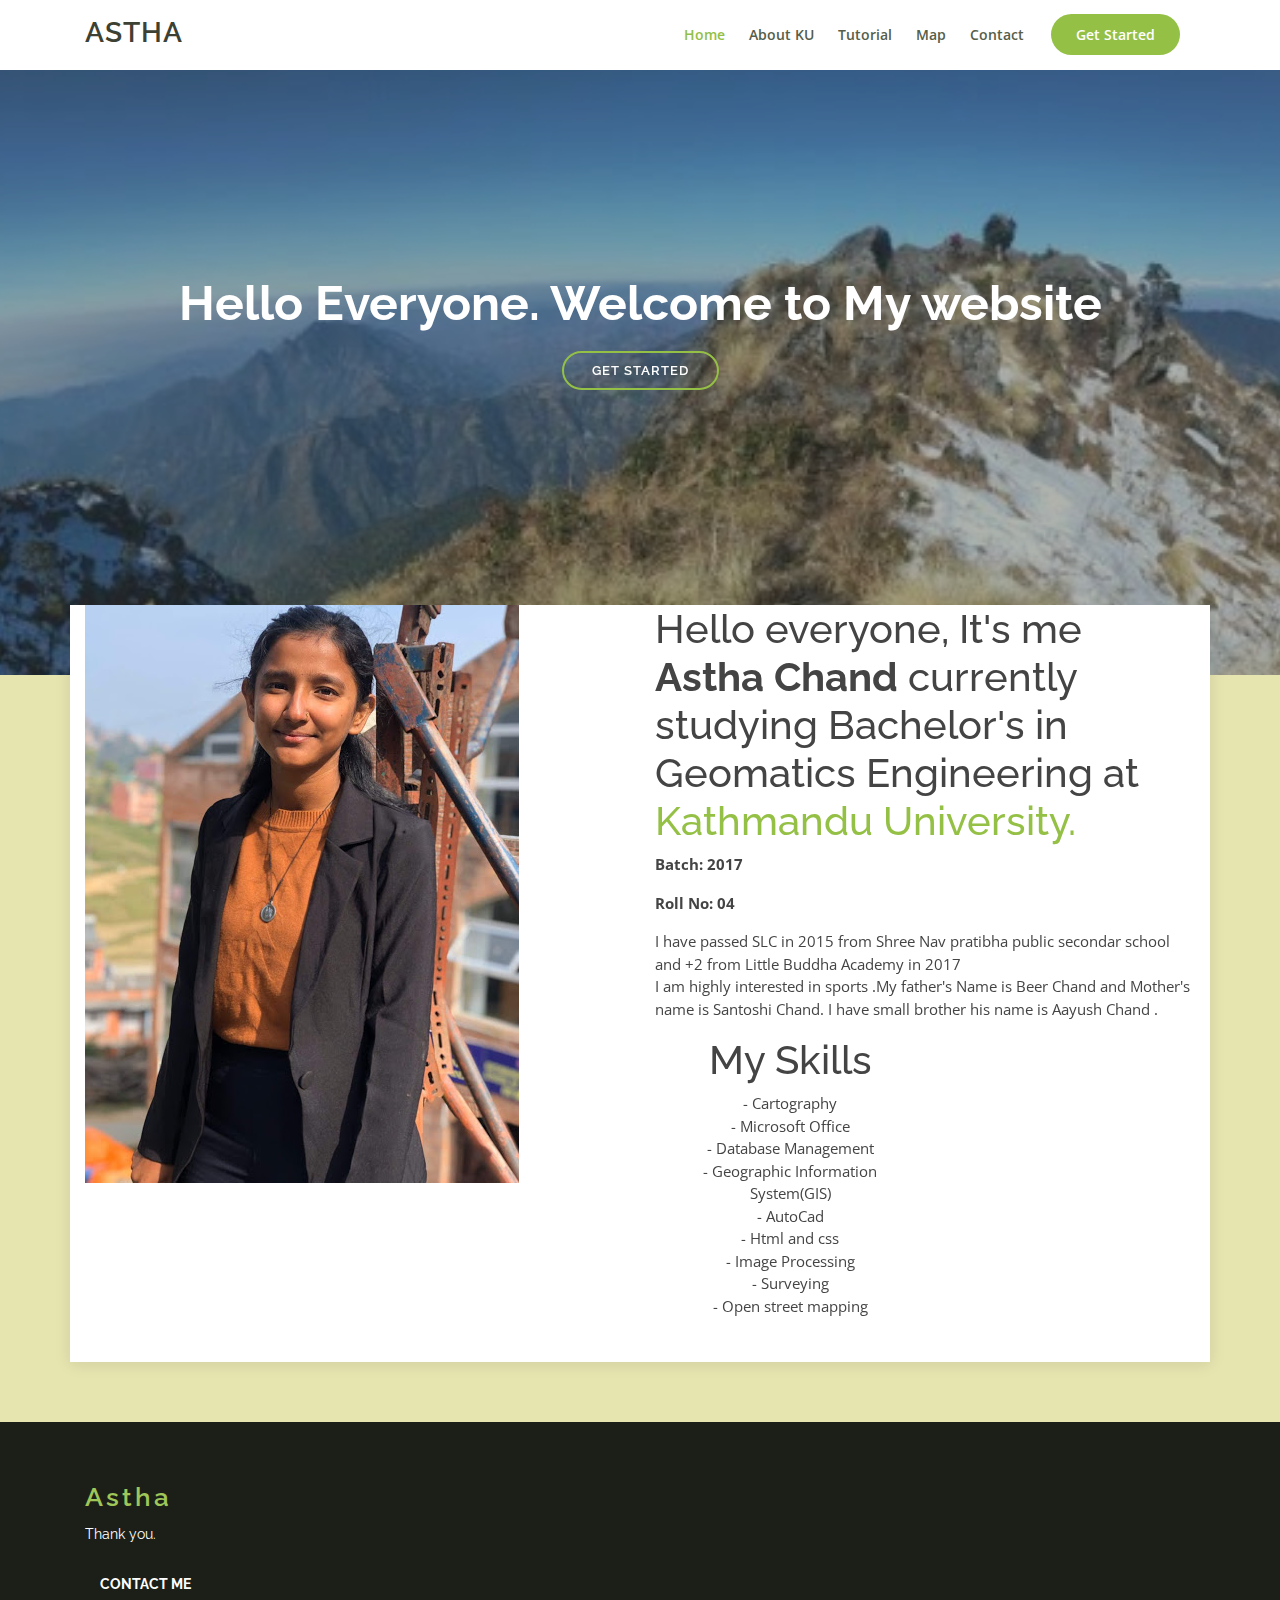
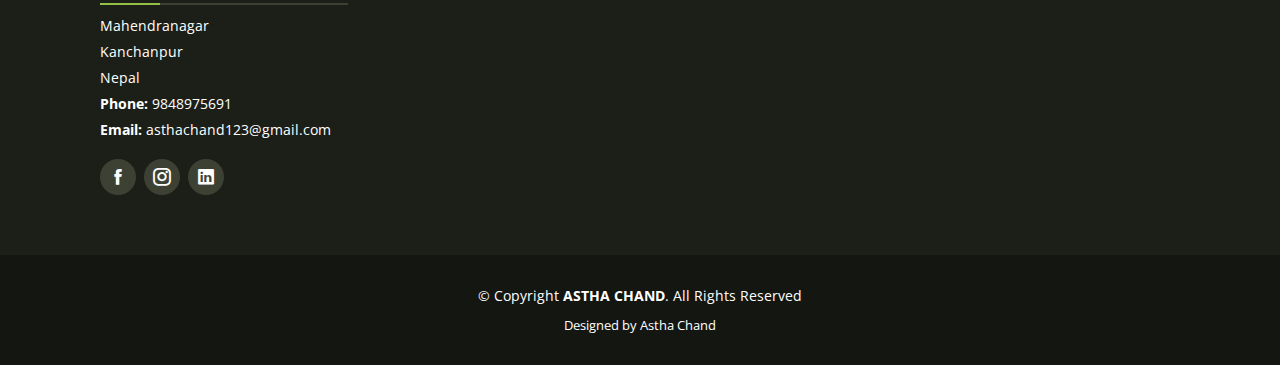
<file: astha/index.html>
<!DOCTYPE html>
<html lang="en">

<head>
  <meta charset="utf-8">
  <meta content="width=device-width, initial-scale=1.0" name="viewport">

  <title>Astha Web GIS</title>
  <meta content="" name="description">
  <meta content="" name="keywords">

  <body style="background-color:rgb(230, 229, 176);">


  <!-- Favicons -->
  <link href="assets/img/favicon.png" rel="icon">
  <link href="assets/img/apple-touch-icon.png" rel="apple-touch-icon">

  <!-- Google Fonts -->
  <link href="https://fonts.googleapis.com/css?family=Open+Sans:300,300i,400,400i,600,600i,700,700i|Raleway:300,300i,400,400i,500,500i,600,600i,700,700i|Poppins:300,300i,400,400i,500,500i,600,600i,700,700i" rel="stylesheet">

  <!-- Vendor CSS Files -->
  <link href="assets/vendor/bootstrap/css/bootstrap.min.css" rel="stylesheet">
  <link href="assets/vendor/icofont/icofont.min.css" rel="stylesheet">
  <link href="assets/vendor/boxicons/css/boxicons.min.css" rel="stylesheet">
  <link href="assets/vendor/venobox/venobox.css" rel="stylesheet">
  <link href="assets/vendor/line-awesome/css/line-awesome.min.css" rel="stylesheet">
  <link href="assets/vendor/owl.carousel/assets/owl.carousel.min.css" rel="stylesheet">
  <link href="assets/vendor/aos/aos.css" rel="stylesheet">

  <!-- Template Main CSS File -->
  <link href="assets/css/style.css" rel="stylesheet">

  </head>

<body>

  <!-- ======= Header ======= -->
  <header id="header" class="fixed-top">
    <div class="container d-flex">

      <div class="logo mr-auto">
        <h1 class="text-light"><a href="index.html">ASTHA </a></h1>
        <!-- Uncomment below if you prefer to use an image logo -->
        <!-- <a href="index.html"><img src="assets/img/ku.png" alt="" class="img-fluid"></a>-->
      </div>

      <nav class="nav-menu d-none d-lg-block">
        <ul>
          <li class="active"><a href="index.html">Home</a></li>

          
          <li><a href="KU.html"> About KU</a></li>
          <li><a href="Tutorial.html">Tutorial</a></li>
          <li><a href="Map.html">Map</a></li>
          <li><a href="contact.html">Contact</a></li>

          <li class="get-started"><a href="#get-started">Get Started</a></li>
        </ul>
      </nav><!-- .nav-menu -->

    </div>
  </header><!-- End Header -->

  <!-- ======= Hero Section ======= -->
  <section id="hero">
    <div class="hero-container" data-aos="fade-up">
      <h1>Hello Everyone. Welcome to My website</h1>
      <a href="#about" class="btn-get-started scrollto">Get Started</a>
    </div>
  </section><!-- End Hero -->

  <main id="main">

    <!-- ======= About Section ======= -->
    <section id="about" class="about">
      <div class="container" data-aos="fade-up">

        <div class="row">

          <div class="col-lg-6 video-box align-self-baseline">
            <img src="assets/img/about.jpg" class="img-fluid" alt="">
            
          </div>

          <div class="col-lg-6 pt-3 pt-lg-0 content">
            <h1 class="wow fadeInUp" data-wow-delay="0.3s">Hello everyone, It's me <strong>Astha
                Chand</strong>
           currently studying Bachelor's in Geomatics Engineering at<a target="_blank"
                href="https://www.ku.edu.np"> Kathmandu University.</a></p>
      </h1>
      <p class="wow fadeInUp" data-wow-delay="0.9s"><strong>Batch: 2017</strong></p>
      <p class="wow fadeInUp" data-wow-delay="0.9s"><strong>Roll No: 04</strong></p>
      <p> I have passed SLC in 2015 from Shree Nav pratibha public secondar school and +2 from Little Buddha Academy in 2017 
        <br> I am highly interested in sports .My father's Name is Beer Chand and Mother's name is Santoshi Chand. 
        I have small brother his name is Aayush Chand .  
      </p> 
</h1>
            <p class="font-italic">
              
            </p>
            <div class="bg-yellow col-md-6 col-sm-6">
                         <div class="skill-thumb">
                              <div class="wow fadeInUp section-title color-white" data-wow-delay="0.5s">
                                   <h1>My Skills</h1>
                                   <p class="color-white">- Cartography </p>
                                   <p class="color-white">- Microsoft Office </p>
                                   <p class="color-white">- Database Management </p>
                                   <p class="color-white">- Geographic Information System(GIS)</p>
                                   <p class="color-white">- AutoCad  </p>
                                   <p class="color-white">- Html and css </p>
                                   <p class="color-white">- Image Processing</p>
                                   <p class="color-white">- Surveying  </p>
                                   <p class="color-white">- Open street mapping </p>

                              </div>

                         </div>
                    </div>

                      </div>

        </div>

      </div>
    </section><!-- End About Section -->

    
  </main><!-- End #main -->

  <!-- ======= Footer ======= -->
  <footer id="footer">
    <div class="footer-top">
      <div class="container">
        <div class="row">

          <div class="col-lg-3 col-md-6 footer-info">
            <h3>Astha</h3>
            <p>Thank you.  </p>
          </div>

          
          </div>

          <div class="col-lg-3 col-md-6 footer-contact">
            <h4>Contact ME</h4>
            <p>
              Mahendranagar <br>
             Kanchanpur<br>
              Nepal <br>
              <strong>Phone:</strong> 9848975691<br>
              <strong>Email:</strong> asthachand123@gmail.com<br>
            </p>

            <div class="social-links">
              <a href="https://www.facebook.com/ashree.chand" class="facebook"><i class="icofont-facebook"></i></a>
              <a href="https://www.instagram.com/astha.thakuri17/" class="instagram"><i class="icofont-instagram"></i></a>
              <a href="https://www.linkedin.com/in/astha-chand-60412b178/" class="linkedin"><i class="icofont-linkedin"></i></a>
            </div>

          </div>

          </div>
      </div>
    </div>

    <div class="container">
      <div class="copyright">
        &copy; Copyright <strong><span>ASTHA CHAND</span></strong>. All Rights Reserved
      </div>
      <div class="credits">
        <!-- All the links in the footer should remain intact. -->
        <!-- You can delete the links only if you purchased the pro version. -->
        <!-- Licensing information: https://bootstrapmade.com/license/ -->
        <!-- Purchase the pro version with working PHP/AJAX contact form: https://bootstrapmade.com/serenity-bootstrap-corporate-template/ -->
        Designed by Astha Chand 
      </div>
    </div>
  </footer><!-- End Footer -->

  <a href="#" class="back-to-top"><i class="icofont-simple-up"></i></a>

  <!-- Vendor JS Files -->
  <script src="assets/vendor/jquery/jquery.min.js"></script>
  <script src="assets/vendor/bootstrap/js/bootstrap.bundle.min.js"></script>
  <script src="assets/vendor/jquery.easing/jquery.easing.min.js"></script>
  <script src="assets/vendor/php-email-form/validate.js"></script>
  <script src="assets/vendor/waypoints/jquery.waypoints.min.js"></script>
  <script src="assets/vendor/counterup/counterup.min.js"></script>
  <script src="assets/vendor/venobox/venobox.min.js"></script>
  <script src="assets/vendor/owl.carousel/owl.carousel.min.js"></script>
  <script src="assets/vendor/isotope-layout/isotope.pkgd.min.js"></script>
  <script src="assets/vendor/aos/aos.js"></script>

  <!-- Template Main JS File -->
  <script src="assets/js/main.js"></script>

</body>

</html>
</file>
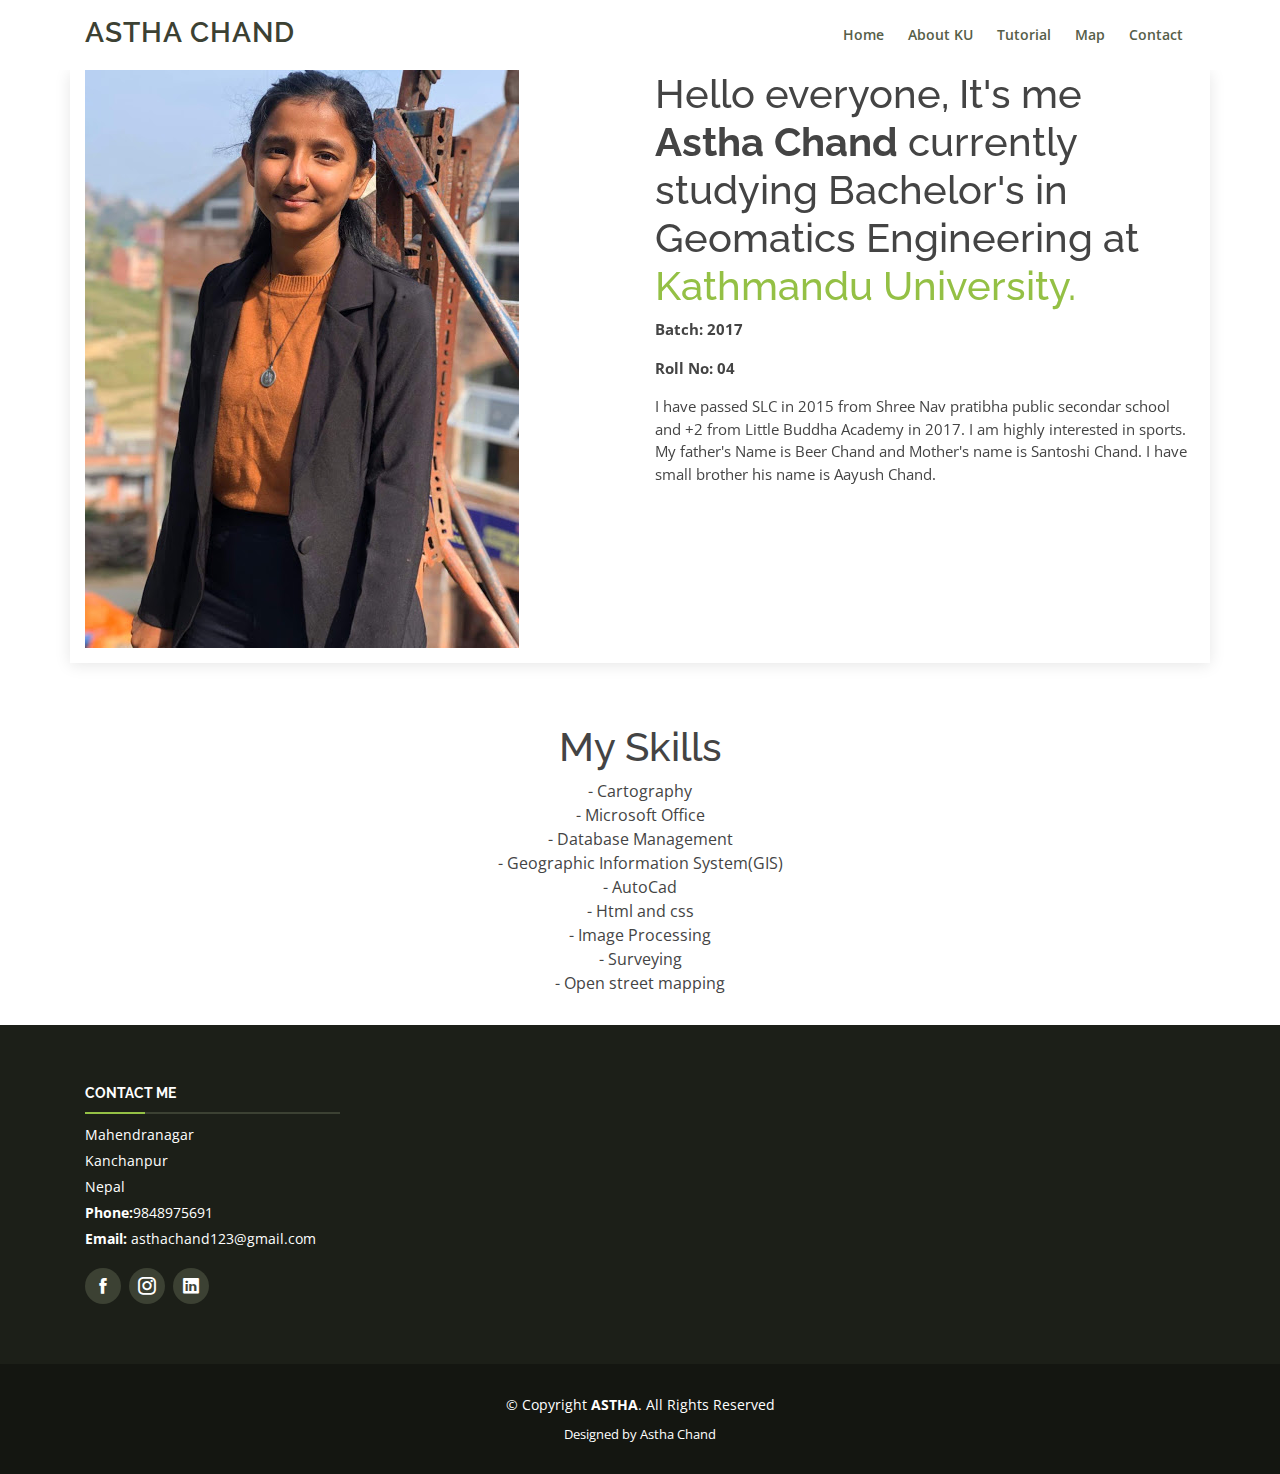
<file: astha/about.html>
<!DOCTYPE html>
<html lang="en">

<head>
  <meta charset="utf-8">
  <meta content="width=device-width, initial-scale=1.0" name="viewport">

  <title>ASTHA </title>
  <meta content="" name="description">
  <meta content="" name="keywords">

  <!-- Favicons -->
  <link href="assets/img/favicon.png" rel="icon">
  <link href="assets/img/apple-touch-icon.png" rel="apple-touch-icon">

  <!-- Google Fonts -->
  <link href="https://fonts.googleapis.com/css?family=Open+Sans:300,300i,400,400i,600,600i,700,700i|Raleway:300,300i,400,400i,500,500i,600,600i,700,700i|Poppins:300,300i,400,400i,500,500i,600,600i,700,700i" rel="stylesheet">

  <!-- Vendor CSS Files -->
  <link href="assets/vendor/bootstrap/css/bootstrap.min.css" rel="stylesheet">
  <link href="assets/vendor/icofont/icofont.min.css" rel="stylesheet">
  <link href="assets/vendor/boxicons/css/boxicons.min.css" rel="stylesheet">
  <link href="assets/vendor/venobox/venobox.css" rel="stylesheet">
  <link href="assets/vendor/line-awesome/css/line-awesome.min.css" rel="stylesheet">
  <link href="assets/vendor/owl.carousel/assets/owl.carousel.min.css" rel="stylesheet">
  <link href="assets/vendor/aos/aos.css" rel="stylesheet">

  <!-- Template Main CSS File -->
  <link href="assets/css/style.css" rel="stylesheet">

  
</head>

<body>

  <!-- ======= Header ======= -->
  <header id="header" class="fixed-top">
    <div class="container d-flex">

      <div class="logo mr-auto">
        <h1 class="text-light"><a href="index.html">ASTHA CHAND</a></h1>
        <!-- Uncomment below if you prefer to use an image logo -->
        <!-- <a href="index.html"><img src="assets/img/ku.png" alt="" class="img-fluid"></a>-->
      </div>

      <nav class="nav-menu d-none d-lg-block">
        <ul>
          <li><a href="index.html">Home</a></li>          
                 
          <li><a href="KU.html"> About KU</a></li>
          <li><a href="Tutorial.html">Tutorial</a></li>
          <li><a href="Map.html">Map</a></li>
          <li><a href="contact.html">Contact</a></li>
          
        </ul>
      </nav><!-- .nav-menu -->

    </div>
  </header><!-- End Header -->

    <main id="main">

    <!-- ======= Breadcrumbs ======= -->
    <section id="about" class="about">
      <div class="container" data-aos="fade-up">

        <div class="row">

          <div class="col-lg-6 video-box align-self-baseline">
            <img src="assets/img/about.jpg" class="img-fluid" alt="">
            
          </div>

          <div class="col-lg-6 pt-3 pt-lg-0 content">
            <h1 class="wow fadeInUp" data-wow-delay="0.3s">Hello everyone, It's me <strong>Astha
                Chand</strong>
           currently studying Bachelor's in Geomatics Engineering at<a target="_blank"
                href="https://www.ku.edu.np"> Kathmandu University.</a></p>
      </h1>
      <p class="wow fadeInUp" data-wow-delay="0.9s"><strong>Batch: 2017</strong></p>
      <p class="wow fadeInUp" data-wow-delay="0.9s"><strong>Roll No: 04</strong></p>
      <p> I have passed SLC in 2015 from Shree Nav pratibha public secondar school and +2 from Little Buddha Academy in 2017. I am highly interested in sports. My father's Name is Beer Chand and Mother's name is Santoshi Chand. 
      I have small brother his name is Aayush Chand.  
      </p> 
</h1>
            
                        
                      </div>

        </div>

      </div>
    </section><!-- End Breadcrumbs -->

    <div class="skill-thumb">
      <div class="wow fadeInUp section-title color-white" data-wow-delay="0.5s">
           <h1>My Skills</h1>
           <p class="color-white">- Cartography </p>
           <p class="color-white">- Microsoft Office </p>
           <p class="color-white">- Database Management </p>
           <p class="color-white">- Geographic Information System(GIS)</p>
           <p class="color-white">- AutoCad  </p>
           <p class="color-white">- Html and css </p>
           <p class="color-white">- Image Processing</p>
           <p class="color-white">- Surveying  </p>
           <p class="color-white">- Open street mapping </p>

      </div>

 </div>


    
              

       
  </main><!-- End #main -->

  <!-- ======= Footer ======= -->
  <footer id="footer">
    <div class="footer-top">
      <div class="container">
        <div class="row">

          
          

          <div class="col-lg-3 col-md-6 footer-contact">
            <h4>Contact Me</h4>
            <p>
              Mahendranagar<br>
              Kanchanpur <br>
              Nepal <br>
              <strong>Phone:</strong>9848975691 <br>
              <strong>Email:</strong> asthachand123@gmail.com<br>
            </p>

            <div class="social-links">
              <a href="https://www.facebook.com/ashree.chand" class="facebook"><i class="icofont-facebook"></i></a>
              <a href="https://www.instagram.com/astha.thakuri17/" class="instagram"><i class="icofont-instagram"></i></a>
              <a href="https://www.linkedin.com/in/astha-chand-60412b178/" class="linkedin"><i class="icofont-linkedin"></i></a>
            </div>

          </div>

          
        </div>
      </div>
    </div>

    <div class="container">
      <div class="copyright">
        &copy; Copyright <strong><span>ASTHA</span></strong>. All Rights Reserved
      </div>
      <div class="credits">
        <!-- All the links in the footer should remain intact. -->
        <!-- You can delete the links only if you purchased the pro version. -->
        <!-- Licensing information: https://bootstrapmade.com/license/ -->
        <!-- Purchase the pro version with working PHP/AJAX contact form: https://bootstrapmade.com/serenity-bootstrap-corporate-template/ -->
        Designed by Astha Chand
      </div>
    </div>
  </footer><!-- End Footer -->

  <a href="#" class="back-to-top"><i class="icofont-simple-up"></i></a>

  <!-- Vendor JS Files -->
  <script src="assets/vendor/jquery/jquery.min.js"></script>
  <script src="assets/vendor/bootstrap/js/bootstrap.bundle.min.js"></script>
  <script src="assets/vendor/jquery.easing/jquery.easing.min.js"></script>
  <script src="assets/vendor/php-email-form/validate.js"></script>
  <script src="assets/vendor/waypoints/jquery.waypoints.min.js"></script>
  <script src="assets/vendor/counterup/counterup.min.js"></script>
  <script src="assets/vendor/venobox/venobox.min.js"></script>
  <script src="assets/vendor/owl.carousel/owl.carousel.min.js"></script>
  <script src="assets/vendor/isotope-layout/isotope.pkgd.min.js"></script>
  <script src="assets/vendor/aos/aos.js"></script>

  <!-- Template Main JS File -->
  <script src="assets/js/main.js"></script>

</body>

</html>
</file>
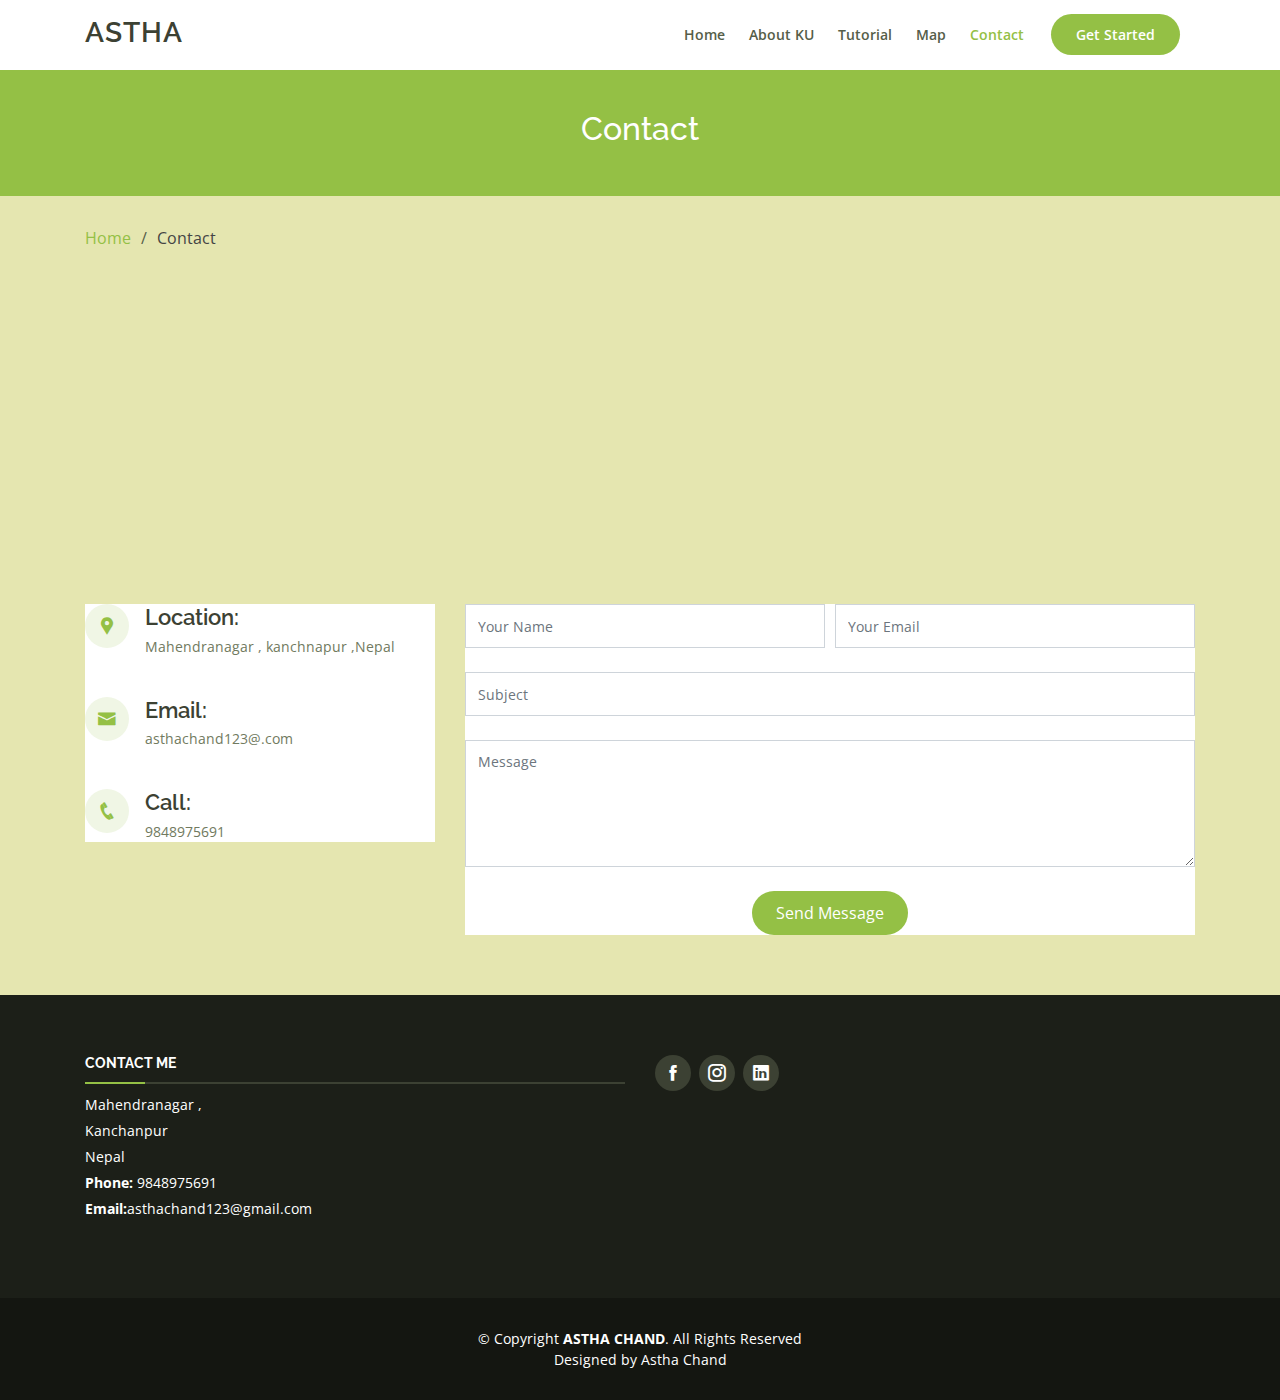
<file: astha/contact.html>
<!DOCTYPE html>
<html lang="en">

<head>
  <meta charset="utf-8">
  <meta content="width=device-width, initial-scale=1.0" name="viewport">

  <title>Contact - ASTHA CHAND</title>
  <meta content="" name="description">
  <meta content="" name="keywords">

  <body style="background-color:rgb(229, 230, 176);">


  <!-- Favicons -->
  <link href="assets/img/favicon.png" rel="icon">
  <link href="assets/img/apple-touch-icon.png" rel="apple-touch-icon">

  <!-- Google Fonts -->
  <link href="https://fonts.googleapis.com/css?family=Open+Sans:300,300i,400,400i,600,600i,700,700i|Raleway:300,300i,400,400i,500,500i,600,600i,700,700i|Poppins:300,300i,400,400i,500,500i,600,600i,700,700i" rel="stylesheet">

  <!-- Vendor CSS Files -->
  <link href="assets/vendor/bootstrap/css/bootstrap.min.css" rel="stylesheet">
  <link href="assets/vendor/icofont/icofont.min.css" rel="stylesheet">
  <link href="assets/vendor/boxicons/css/boxicons.min.css" rel="stylesheet">
  <link href="assets/vendor/venobox/venobox.css" rel="stylesheet">
  <link href="assets/vendor/line-awesome/css/line-awesome.min.css" rel="stylesheet">
  <link href="assets/vendor/owl.carousel/assets/owl.carousel.min.css" rel="stylesheet">
  <link href="assets/vendor/aos/aos.css" rel="stylesheet">

  <!-- Template Main CSS File -->
  <link href="assets/css/style.css" rel="stylesheet">

  
</head>

<body>

  <!-- ======= Header ======= -->
  <header id="header" class="fixed-top">
    <div class="container d-flex">

      <div class="logo mr-auto">
        <h1 class="text-light"><a href="index.html">ASTHA</a></h1>
        <!-- Uncomment below if you prefer to use an image logo -->
        <!-- <a href="index.html"><img src="assets/img/contact.jpg" alt="" class="img-fluid"></a>-->
      </div>

      <nav class="nav-menu d-none d-lg-block">
        <ul>
          <li><a href="index.html">Home</a></li>
        
          <li><a href="KU.html"> About KU</a></li>
          <li><a href="Tutorial.html">Tutorial</a></li>
          <li><a href="Map.html">Map</a></li>
          <li class="active"><a href="contact.html">Contact</a></li>

          <li class="get-started"><a href="#get-started">Get Started</a></li>
        </ul>
      </nav><!-- .nav-menu -->

    </div>
  </header><!-- End Header -->

  <main id="main">

    <!-- ======= Breadcrumbs ======= -->
    <section id="breadcrumbs" class="breadcrumbs">
      <div class="breadcrumb-hero">
        <div class="container">
          <div class="breadcrumb-hero">
            <h2>Contact</h2>
            
               
          </div>
        </div>
      </div>
      <div class="container">
        <ol>
          <li><a href="index.html">Home</a></li>
          <li>Contact</li>
        </ol>
      </div>
    </section><!-- End Breadcrumbs -->

    <!-- ======= Contact Section ======= -->
    <section id="contact" class="contact">
      <div class="container">

        <div>
          <iframe style="border:0; width: 100%; height: 270px;"  <iframe src="https://www.google.com/maps/embed?pb=!1m18!1m12!1m3!1d19863.929854143902!2d80.051367581903!3d29.09926450166936!2m3!1f0!2f0!3f0!3m2!1i1024!2i768!4f13.1!3m3!1m2!1s0x39a1aeabbe14f1d3%3A0x6a96f25c77a58cbe!2sBhimdatta!5e0!3m2!1sen!2snp!4v1625756245401!5m2!1sen!2snp" width="600" height="450" style="border:0;" allowfullscreen="" loading="lazy"></iframe></iframe></iframe>
        </div>

        <div class="row mt-5">

          <div class="col-lg-4" data-aos="fade-right">
            <div class="info">
              <div class="address">
                <i class="icofont-google-map"></i>
                <h4>Location:</h4>
                <p>Mahendranagar , kanchnapur ,Nepal  </p>
              </div>

              <div class="email">
                <i class="icofont-envelope"></i>
                <h4>Email:</h4>
                <p>asthachand123@.com</p>
              </div>

              <div class="phone">
                <i class="icofont-phone"></i>
                <h4>Call:</h4>
                <p>9848975691</p>
              </div>

            </div>

          </div>

          <div class="col-lg-8 mt-5 mt-lg-0" data-aos="fade-left">

            <form action="forms/contact.php" method="post" role="form" class="php-email-form">
              <div class="form-row">
                <div class="col-md-6 form-group">
                  <input type="text" name="name" class="form-control" id="name" placeholder="Your Name" data-rule="minlen:4" data-msg="Please enter at least 4 chars" />
                  <div class="validate"></div>
                </div>
                <div class="col-md-6 form-group">
                  <input type="email" class="form-control" name="email" id="email" placeholder="Your Email" data-rule="email" data-msg="Please enter a valid email" />
                  <div class="validate"></div>
                </div>
              </div>
              <div class="form-group">
                <input type="text" class="form-control" name="subject" id="subject" placeholder="Subject" data-rule="minlen:4" data-msg="Please enter at least 8 chars of subject" />
                <div class="validate"></div>
              </div>
              <div class="form-group">
                <textarea class="form-control" name="message" rows="5" data-rule="required" data-msg="Please write something for us" placeholder="Message"></textarea>
                <div class="validate"></div>
              </div>
              <div class="mb-3">
                <div class="loading">Loading</div>
                <div class="error-message"></div>
                <div class="sent-message">Your message has been sent. Thank you!</div>
              </div>
              <div class="text-center"><button type="submit">Send Message</button></div>
            </form>

          </div>

        </div>

      </div>
    </section><!-- End Contact Section -->

  </main><!-- End #main -->

  <!-- ======= Footer ======= -->
  <footer id="footer">
    <div class="footer-top">
      <div class="container">
        <div class="row">

         
          

          <div class="col-lg-6 col-md-6 footer-contact">
            <h4>Contact Me</h4>
            <p>
              Mahendranagar , <br>
              Kanchanpur<br>
              Nepal<br>
              <strong>Phone:</strong> 9848975691<br>
              <strong>Email:</strong>asthachand123@gmail.com<br>
            </p>

            
          </div>
          <div class="col-6">
            <div class="social-links">
              
              <a href="https://www.facebook.com/ashree.chand" class="facebook"><i class="icofont-facebook"></i></a>
              <a href="https://www.instagram.com/astha.thakuri17/" class="instagram"><i class="icofont-instagram"></i></a>
              <a href="https://www.linkedin.com/in/astha-chand-60412b178/" class="linkedin"><i class="icofont-linkedin"></i></a>
            </div>


          </div>

          
        </div>
      </div>
    </div>

    <div class="container">
      <div class="copyright">
        &copy; Copyright <strong><span>ASTHA CHAND</span></strong>. All Rights Reserved
        <br> Designed by Astha Chand </div>
      </div>
                                
    </div>
  </footer><!-- End Footer -->

  <a href="#" class="back-to-top"><i class="icofont-simple-up"></i></a>

  <!-- Vendor JS Files -->
  <script src="assets/vendor/jquery/jquery.min.js"></script>
  <script src="assets/vendor/bootstrap/js/bootstrap.bundle.min.js"></script>
  <script src="assets/vendor/jquery.easing/jquery.easing.min.js"></script>
  <script src="assets/vendor/php-email-form/validate.js"></script>
  <script src="assets/vendor/waypoints/jquery.waypoints.min.js"></script>
  <script src="assets/vendor/counterup/counterup.min.js"></script>
  <script src="assets/vendor/venobox/venobox.min.js"></script>
  <script src="assets/vendor/owl.carousel/owl.carousel.min.js"></script>
  <script src="assets/vendor/isotope-layout/isotope.pkgd.min.js"></script>
  <script src="assets/vendor/aos/aos.js"></script>

  <!-- Template Main JS File -->
  <script src="assets/js/main.js"></script>

</body>

</html>
</file>
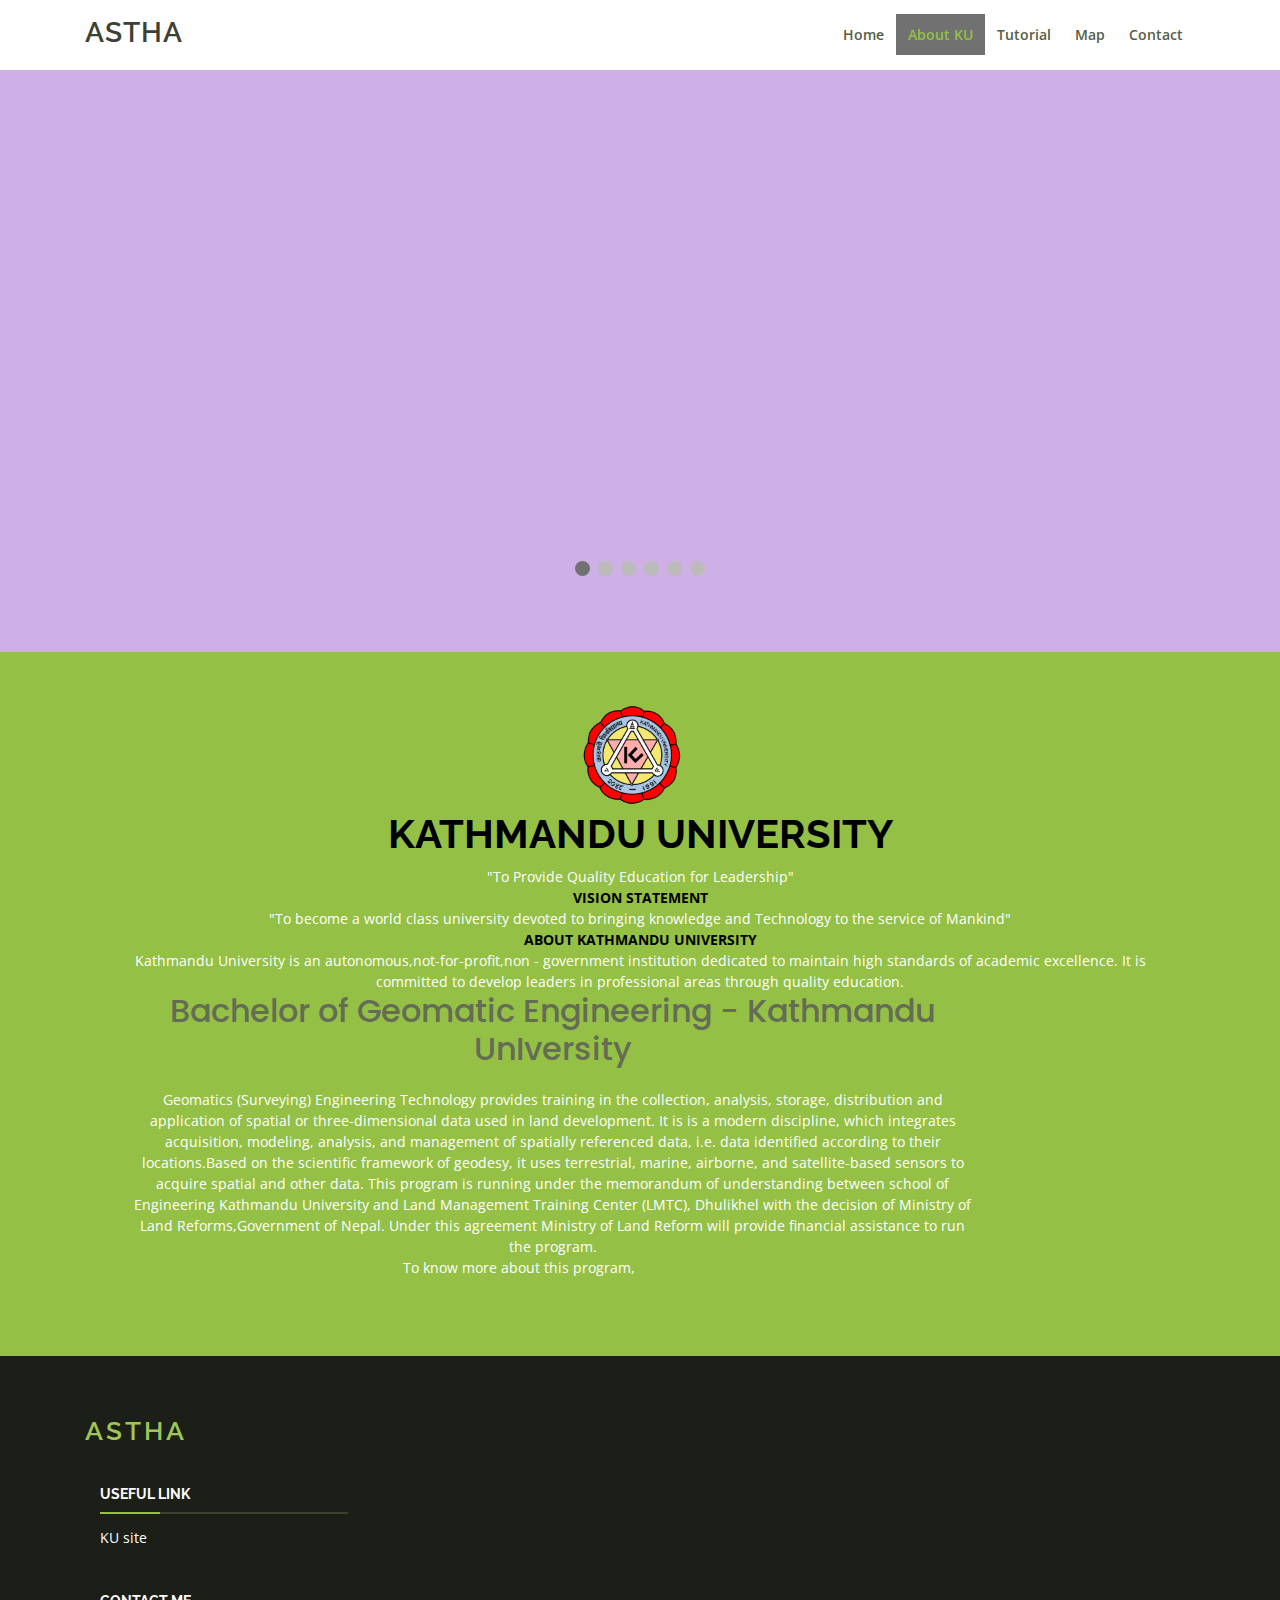
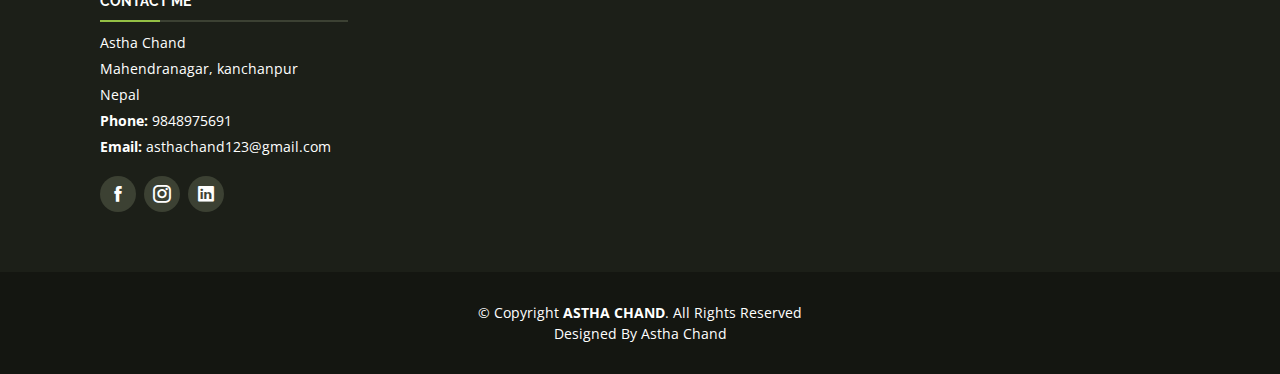
<file: astha/KU.html>
<!DOCTYPE html>
<html lang="en">

<head>
  <meta charset="utf-8">
  <meta content="width=device-width, initial-scale=1.0" name="viewport">

  <title> About kathmandu University </title>
  <meta content="" name="description">
  <meta content="" name="keywords">

  <body style="background-color:rgb(206, 176, 230);">


  
<meta name="viewport" content="width=device-width, initial-scale=1">
<style>
* {box-sizing: border-box;}
body {font-family: Verdana, sans-serif;}
.mySlides {display: none;}
img {vertical-align: middle;}

/* Slideshow container */
.slideshow-container {
  max-width: 1000px;
  position: relative;
  margin: auto;
}

/* Caption text */
.text {
  color: #f2f2f2;
  font-size: 15px;
  padding: 8px 12px;
  position: absolute;
  bottom: 8px;
  width: 100%;
  text-align: center;
}

/* Number text (1/6 etc) */
.numbertext {
  color: #f2f2f2;
  font-size: 12px;
  padding: 8px 12px;
  position: absolute;
  top: 0;
}

/* The dots/bullets/indicators */
.dot {
  height: 15px;
  width: 15px;
  margin: 0 2px;
  background-color: #bbb;
  border-radius: 50%;
  display: inline-block;
  transition: background-color 0.6s ease;
}

.active {
  background-color: #717171;
}

/* Fading animation */
.fade {
  -webkit-animation-name: fade;
  -webkit-animation-duration: 1.5s;
  animation-name: fade;
  animation-duration: 1.5s;
}

@-webkit-keyframes fade {
  from {opacity: .4} 
  to {opacity: 1}
}

@keyframes fade {
  from {opacity: .4} 
  to {opacity: 1}
}

/* On smaller screens, decrease text size */
@media only screen and (max-width: 300px) {
  .text {font-size: 11px}
}
</style>
</head>
<body>

<h2>Automatic Slideshow</h2>
<p>Change image every 3 seconds:</p>

<div class="slideshow-container">

<div class="mySlides fade">
  <div class="numbertext">1 / 6</div>
  <img src="assets/img/ku1.jpg" style="width:100%">
  
</div>

<div class="mySlides fade">
  <div class="numbertext">2 / 6</div>
  <img src="assets/img/ku2.jpg" style="width:100%">
  
</div>

<div class="mySlides fade">
  <div class="numbertext">3 / 6</div>
  <img src="assets/img/ku3.jpg" style="width:100%">
  
</div>

<div class="mySlides fade">
  <div class="numbertext">4 / 6</div>
  <img src="assets/img/ku4.jpg" style="width:100%">
  
</div>

<div class="mySlides fade">
  <div class="numbertext">5 /6</div>
  <img src="assets/img/ku5.jpg" style="width:100%">
  
</div>

<div class="mySlides fade">
  <div class="numbertext">6 / 6</div>
  <img src="assets/img/ku6.jpg" style="width:100%">
  
</div>

</div>
<br>

<div style="text-align:center">
  <span class="dot"></span> 
  <span class="dot"></span> 
  <span class="dot"></span> 
  <span class="dot"></span> 
  <span class="dot"></span> 
  <span class="dot"></span> 

</div>

<script>
var slideIndex = 0;
showSlides();

function showSlides() {
  var i;
  var slides = document.getElementsByClassName("mySlides");
  var dots = document.getElementsByClassName("dot");
  for (i = 0; i < slides.length; i++) {
    slides[i].style.display = "none";  
  }
  slideIndex++;
  if (slideIndex > slides.length) {slideIndex = 1}    
  for (i = 0; i < dots.length; i++) {
    dots[i].className = dots[i].className.replace(" active", "");
  }
  slides[slideIndex-1].style.display = "block";  
  dots[slideIndex-1].className += " active";
  setTimeout(showSlides, 2000); // Change image every 2 seconds
}
</script>




  <!-- Favicons -->
  <link href="assets/img/favicon.png" rel="icon">
  <link href="assets/img/apple-touch-icon.png" rel="apple-touch-icon">

  <!-- Google Fonts -->
  <link href="https://fonts.googleapis.com/css?family=Open+Sans:300,300i,400,400i,600,600i,700,700i|Raleway:300,300i,400,400i,500,500i,600,600i,700,700i|Poppins:300,300i,400,400i,500,500i,600,600i,700,700i" rel="stylesheet">

  <!-- Vendor CSS Files -->
  <link href="assets/vendor/bootstrap/css/bootstrap.min.css" rel="stylesheet">
  <link href="assets/vendor/icofont/icofont.min.css" rel="stylesheet">
  <link href="assets/vendor/boxicons/css/boxicons.min.css" rel="stylesheet">
  <link href="assets/vendor/venobox/venobox.css" rel="stylesheet">
  <link href="assets/vendor/line-awesome/css/line-awesome.min.css" rel="stylesheet">
  <link href="assets/vendor/owl.carousel/assets/owl.carousel.min.css" rel="stylesheet">
  <link href="assets/vendor/aos/aos.css" rel="stylesheet">

  <!-- Template Main CSS File -->
  <link href="assets/css/style.css" rel="stylesheet">

  <!-- =======================================================
  * Template Name: Serenity - v2.2.1
  * Template URL: https://bootstrapmade.com/serenity-bootstrap-corporate-template/
  * Author: BootstrapMade.com
  * License: https://bootstrapmade.com/license/
  ======================================================== -->
</head>

<body>

  <!-- ======= Header ======= -->
  <header id="header" class="fixed-top">
    <div class="container d-flex">

      <div class="logo mr-auto">
        <h1 class="text-light"><a href="index.html">ASTHA</a></h1>
        <!-- Uncomment below if you prefer to use an image logo -->
        <!-- <a href="index.html"><img src="assets/img/ku.png" alt="" class="img-fluid"></a>-->
      </div>

      <nav class="nav-menu d-none d-lg-block">
        <ul>
          <li><a href="index.html">Home</a></li>
          <li  class="active"><a href="KU.html"> About KU</a></li>
          <li><a href="Tutorial.html">Tutorial</a></li>
          <li><a href="Map.html">Map</a></li>
          <li><a href="contact.html">Contact</a></li>

          
          
          
        </ul>
      </nav><!-- .nav-menu -->

    </div>
  </header>
  <!-- End Header -->

  <main id="main">

    <!-- ======= Breadcrumbs ======= -->
    <section id="breadcrumbs" class="breadcrumbs">
      <div class="breadcrumb-hero">
        <div class="container">
          <div class="breadcrumb-hero">
            
            <p> <div class="navbar navbar-fixed-top custom-navbar" role="navigation">
              <div class="container">
    
                   <!-- navbar header -->
                   
                   <div class="navbar-header">

                    <div class="col-md-12 col-sm-12">
                                      
                             <div class="color-black experience-thumb">
                             <div class="wow fadeInUp section-title">
                              <a class="navbar-brand" target="_blank" href="http://ku.edu.np/"><img src="ku.png" alt="Logo of KU"
                                style="width:100px;height:100px;"></a>
                                 <h1><span style="color:black;font-weight:bold">KATHMANDU UNIVERSITY</span></h1> 
                                  <p class="color-black">"To Provide Quality Education for Leadership"</p>
                                  <p><span style="color:black;font-weight:bold">VISION STATEMENT </span></p>
                                  <p class="color-black">"To become a world class university devoted to bringing knowledge and Technology to the service of Mankind"</p>
                                  <p><span style="color:black;font-weight:bold">ABOUT KATHMANDU UNIVERSITY</span></p>
                                  <p class="color-black">Kathmandu University is an autonomous,not-for-profit,non - government institution dedicated to maintain high standards of academic excellence.
                                  It is committed to develop leaders in professional areas through quality education.</p>
                                  
                                            <div class="row">
                                              <div class="col-md-offset-2 col-md-10 col-sm-12">
                                                   <div class="wow fadeInUp color-black service-thumb" data-wow-delay="0.4s">
                          
                                                        <h2>Bachelor of Geomatic Engineering - Kathmandu UnIversity</h2>
                                                        <p class="color-black" class="wow fadeInUp">Geomatics (Surveying) Engineering Technology provides training in the collection, analysis, storage,
                                                        distribution and application of spatial or three-dimensional data used in land development. It is is a modern discipline, which integrates
                                                        acquisition, modeling, analysis, and management of spatially referenced data, i.e. data identified according to their locations.Based on the 
                                                        scientific framework of geodesy, it uses terrestrial, marine, airborne, and satellite-based sensors to acquire spatial and other data.
                                                        This program is running under the memorandum of understanding between school of Engineering Kathmandu University and Land Management Training Center (LMTC),
                                                        Dhulikhel with the decision of Ministry of Land Reforms,Government of Nepal. Under this agreement Ministry of Land Reform will provide financial assistance to run the program.</p>
                          
                                                       
                                                        <p class="color-black" class="wow fadeInUp">To know more about this program,<a target="_blank" href="http://ku.edu.np/dcge/">click here.</a></p>
                                                   </div>
                          
                                              </div>
                                         </div>
                
                             </div>
                
                        </div>
                   </div>
                
                            
                   </div>

                   
                   
    
              </div>
         </div> 
         </p>
        </div>
      </div>
      
    </section><!-- End Breadcrumbs -->

    
          
          

          
                 
  </main><!-- End #main -->

  <!-- ======= Footer ======= -->
  <footer id="footer">
    <div class="footer-top">
      <div class="container">
        <div class="row">

          <div class="col-lg-3 col-md-6 footer-info">
            <h3>ASTHA</h3>
            </div>


            

         </div>

          <div class="col-lg-3 col-md-6 footer-links">
            <h4>Useful Link</h4>
            <ul>
              <li><a href="http://ku.edu.np/">KU site</a></li>
              
          </div>

          <div class="col-lg-3 col-md-6 footer-contact">
            <h4>Contact Me</h4>
            <p>
              Astha Chand <br>
              Mahendranagar, kanchanpur<br>
              Nepal <br>
              <strong>Phone:</strong> 9848975691<br>
              <strong>Email:</strong> asthachand123@gmail.com<br>
            </p>

            <div class="social-links">
              <a href="https://www.facebook.com/ashree.chand" class="facebook"><i class="icofont-facebook"></i></a>
              <a href="https://www.instagram.com/astha.thakuri17/" class="instagram"><i class="icofont-instagram"></i></a>
              <a href="https://www.linkedin.com/in/astha-chand-60412b178/" class="linkedin"><i class="icofont-linkedin"></i></a>
            </div>

          </div>

          

        </div>
      </div>
    </div>

    <div class="container">
      <div class="copyright">
        &copy; Copyright <strong><span>ASTHA CHAND</span></strong>. All Rights Reserved<Br>
          Designed By Astha Chand</br> 
      </div>
      
    </div>
  </footer><!-- End Footer -->

  <a href="#" class="back-to-top"><i class="icofont-simple-up"></i></a>

  <!-- Vendor JS Files -->
  <script src="assets/vendor/jquery/jquery.min.js"></script>
  <script src="assets/vendor/bootstrap/js/bootstrap.bundle.min.js"></script>
  <script src="assets/vendor/jquery.easing/jquery.easing.min.js"></script>
  <script src="assets/vendor/php-email-form/validate.js"></script>
  <script src="assets/vendor/waypoints/jquery.waypoints.min.js"></script>
  <script src="assets/vendor/counterup/counterup.min.js"></script>
  <script src="assets/vendor/venobox/venobox.min.js"></script>
  <script src="assets/vendor/owl.carousel/owl.carousel.min.js"></script>
  <script src="assets/vendor/isotope-layout/isotope.pkgd.min.js"></script>
  <script src="assets/vendor/aos/aos.js"></script>

  <!-- Template Main JS File -->
  <script src="assets/js/main.js"></script>

</body>

</html>
</file>
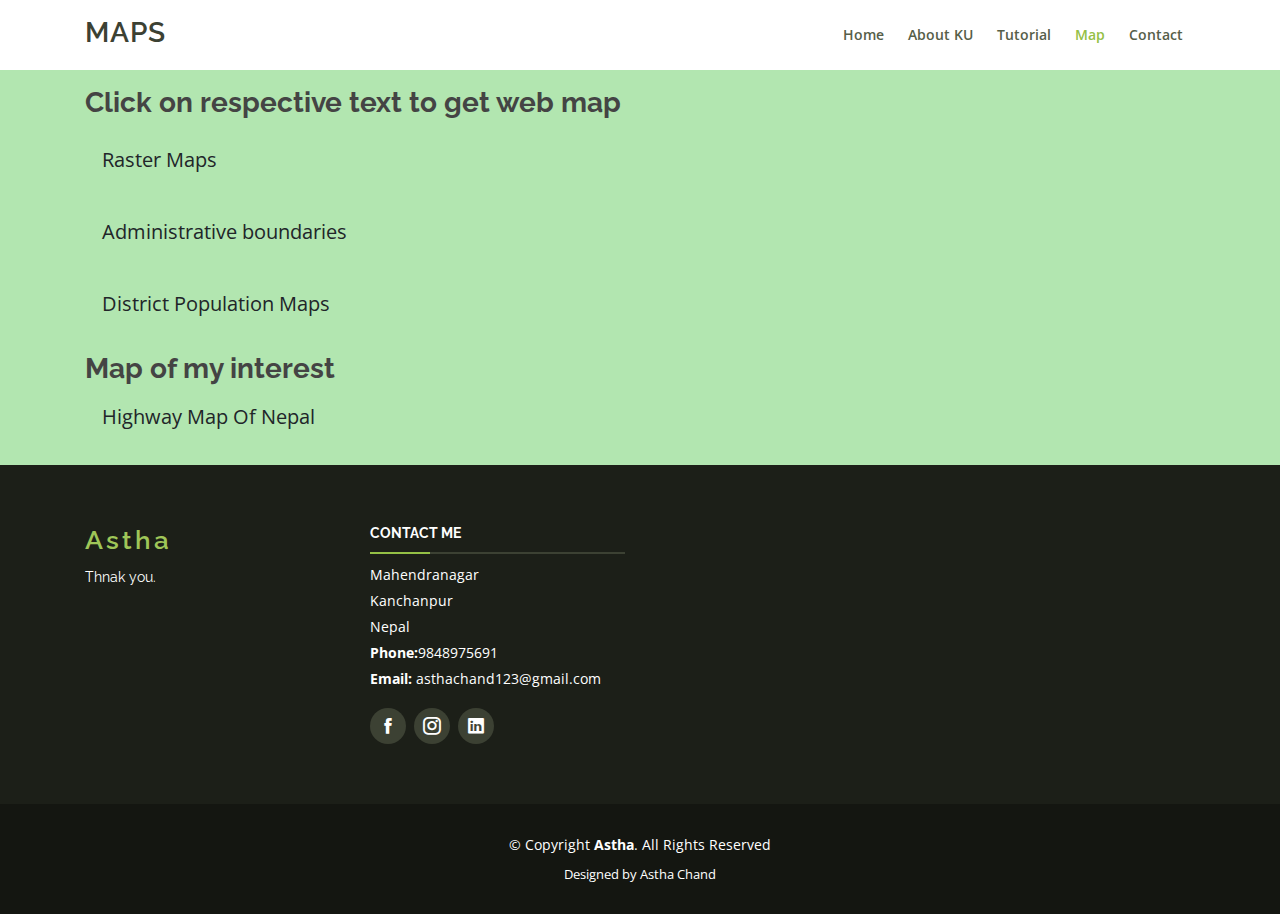
<file: astha/map.html>
<!DOCTYPE html>
<html lang="en">

<head>
  <meta charset="utf-8">
  <meta content="width=device-width, initial-scale=1.0" name="viewport">

  <title>Astha Web GIS</title>
  <meta content="" name="description">
  <meta content="" name="keywords">

  <body style="background-color:rgb(178, 230, 176);">


  <!-- Favicons -->
  <link href="assets/img/favicon.png" rel="icon">
  <link href="assets/img/apple-touch-icon.png" rel="apple-touch-icon">

  <!-- Google Fonts -->
  <link href="https://fonts.googleapis.com/css?family=Open+Sans:300,300i,400,400i,600,600i,700,700i|Raleway:300,300i,400,400i,500,500i,600,600i,700,700i|Poppins:300,300i,400,400i,500,500i,600,600i,700,700i" rel="stylesheet">

  <!-- Vendor CSS Files -->
  <link href="assets/vendor/bootstrap/css/bootstrap.min.css" rel="stylesheet">
  <link href="assets/vendor/icofont/icofont.min.css" rel="stylesheet">
  <link href="assets/vendor/boxicons/css/boxicons.min.css" rel="stylesheet">
  <link href="assets/vendor/venobox/venobox.css" rel="stylesheet">
  <link href="assets/vendor/line-awesome/css/line-awesome.min.css" rel="stylesheet">
  <link href="assets/vendor/owl.carousel/assets/owl.carousel.min.css" rel="stylesheet">
  <link href="assets/vendor/aos/aos.css" rel="stylesheet">

  <!-- Template Main CSS File -->
  <link href="assets/css/style.css" rel="stylesheet">

  <!-- =======================================================
  * Template Name: Serenity - v2.2.1
  * Template URL: https://bootstrapmade.com/serenity-bootstrap-corporate-template/
  * Author: BootstrapMade.com
  * License: https://bootstrapmade.com/license/
  ======================================================== -->
</head>

<body>

  <!-- ======= Header ======= -->
  <header id="header" class="fixed-top">
    <div class="container d-flex">

      <div class="logo mr-auto">
        <h1 class="text-light"><a href="index.html">MAPS</a></h1>
        <!-- Uncomment below if you prefer to use an image logo -->
        <!-- <a href="index.html"><img src="assets/img/ku.png" alt="" class="img-fluid"></a>-->
      </div>

      <nav class="nav-menu d-none d-lg-block">
        <ul>
          <li ><a href="index.html">Home</a></li>

          
          <li><a href="KU.html"> About KU</a></li>
          <li><a href="Tutorial.html">Tutorial</a></li>
          <li class="active"><a href="Map.html">Map</a></li>
          <li><a href="contact.html">Contact</a></li>

          
        </ul>
      </nav><!-- .nav-menu -->

    </div>
  </header><!-- End Header -->

  <main id="main">

    <!-- ======= Breadcrumbs ======= -->
 

  <!-- ======================================
  insert your map here 
  ================================= -->

  <div class="overlay"></div>
          <div class="container">
               <div class="row">
                    <div class="col-md-offset-1 col-md-10 col-sm-12">
                         <div class="wow fadeInUp color-white service-thumb" data-wow-delay="0.6s">
                              
                              <p class="color-white" class="wow fadeInUp"><h3><b> Click on respective text to get web map</b></h3></p>
                              <a class="btn btn-default btn-lg" target="_blank" href="./rastermap.html">Raster Maps</a><br><br>
                              <a class="btn btn-default btn-lg" target="_blank" href="./Administrative.html">Administrative
                                        boundaries</a><br><br>
                              <a class="btn btn-default btn-lg" target="_blank" href="./poulationmap.html">District
                                        Population Maps </a><br><br>
                                        <h3><b>Map of my interest</b></h3>
                              <a class="btn btn-default btn-lg" target="_blank" href="./highway.html">Highway Map Of Nepal</a><br><br>
                         </div>
                    </div>

                  </div>
                </section>
                    <!-- End Breadcrumbs -->
                
                    
                
                    
                
                  </main><!-- End #main -->



  <!-- ======= Footer ======= -->
  <footer id="footer">
    <div class="footer-top">
      <div class="container">
        <div class="row">

          <div class="col-lg-3 col-md-6 footer-info">
            <h3>Astha</h3>
            <p>Thnak you.</p>
          </div>

          

          <div class="col-lg-3 col-md-6 footer-contact">
            <h4>Contact Me</h4>
            <p>
              Mahendranagar <br>
              Kanchanpur<br>
              Nepal <br>
              <strong>Phone:</strong>9848975691<br>
              <strong>Email:</strong> asthachand123@gmail.com<br>
            </p>

            <div class="social-links">
              
              <a href="https://www.facebook.com/ashree.chand" class="facebook"><i class="icofont-facebook"></i></a>
              <a href="https://www.instagram.com/astha.thakuri17/" class="instagram"><i class="icofont-instagram"></i></a>
              <a href="https://www.linkedin.com/in/astha-chand-60412b178/" class="linkedin"><i class="icofont-linkedin"></i></a>
            </div>

          </div>

          
        </div>
      </div>
    </div>

    <div class="container">
      <div class="copyright">
        &copy; Copyright <strong><span>Astha</span></strong>. All Rights Reserved
      </div>
      <div class="credits">
        <!-- All the links in the footer should remain intact. -->
        <!-- You can delete the links only if you purchased the pro version. -->
        <!-- Licensing information: https://bootstrapmade.com/license/ -->
        <!-- Purchase the pro version with working PHP/AJAX contact form: https://bootstrapmade.com/serenity-bootstrap-corporate-template/ -->
        Designed by Astha Chand
      </div>
    </div>
  </footer><!-- End Footer -->

  <a href="#" class="back-to-top"><i class="icofont-simple-up"></i></a>

  <!-- Vendor JS Files -->
  <script src="assets/vendor/jquery/jquery.min.js"></script>
  <script src="assets/vendor/bootstrap/js/bootstrap.bundle.min.js"></script>
  <script src="assets/vendor/jquery.easing/jquery.easing.min.js"></script>
  <script src="assets/vendor/php-email-form/validate.js"></script>
  <script src="assets/vendor/waypoints/jquery.waypoints.min.js"></script>
  <script src="assets/vendor/counterup/counterup.min.js"></script>
  <script src="assets/vendor/venobox/venobox.min.js"></script>
  <script src="assets/vendor/owl.carousel/owl.carousel.min.js"></script>
  <script src="assets/vendor/isotope-layout/isotope.pkgd.min.js"></script>
  <script src="assets/vendor/aos/aos.js"></script>

  <!-- Template Main JS File -->
  <script src="assets/js/main.js"></script>

</body>

</html>
</file>
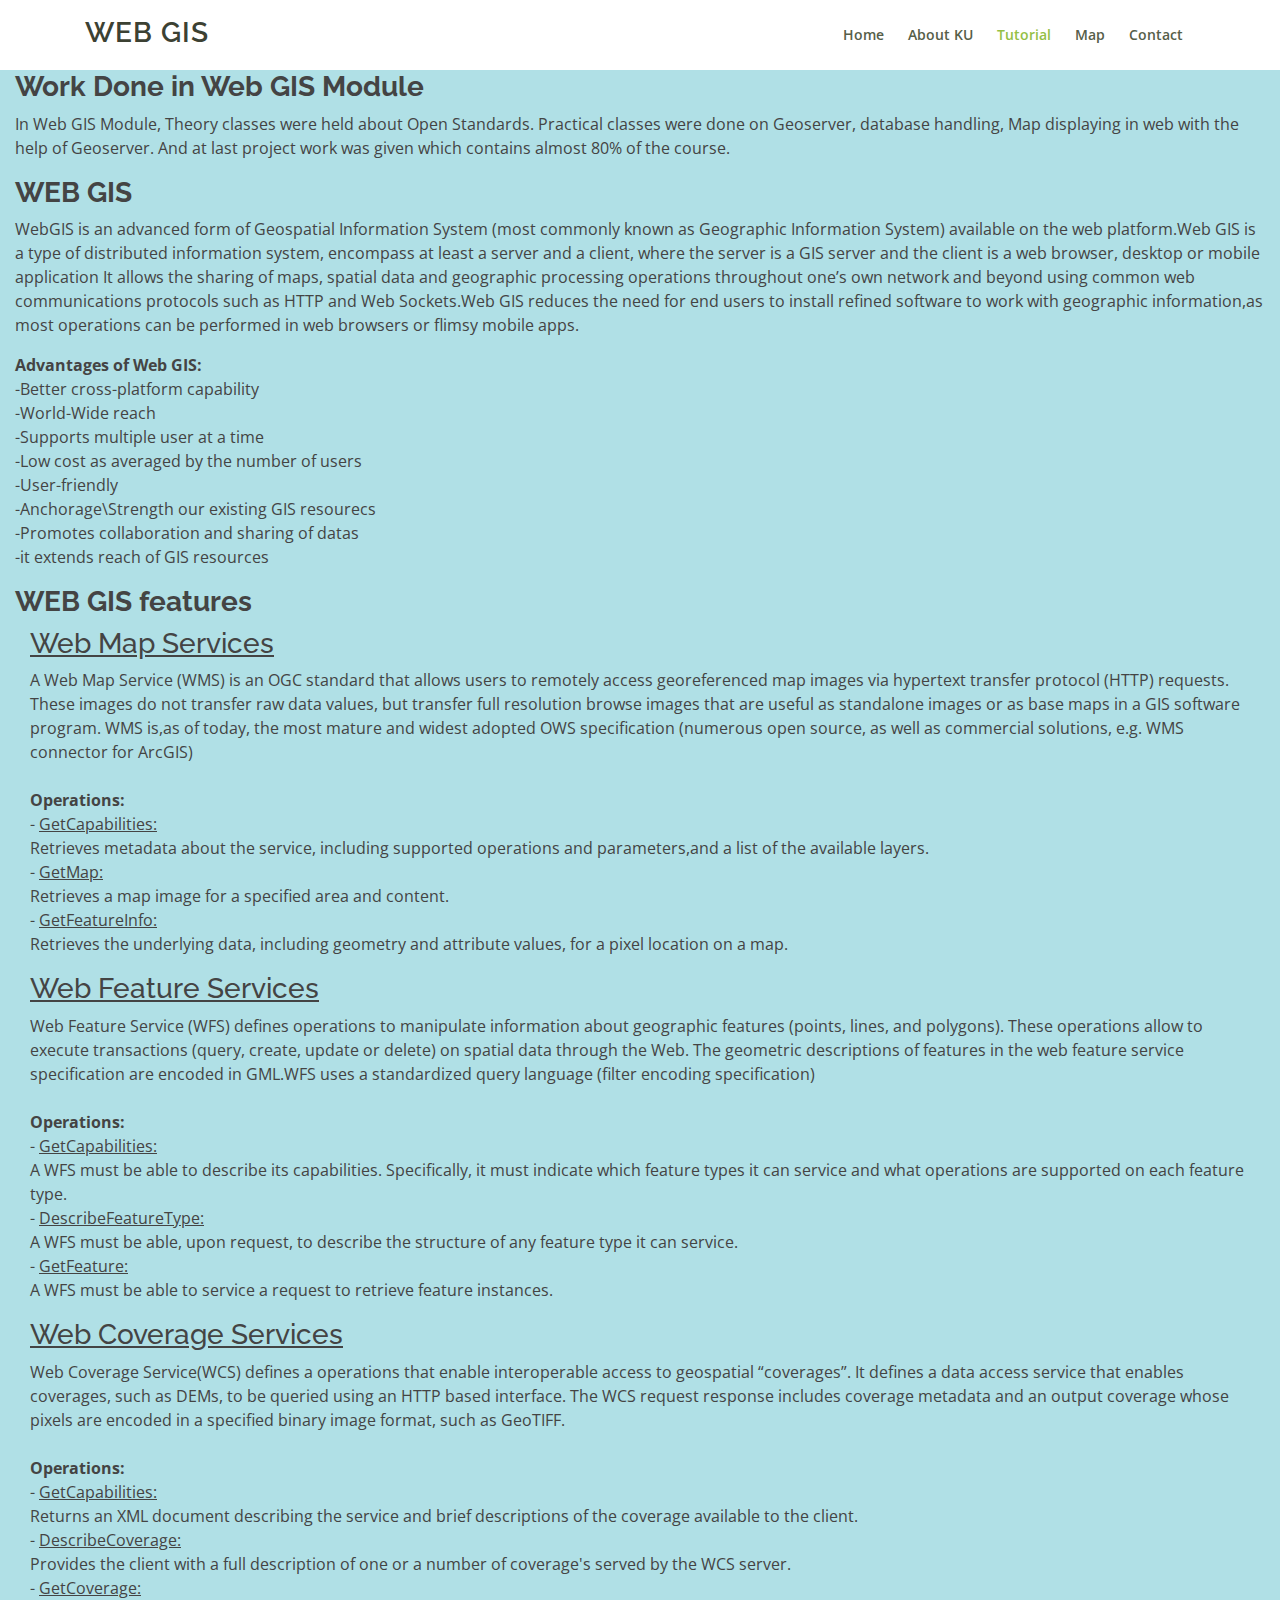
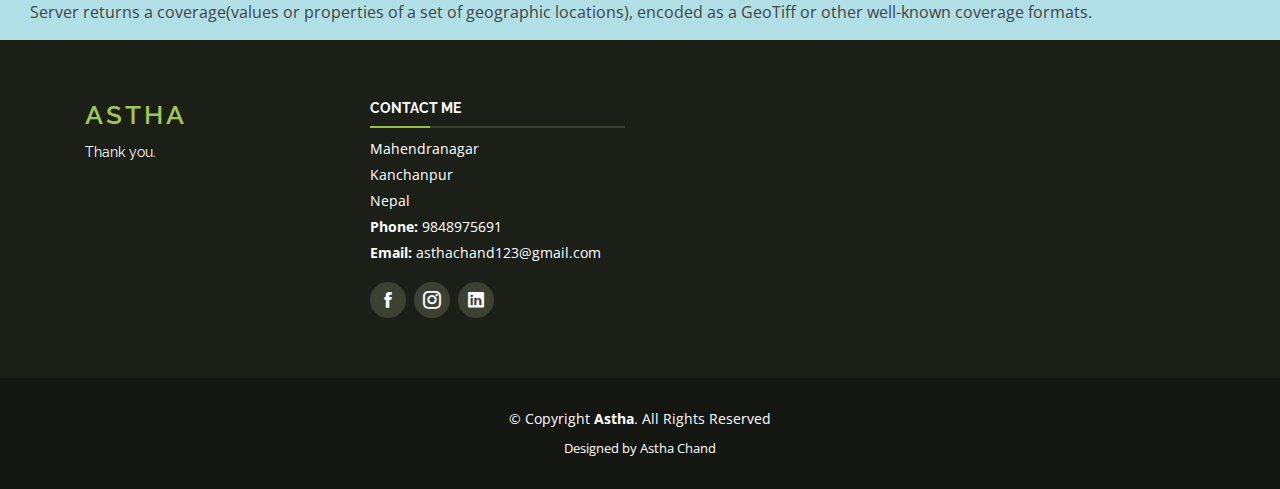
<file: astha/Tutorial.html>
<!DOCTYPE html>
<html lang="en">

<head>
  <meta charset="utf-8">
  <meta content="width=device-width, initial-scale=1.0" name="viewport">

  <title>ASTHA</title>
  <meta content="" name="description">
  <meta content="" name="keywords">

  <body style="background-color:powderblue;">


  <!-- Favicons -->
  <link href="assets/img/favicon.png" rel="icon">
  <link href="assets/img/apple-touch-icon.png" rel="apple-touch-icon">

  <!-- Google Fonts -->
  <link href="https://fonts.googleapis.com/css?family=Open+Sans:300,300i,400,400i,600,600i,700,700i|Raleway:300,300i,400,400i,500,500i,600,600i,700,700i|Poppins:300,300i,400,400i,500,500i,600,600i,700,700i" rel="stylesheet">

  <!-- Vendor CSS Files -->
  <link href="assets/vendor/bootstrap/css/bootstrap.min.css" rel="stylesheet">
  <link href="assets/vendor/icofont/icofont.min.css" rel="stylesheet">
  <link href="assets/vendor/boxicons/css/boxicons.min.css" rel="stylesheet">
  <link href="assets/vendor/venobox/venobox.css" rel="stylesheet">
  <link href="assets/vendor/line-awesome/css/line-awesome.min.css" rel="stylesheet">
  <link href="assets/vendor/owl.carousel/assets/owl.carousel.min.css" rel="stylesheet">
  <link href="assets/vendor/aos/aos.css" rel="stylesheet">

  <!-- Template Main CSS File -->
  <link href="assets/css/style.css" rel="stylesheet">

  <!-- =======================================================
  * Template Name: Serenity - v2.2.1
  * Template URL: https://bootstrapmade.com/serenity-bootstrap-corporate-template/
  * Author: BootstrapMade.com
  * License: https://bootstrapmade.com/license/
  ======================================================== -->
</head>

<body>

  <!-- ======= Header ======= -->
  <header id="header" class="fixed-top">
    <div class="container d-flex">

      <div class="logo mr-auto">
        <h1 class="text-light"><a href="index.html">WEB GIS</a></h1>
        <!-- Uncomment below if you prefer to use an image logo -->
        <!-- <a href="index.html"><img src="assets/img/ku.png" alt="" class="img-fluid"></a>-->
      </div>

      <nav class="nav-menu d-none d-lg-block">
        <ul>
          <li><a href="index.html">Home</a></li>
          <li><a href="KU.html"> About KU</a></li>
          <li  class="active"><a href="Tutorial.html">Tutorial</a></li>
          <li><a href="Map.html">Map</a></li>
          <li><a href="contact.html">Contact</a></li>

          
          
         
        </ul>
      </nav><!-- .nav-menu -->

    </div>
  </header><!-- End Header -->

  <main id="main">

    <!-- ======= Breadcrumbs ======= -->
    
    <div class="col-md-offset-1 col-md-12 col-sm-12">
      <div class="wow fadeInUp color-black service-thumb" data-wow-delay="0.5s">
           <h3><b>Work Done in Web GIS Module</b></h3>
           <p class="color-white" class="wow fadeInUp">In Web GIS Module, Theory classes were held about Open Standards. Practical classes were done on Geoserver, database handling,
              Map displaying in web with the help of Geoserver. And at last project work was given which contains almost 80% of the course.</p>
           <h3><b>WEB GIS</b></h3>
           <p class="color-white" class="wow fadeInUp">WebGIS is an advanced form of Geospatial Information System (most commonly known as Geographic Information System) available on the web platform.Web GIS is a type of distributed information system, encompass at least a server and a client, 
                where the server is a GIS server and the client is a web browser, desktop or mobile application It allows the sharing of maps, spatial data and geographic processing operations throughout one’s own network and beyond using common web communications protocols such as HTTP and 
                Web Sockets.Web GIS reduces the need for end users to install refined software to work with geographic information,as most operations can be performed in web browsers or flimsy mobile apps.
               
           </p>
           <p class="color-white" class="wow fadeInUp"><b>Advantages of Web GIS:</b><br>-Better
                cross-platform capability<br>-World-Wide reach<br>-Supports multiple user at a time<br>-Low
                cost as averaged by the number of users<br>-User-friendly<br>-Anchorage\Strength  our existing GIS resourecs
                <br>-Promotes collaboration and sharing of datas<br>
                -it extends reach of GIS resources
                </p>
           <h3 class="wow fadeInUp"><b>WEB GIS features</b></h3>

      </div>



      <div class="col-md-12 col-sm-12">
           <div class="wow fadeInUp color-white service-thumb" data-wow-delay="0.5s">
                <h3><u>Web Map Services</u></h3>
                <p class="color-white">A Web Map Service (WMS) is an OGC standard that allows users to remotely access georeferenced map images via hypertext transfer protocol (HTTP) requests. These images do not transfer raw data values, but transfer full
                     resolution browse images that are useful as standalone images or as base maps in a GIS software program. WMS is,as of today, the most mature and widest adopted OWS specification
                      (numerous open source, as well as commercial solutions, e.g. WMS connector for ArcGIS)
                      <br><br><strong>Operations:</strong><br>- <u>GetCapabilities:</u><br>Retrieves metadata about the service, including supported operations and parameters,and a list of the available layers.
                      <br>- <u>GetMap:</u><br>Retrieves a map image for a specified area and content.
                      <br>- <u>GetFeatureInfo:</u><br>Retrieves the underlying data, including geometry and attribute values, for a pixel location on a map.</p>
           </div>
      </div>

      <div class="col-md-12 col-sm-12">
           <div class="wow fadeInUp color-white service-thumb" data-wow-delay="0.8s">

                <h3><u>Web Feature Services</u></h3>
                <p class="color-white">Web Feature Service (WFS) defines operations to manipulate information about geographic features (points, lines, and polygons). These
                     operations allow to execute transactions (query, create, update or delete) on spatial data through the Web. The geometric descriptions of features in the web
                     feature service specification are encoded in GML.WFS uses a standardized query language (filter encoding specification)<br><br><strong>Operations:</strong><br>-
                     <u>GetCapabilities:</u><br>A
                     WFS must be able to describe its capabilities. Specifically, it must indicate
                     which
                     feature types it can service and what operations are supported on each feature
                     type.<br>-
                     <u>DescribeFeatureType:</u><br>A WFS must be able, upon request, to describe
                     the
                     structure of any feature type it can service. <br>- <u>GetFeature:</u><br>A WFS
                     must
                     be able to service a request to retrieve feature instances. </p>
           </div>
      </div>

      <div class="col-md-12 col-sm-12">
           <div class="wow fadeInUp color-white service-thumb" data-wow-delay="1.0s">

                <h3><u>Web Coverage Services</u></h3>
                <p class="color-white">Web Coverage Service(WCS) defines a operations that enable interoperable access to geospatial “coverages”. It
                     defines a data access service that enables coverages, such as DEMs, to be queried using an HTTP based interface. The WCS request response includes
                     coverage metadata and an output coverage whose pixels are encoded in a specified binary image format, such as GeoTIFF.<br><br><strong>Operations:</strong><br>- <u>GetCapabilities:</u><br>Returns
                     an XML document describing the service and brief descriptions of the coverage
                     available to the client.<br>- <u>DescribeCoverage:</u><br>Provides the client
                     with a
                     full description of one or a number of coverage's served by the WCS server.<br>-
                     <u>GetCoverage:</u><br>Server
                     returns a coverage(values or properties of a set of geographic locations),
                     encoded
                     as a GeoTiff or other well-known coverage formats.</p>

           </div>
      </div>


 </div>

</div>
</section>
    <!-- End Breadcrumbs -->

    

    

  </main><!-- End #main -->

  <!-- ======= Footer ======= -->
  <footer id="footer">
    <div class="footer-top">
      <div class="container">
        <div class="row">

          <div class="col-lg-3 col-md-6 footer-info">
            <h3>ASTHA</h3>
            <p>Thank you.</p>
          </div>

          
          <div class="col-lg-3 col-md-6 footer-contact">
            <h4>Contact me</h4>
            <p>
             Mahendranagar <br>
              Kanchanpur<br>
              Nepal <br>
              <strong>Phone:</strong> 9848975691<br>
              <strong>Email:</strong> asthachand123@gmail.com<br>
            </p>

            <div class="social-links">
              
              <a href="https://www.facebook.com/ashree.chand" class="facebook"><i class="icofont-facebook"></i></a>
              <a href="https://www.instagram.com/astha.thakuri17/" class="instagram"><i class="icofont-instagram"></i></a>
              <a href="https://www.linkedin.com/in/astha-chand-60412b178/" class="linkedin"><i class="icofont-linkedin"></i></a>
            </div>

          </div>

         
        </div>
      </div>
    </div>

    <div class="container">
      <div class="copyright">
        &copy; Copyright <strong><span>Astha</span></strong>. All Rights Reserved
      </div>
      <div class="credits">
        <!-- All the links in the footer should remain intact. -->
        <!-- You can delete the links only if you purchased the pro version. -->
        <!-- Licensing information: https://bootstrapmade.com/license/ -->
        <!-- Purchase the pro version with working PHP/AJAX contact form: https://bootstrapmade.com/serenity-bootstrap-corporate-template/ -->
        Designed by Astha Chand
      </div>
    </div>
  </footer><!-- End Footer -->

  <a href="#" class="back-to-top"><i class="icofont-simple-up"></i></a>

  <!-- Vendor JS Files -->
  <script src="assets/vendor/jquery/jquery.min.js"></script>
  <script src="assets/vendor/bootstrap/js/bootstrap.bundle.min.js"></script>
  <script src="assets/vendor/jquery.easing/jquery.easing.min.js"></script>
  <script src="assets/vendor/php-email-form/validate.js"></script>
  <script src="assets/vendor/waypoints/jquery.waypoints.min.js"></script>
  <script src="assets/vendor/counterup/counterup.min.js"></script>
  <script src="assets/vendor/venobox/venobox.min.js"></script>
  <script src="assets/vendor/owl.carousel/owl.carousel.min.js"></script>
  <script src="assets/vendor/isotope-layout/isotope.pkgd.min.js"></script>
  <script src="assets/vendor/aos/aos.js"></script>

  <!-- Template Main JS File -->
  <script src="assets/js/main.js"></script>

</body>

</html>
</file>
<file: astha/assets/vendor/venobox/venobox.css>
/* ------ venobox.css --------*/
.vbox-overlay *, .vbox-overlay *:before, .vbox-overlay *:after{
    -webkit-backface-visibility: hidden;
    -webkit-box-sizing:border-box;
    -moz-box-sizing:border-box;
    box-sizing:border-box;
}
.vbox-overlay * { 
    -webkit-backface-visibility: visible;
    backface-visibility: visible;
}
.vbox-overlay{
    display: -webkit-flex;
    display: flex;
    -webkit-flex-direction: column;
    flex-direction: column;
    -webkit-justify-content: center;
    justify-content: center;
    -webkit-align-items: center;
    align-items: center;
    position: fixed;
    left: 0;
    top: 0;
    bottom: 0;
    right: 0;
    z-index: 999999;
}

/* ----- navigation ----- */
.vbox-title{
    width: 100%;
    height: 40px;
    float: left;
    text-align: center;
    line-height: 28px;
    font-size: 12px;
    padding: 6px 50px;
    overflow: hidden;
    position: fixed;
    display: none;
    left: 0;
    z-index: 89;
}
.vbox-close{
    cursor: pointer;
    position: fixed;
    top: -1px;
    right: 0;
    width: 50px;
    height: 40px;
    padding: 6px;
    display: block;
    background-position:10px center;
    overflow: hidden;
    font-size: 24px;
    line-height: 1;
    text-align: center;
    z-index: 99;
}
.vbox-left{
    cursor: pointer;
    position: fixed;
    left: 0;
    height: 40px;
    overflow: hidden;
    line-height: 28px;
    font-size: 12px;
    z-index: 99;
    display: flex;
    align-items:center;
}
.vbox-num{
    display: inline-block;
    margin: 6px 0 6px 15px;
}
/* ----- Social share ----- */
.vbox-share{
    line-height: 28px;
    font-size: 12px;
    overflow: hidden;
    position: fixed;
    left: 0;
    z-index: 98;
    display: flex;
    align-items:center;
    justify-content: center;
    width: 100%;
    text-align: center;
}
.vbox-share svg{
    max-height: 28px;
    width: 28px;
    z-index: 10;
    margin-left: 12px;
    margin-top: 6px;
    margin-bottom: 6px;
    vertical-align: middle;
}


/* ----- navigation ARROWS ----- */
.vbox-next, .vbox-prev{
    position: fixed;
    top: 50%;
    margin-top: -15px;
    overflow: hidden;
    cursor: pointer;
    display: block;
    width: 45px;
    height: 45px;
    z-index: 99;
}
.vbox-next span, .vbox-prev span{
    position: relative;
    width: 20px;
    height: 20px;
    border: 2px solid transparent;
    border-top-color: #B6B6B6;
    border-right-color: #B6B6B6;
    text-indent: -100px;
    position: absolute;
    top: 8px;
    display: block;
}
.vbox-prev{
    left: 15px;
}
.vbox-next{
    right: 15px;
}
.vbox-prev span{
    left: 10px;
    -ms-transform: rotate(-135deg);
    -webkit-transform: rotate(-135deg);
    transform: rotate(-135deg);
}
.vbox-next span{
    -ms-transform: rotate(45deg);
    -webkit-transform: rotate(45deg);
    transform: rotate(45deg);
    right: 10px;
}
/* ------- inline window ------ */
.vbox-inline{
    width: 420px;
    height: 315px;
    height: 70vh;
    padding: 10px;
    background: #fff;
    margin: 0 auto;
    overflow: auto;
    text-align: left;
}
/* ------- Video & iFrames window ------ */
.venoframe{
    max-width: 100%;
    width: 100%;
    border: none;
    width: 100%;
    height: 260px;
    height: 70vh;
}
.venoframe.vbvid{
    height: 260px;
}
@media (min-width: 768px) {
    .venoframe, .vbox-inline{
        width: 90%;
        height: 360px;
        height: 70vh;
    }
    .venoframe.vbvid{
        width: 640px;
        height: 360px;
    }
}
@media (min-width: 992px) {
    .venoframe, .vbox-inline{
        max-width: 1200px;
        width: 80%;
        height: 540px;
        height: 70vh;
    }
    .venoframe.vbvid{
        width: 960px;
        height: 540px;
    }
}
/* 
Please do NOT edit this part! 
or at least read this note: http://i.imgur.com/7C0ws9e.gif
*/
.vbox-open{
    overflow: hidden;
}
.vbox-container{
    position: absolute;
    left: 0;
    right: 0;
    top: 0;
    bottom: 0;
    overflow-x: hidden;
    overflow-y: scroll;
    overflow-scrolling: touch;
    -webkit-overflow-scrolling: touch;
    z-index: 20;
    max-height: 100%;

}

.vbox-content{
    text-align: center;
    float: left;
    width: 100%;
    position: relative;
    overflow: hidden;
    padding: 20px 4%;
}
.vbox-container img{
    max-width: 100%;
    height: auto;
}
.vbox-figlio{
    box-shadow: 0 0 12px rgba(0,0,0,0.19), 0 6px 6px rgba(0,0,0,0.23);
    max-width: 100%;
    text-align: initial;
}
img.vbox-figlio{
    -webkit-user-select: none;
-khtml-user-select: none;
-moz-user-select: none;
-o-user-select: none;
user-select: none;
}
.vbox-content.swipe-left{
    margin-left: -200px !important;
}
.vbox-content.swipe-right{
    margin-left: 200px !important;
}
.vbox-animated{
    webkit-transition: margin 300ms ease-out;
    transition: margin 300ms ease-out;
}

/* ---------- preloader ----------
 * SPINKIT 
 * http://tobiasahlin.com/spinkit/
-------------------------------- */
.sk-double-bounce,.sk-rotating-plane{width:40px;height:40px;margin:40px auto}.sk-rotating-plane{background-color:#333;-webkit-animation:sk-rotatePlane 1.2s infinite ease-in-out;animation:sk-rotatePlane 1.2s infinite ease-in-out}@-webkit-keyframes sk-rotatePlane{0%{-webkit-transform:perspective(120px) rotateX(0) rotateY(0);transform:perspective(120px) rotateX(0) rotateY(0)}50%{-webkit-transform:perspective(120px) rotateX(-180.1deg) rotateY(0);transform:perspective(120px) rotateX(-180.1deg) rotateY(0)}100%{-webkit-transform:perspective(120px) rotateX(-180deg) rotateY(-179.9deg);transform:perspective(120px) rotateX(-180deg) rotateY(-179.9deg)}}@keyframes sk-rotatePlane{0%{-webkit-transform:perspective(120px) rotateX(0) rotateY(0);transform:perspective(120px) rotateX(0) rotateY(0)}50%{-webkit-transform:perspective(120px) rotateX(-180.1deg) rotateY(0);transform:perspective(120px) rotateX(-180.1deg) rotateY(0)}100%{-webkit-transform:perspective(120px) rotateX(-180deg) rotateY(-179.9deg);transform:perspective(120px) rotateX(-180deg) rotateY(-179.9deg)}}.sk-double-bounce{position:relative}.sk-double-bounce .sk-child{width:100%;height:100%;border-radius:50%;background-color:#333;opacity:.6;position:absolute;top:0;left:0;-webkit-animation:sk-doubleBounce 2s infinite ease-in-out;animation:sk-doubleBounce 2s infinite ease-in-out}.sk-chasing-dots .sk-child,.sk-spinner-pulse,.sk-three-bounce .sk-child{background-color:#333;border-radius:100%}.sk-double-bounce .sk-double-bounce2{-webkit-animation-delay:-1s;animation-delay:-1s}@-webkit-keyframes sk-doubleBounce{0%,100%{-webkit-transform:scale(0);transform:scale(0)}50%{-webkit-transform:scale(1);transform:scale(1)}}@keyframes sk-doubleBounce{0%,100%{-webkit-transform:scale(0);transform:scale(0)}50%{-webkit-transform:scale(1);transform:scale(1)}}.sk-wave{margin:40px auto;width:50px;height:40px;text-align:center;font-size:10px}.sk-wave .sk-rect{background-color:#333;height:100%;width:6px;display:inline-block;-webkit-animation:sk-waveStretchDelay 1.2s infinite ease-in-out;animation:sk-waveStretchDelay 1.2s infinite ease-in-out}.sk-wave .sk-rect1{-webkit-animation-delay:-1.2s;animation-delay:-1.2s}.sk-wave .sk-rect2{-webkit-animation-delay:-1.1s;animation-delay:-1.1s}.sk-wave .sk-rect3{-webkit-animation-delay:-1s;animation-delay:-1s}.sk-wave .sk-rect4{-webkit-animation-delay:-.9s;animation-delay:-.9s}.sk-wave .sk-rect5{-webkit-animation-delay:-.8s;animation-delay:-.8s}@-webkit-keyframes sk-waveStretchDelay{0%,100%,40%{-webkit-transform:scaleY(.4);transform:scaleY(.4)}20%{-webkit-transform:scaleY(1);transform:scaleY(1)}}@keyframes sk-waveStretchDelay{0%,100%,40%{-webkit-transform:scaleY(.4);transform:scaleY(.4)}20%{-webkit-transform:scaleY(1);transform:scaleY(1)}}.sk-wandering-cubes{margin:40px auto;width:40px;height:40px;position:relative}.sk-wandering-cubes .sk-cube{background-color:#333;width:10px;height:10px;position:absolute;top:0;left:0;-webkit-animation:sk-wanderingCube 1.8s ease-in-out -1.8s infinite both;animation:sk-wanderingCube 1.8s ease-in-out -1.8s infinite both}.sk-chasing-dots,.sk-spinner-pulse{width:40px;height:40px;margin:40px auto}.sk-wandering-cubes .sk-cube2{-webkit-animation-delay:-.9s;animation-delay:-.9s}@-webkit-keyframes sk-wanderingCube{0%{-webkit-transform:rotate(0);transform:rotate(0)}25%{-webkit-transform:translateX(30px) rotate(-90deg) scale(.5);transform:translateX(30px) rotate(-90deg) scale(.5)}50%{-webkit-transform:translateX(30px) translateY(30px) rotate(-179deg);transform:translateX(30px) translateY(30px) rotate(-179deg)}50.1%{-webkit-transform:translateX(30px) translateY(30px) rotate(-180deg);transform:translateX(30px) translateY(30px) rotate(-180deg)}75%{-webkit-transform:translateX(0) translateY(30px) rotate(-270deg) scale(.5);transform:translateX(0) translateY(30px) rotate(-270deg) scale(.5)}100%{-webkit-transform:rotate(-360deg);transform:rotate(-360deg)}}@keyframes sk-wanderingCube{0%{-webkit-transform:rotate(0);transform:rotate(0)}25%{-webkit-transform:translateX(30px) rotate(-90deg) scale(.5);transform:translateX(30px) rotate(-90deg) scale(.5)}50%{-webkit-transform:translateX(30px) translateY(30px) rotate(-179deg);transform:translateX(30px) translateY(30px) rotate(-179deg)}50.1%{-webkit-transform:translateX(30px) translateY(30px) rotate(-180deg);transform:translateX(30px) translateY(30px) rotate(-180deg)}75%{-webkit-transform:translateX(0) translateY(30px) rotate(-270deg) scale(.5);transform:translateX(0) translateY(30px) rotate(-270deg) scale(.5)}100%{-webkit-transform:rotate(-360deg);transform:rotate(-360deg)}}.sk-spinner-pulse{-webkit-animation:sk-pulseScaleOut 1s infinite ease-in-out;animation:sk-pulseScaleOut 1s infinite ease-in-out}@-webkit-keyframes sk-pulseScaleOut{0%{-webkit-transform:scale(0);transform:scale(0)}100%{-webkit-transform:scale(1);transform:scale(1);opacity:0}}@keyframes sk-pulseScaleOut{0%{-webkit-transform:scale(0);transform:scale(0)}100%{-webkit-transform:scale(1);transform:scale(1);opacity:0}}.sk-chasing-dots{position:relative;text-align:center;-webkit-animation:sk-chasingDotsRotate 2s infinite linear;animation:sk-chasingDotsRotate 2s infinite linear}.sk-chasing-dots .sk-child{width:60%;height:60%;display:inline-block;position:absolute;top:0;-webkit-animation:sk-chasingDotsBounce 2s infinite ease-in-out;animation:sk-chasingDotsBounce 2s infinite ease-in-out}.sk-chasing-dots .sk-dot2{top:auto;bottom:0;-webkit-animation-delay:-1s;animation-delay:-1s}@-webkit-keyframes sk-chasingDotsRotate{100%{-webkit-transform:rotate(360deg);transform:rotate(360deg)}}@keyframes sk-chasingDotsRotate{100%{-webkit-transform:rotate(360deg);transform:rotate(360deg)}}@-webkit-keyframes sk-chasingDotsBounce{0%,100%{-webkit-transform:scale(0);transform:scale(0)}50%{-webkit-transform:scale(1);transform:scale(1)}}@keyframes sk-chasingDotsBounce{0%,100%{-webkit-transform:scale(0);transform:scale(0)}50%{-webkit-transform:scale(1);transform:scale(1)}}.sk-three-bounce{margin:40px auto;width:80px;text-align:center}.sk-three-bounce .sk-child{width:20px;height:20px;display:inline-block;-webkit-animation:sk-three-bounce 1.4s ease-in-out 0s infinite both;animation:sk-three-bounce 1.4s ease-in-out 0s infinite both}.sk-circle .sk-child:before,.sk-fading-circle .sk-circle:before{display:block;border-radius:100%;content:'';background-color:#333}.sk-three-bounce .sk-bounce1{-webkit-animation-delay:-.32s;animation-delay:-.32s}.sk-three-bounce .sk-bounce2{-webkit-animation-delay:-.16s;animation-delay:-.16s}@-webkit-keyframes sk-three-bounce{0%,100%,80%{-webkit-transform:scale(0);transform:scale(0)}40%{-webkit-transform:scale(1);transform:scale(1)}}@keyframes sk-three-bounce{0%,100%,80%{-webkit-transform:scale(0);transform:scale(0)}40%{-webkit-transform:scale(1);transform:scale(1)}}.sk-circle{margin:40px auto;width:40px;height:40px;position:relative}.sk-circle .sk-child{width:100%;height:100%;position:absolute;left:0;top:0}.sk-circle .sk-child:before{margin:0 auto;width:15%;height:15%;-webkit-animation:sk-circleBounceDelay 1.2s infinite ease-in-out both;animation:sk-circleBounceDelay 1.2s infinite ease-in-out both}.sk-circle .sk-circle2{-webkit-transform:rotate(30deg);-ms-transform:rotate(30deg);transform:rotate(30deg)}.sk-circle .sk-circle3{-webkit-transform:rotate(60deg);-ms-transform:rotate(60deg);transform:rotate(60deg)}.sk-circle .sk-circle4{-webkit-transform:rotate(90deg);-ms-transform:rotate(90deg);transform:rotate(90deg)}.sk-circle .sk-circle5{-webkit-transform:rotate(120deg);-ms-transform:rotate(120deg);transform:rotate(120deg)}.sk-circle .sk-circle6{-webkit-transform:rotate(150deg);-ms-transform:rotate(150deg);transform:rotate(150deg)}.sk-circle .sk-circle7{-webkit-transform:rotate(180deg);-ms-transform:rotate(180deg);transform:rotate(180deg)}.sk-circle .sk-circle8{-webkit-transform:rotate(210deg);-ms-transform:rotate(210deg);transform:rotate(210deg)}.sk-circle .sk-circle9{-webkit-transform:rotate(240deg);-ms-transform:rotate(240deg);transform:rotate(240deg)}.sk-circle .sk-circle10{-webkit-transform:rotate(270deg);-ms-transform:rotate(270deg);transform:rotate(270deg)}.sk-circle .sk-circle11{-webkit-transform:rotate(300deg);-ms-transform:rotate(300deg);transform:rotate(300deg)}.sk-circle .sk-circle12{-webkit-transform:rotate(330deg);-ms-transform:rotate(330deg);transform:rotate(330deg)}.sk-circle .sk-circle2:before{-webkit-animation-delay:-1.1s;animation-delay:-1.1s}.sk-circle .sk-circle3:before{-webkit-animation-delay:-1s;animation-delay:-1s}.sk-circle .sk-circle4:before{-webkit-animation-delay:-.9s;animation-delay:-.9s}.sk-circle .sk-circle5:before{-webkit-animation-delay:-.8s;animation-delay:-.8s}.sk-circle .sk-circle6:before{-webkit-animation-delay:-.7s;animation-delay:-.7s}.sk-circle .sk-circle7:before{-webkit-animation-delay:-.6s;animation-delay:-.6s}.sk-circle .sk-circle8:before{-webkit-animation-delay:-.5s;animation-delay:-.5s}.sk-circle .sk-circle9:before{-webkit-animation-delay:-.4s;animation-delay:-.4s}.sk-circle .sk-circle10:before{-webkit-animation-delay:-.3s;animation-delay:-.3s}.sk-circle .sk-circle11:before{-webkit-animation-delay:-.2s;animation-delay:-.2s}.sk-circle .sk-circle12:before{-webkit-animation-delay:-.1s;animation-delay:-.1s}@-webkit-keyframes sk-circleBounceDelay{0%,100%,80%{-webkit-transform:scale(0);transform:scale(0)}40%{-webkit-transform:scale(1);transform:scale(1)}}@keyframes sk-circleBounceDelay{0%,100%,80%{-webkit-transform:scale(0);transform:scale(0)}40%{-webkit-transform:scale(1);transform:scale(1)}}.sk-cube-grid{width:40px;height:40px;margin:40px auto}.sk-cube-grid .sk-cube{width:33.33%;height:33.33%;background-color:#333;float:left;-webkit-animation:sk-cubeGridScaleDelay 1.3s infinite ease-in-out;animation:sk-cubeGridScaleDelay 1.3s infinite ease-in-out}.sk-cube-grid .sk-cube1{-webkit-animation-delay:.2s;animation-delay:.2s}.sk-cube-grid .sk-cube2{-webkit-animation-delay:.3s;animation-delay:.3s}.sk-cube-grid .sk-cube3{-webkit-animation-delay:.4s;animation-delay:.4s}.sk-cube-grid .sk-cube4{-webkit-animation-delay:.1s;animation-delay:.1s}.sk-cube-grid .sk-cube5{-webkit-animation-delay:.2s;animation-delay:.2s}.sk-cube-grid .sk-cube6{-webkit-animation-delay:.3s;animation-delay:.3s}.sk-cube-grid .sk-cube7{-webkit-animation-delay:0ms;animation-delay:0ms}.sk-cube-grid .sk-cube8{-webkit-animation-delay:.1s;animation-delay:.1s}.sk-cube-grid .sk-cube9{-webkit-animation-delay:.2s;animation-delay:.2s}@-webkit-keyframes sk-cubeGridScaleDelay{0%,100%,70%{-webkit-transform:scale3D(1,1,1);transform:scale3D(1,1,1)}35%{-webkit-transform:scale3D(0,0,1);transform:scale3D(0,0,1)}}@keyframes sk-cubeGridScaleDelay{0%,100%,70%{-webkit-transform:scale3D(1,1,1);transform:scale3D(1,1,1)}35%{-webkit-transform:scale3D(0,0,1);transform:scale3D(0,0,1)}}.sk-fading-circle{margin:40px auto;width:40px;height:40px;position:relative}.sk-fading-circle .sk-circle{width:100%;height:100%;position:absolute;left:0;top:0}.sk-fading-circle .sk-circle:before{margin:0 auto;width:15%;height:15%;-webkit-animation:sk-circleFadeDelay 1.2s infinite ease-in-out both;animation:sk-circleFadeDelay 1.2s infinite ease-in-out both}.sk-fading-circle .sk-circle2{-webkit-transform:rotate(30deg);-ms-transform:rotate(30deg);transform:rotate(30deg)}.sk-fading-circle .sk-circle3{-webkit-transform:rotate(60deg);-ms-transform:rotate(60deg);transform:rotate(60deg)}.sk-fading-circle .sk-circle4{-webkit-transform:rotate(90deg);-ms-transform:rotate(90deg);transform:rotate(90deg)}.sk-fading-circle .sk-circle5{-webkit-transform:rotate(120deg);-ms-transform:rotate(120deg);transform:rotate(120deg)}.sk-fading-circle .sk-circle6{-webkit-transform:rotate(150deg);-ms-transform:rotate(150deg);transform:rotate(150deg)}.sk-fading-circle .sk-circle7{-webkit-transform:rotate(180deg);-ms-transform:rotate(180deg);transform:rotate(180deg)}.sk-fading-circle .sk-circle8{-webkit-transform:rotate(210deg);-ms-transform:rotate(210deg);transform:rotate(210deg)}.sk-fading-circle .sk-circle9{-webkit-transform:rotate(240deg);-ms-transform:rotate(240deg);transform:rotate(240deg)}.sk-fading-circle .sk-circle10{-webkit-transform:rotate(270deg);-ms-transform:rotate(270deg);transform:rotate(270deg)}.sk-fading-circle .sk-circle11{-webkit-transform:rotate(300deg);-ms-transform:rotate(300deg);transform:rotate(300deg)}.sk-fading-circle .sk-circle12{-webkit-transform:rotate(330deg);-ms-transform:rotate(330deg);transform:rotate(330deg)}.sk-fading-circle .sk-circle2:before{-webkit-animation-delay:-1.1s;animation-delay:-1.1s}.sk-fading-circle .sk-circle3:before{-webkit-animation-delay:-1s;animation-delay:-1s}.sk-fading-circle .sk-circle4:before{-webkit-animation-delay:-.9s;animation-delay:-.9s}.sk-fading-circle .sk-circle5:before{-webkit-animation-delay:-.8s;animation-delay:-.8s}.sk-fading-circle .sk-circle6:before{-webkit-animation-delay:-.7s;animation-delay:-.7s}.sk-fading-circle .sk-circle7:before{-webkit-animation-delay:-.6s;animation-delay:-.6s}.sk-fading-circle .sk-circle8:before{-webkit-animation-delay:-.5s;animation-delay:-.5s}.sk-fading-circle .sk-circle9:before{-webkit-animation-delay:-.4s;animation-delay:-.4s}.sk-fading-circle .sk-circle10:before{-webkit-animation-delay:-.3s;animation-delay:-.3s}.sk-fading-circle .sk-circle11:before{-webkit-animation-delay:-.2s;animation-delay:-.2s}.sk-fading-circle .sk-circle12:before{-webkit-animation-delay:-.1s;animation-delay:-.1s}@-webkit-keyframes sk-circleFadeDelay{0%,100%,39%{opacity:0}40%{opacity:1}}@keyframes sk-circleFadeDelay{0%,100%,39%{opacity:0}40%{opacity:1}}.sk-folding-cube{margin:40px auto;width:40px;height:40px;position:relative;-webkit-transform:rotateZ(45deg);transform:rotateZ(45deg)}.sk-folding-cube .sk-cube{float:left;width:50%;height:50%;position:relative;-webkit-transform:scale(1.1);-ms-transform:scale(1.1);transform:scale(1.1)}.sk-folding-cube .sk-cube:before{content:'';position:absolute;top:0;left:0;width:100%;height:100%;background-color:#333;-webkit-animation:sk-foldCubeAngle 2.4s infinite linear both;animation:sk-foldCubeAngle 2.4s infinite linear both;-webkit-transform-origin:100% 100%;-ms-transform-origin:100% 100%;transform-origin:100% 100%}.sk-folding-cube .sk-cube2{-webkit-transform:scale(1.1) rotateZ(90deg);transform:scale(1.1) rotateZ(90deg)}.sk-folding-cube .sk-cube3{-webkit-transform:scale(1.1) rotateZ(180deg);transform:scale(1.1) rotateZ(180deg)}.sk-folding-cube .sk-cube4{-webkit-transform:scale(1.1) rotateZ(270deg);transform:scale(1.1) rotateZ(270deg)}.sk-folding-cube .sk-cube2:before{-webkit-animation-delay:.3s;animation-delay:.3s}.sk-folding-cube .sk-cube3:before{-webkit-animation-delay:.6s;animation-delay:.6s}.sk-folding-cube .sk-cube4:before{-webkit-animation-delay:.9s;animation-delay:.9s}@-webkit-keyframes sk-foldCubeAngle{0%,10%{-webkit-transform:perspective(140px) rotateX(-180deg);transform:perspective(140px) rotateX(-180deg);opacity:0}25%,75%{-webkit-transform:perspective(140px) rotateX(0);transform:perspective(140px) rotateX(0);opacity:1}100%,90%{-webkit-transform:perspective(140px) rotateY(180deg);transform:perspective(140px) rotateY(180deg);opacity:0}}@keyframes sk-foldCubeAngle{0%,10%{-webkit-transform:perspective(140px) rotateX(-180deg);transform:perspective(140px) rotateX(-180deg);opacity:0}25%,75%{-webkit-transform:perspective(140px) rotateX(0);transform:perspective(140px) rotateX(0);opacity:1}100%,90%{-webkit-transform:perspective(140px) rotateY(180deg);transform:perspective(140px) rotateY(180deg);opacity:0}}
</file>
<file: astha/assets/vendor/line-awesome/css/line-awesome.min.css>
.la,.lab,.lad,.lal,.lar,.las{-moz-osx-font-smoothing:grayscale;-webkit-font-smoothing:antialiased;display:inline-block;font-style:normal;font-variant:normal;text-rendering:auto;line-height:1}.la-lg{font-size:1.33333em;line-height:.75em;vertical-align:-.0667em}.la-xs{font-size:.75em}.la-sm{font-size:.875em}.la-1x{font-size:1em}.la-2x{font-size:2em}.la-3x{font-size:3em}.la-4x{font-size:4em}.la-5x{font-size:5em}.la-6x{font-size:6em}.la-7x{font-size:7em}.la-8x{font-size:8em}.la-9x{font-size:9em}.la-10x{font-size:10em}.la-fw{text-align:center;width:1.25em}.la-ul{list-style-type:none;margin-left:2.5em;padding-left:0}.la-ul>li{position:relative}.la-li{left:-2em;position:absolute;text-align:center;width:2em;line-height:inherit}.la-border{border:solid .08em #eee;border-radius:.1em;padding:.2em .25em .15em}.la-pull-left{float:left}.la-pull-right{float:right}.la.la-pull-left,.lab.la-pull-left,.lal.la-pull-left,.lar.la-pull-left,.las.la-pull-left{margin-right:.3em}.la.la-pull-right,.lab.la-pull-right,.lal.la-pull-right,.lar.la-pull-right,.las.la-pull-right{margin-left:.3em}.la-spin{-webkit-animation:la-spin 2s infinite linear;animation:la-spin 2s infinite linear}.la-pulse{-webkit-animation:la-spin 1s infinite steps(8);animation:la-spin 1s infinite steps(8)}@-webkit-keyframes la-spin{0%{-webkit-transform:rotate(0);transform:rotate(0)}100%{-webkit-transform:rotate(360deg);transform:rotate(360deg)}}@keyframes la-spin{0%{-webkit-transform:rotate(0);transform:rotate(0)}100%{-webkit-transform:rotate(360deg);transform:rotate(360deg)}}.la-rotate-90{-webkit-transform:rotate(90deg);transform:rotate(90deg)}.la-rotate-180{-webkit-transform:rotate(180deg);transform:rotate(180deg)}.la-rotate-270{-webkit-transform:rotate(270deg);transform:rotate(270deg)}.la-flip-horizontal{-webkit-transform:scale(-1,1);transform:scale(-1,1)}.la-flip-vertical{-webkit-transform:scale(1,-1);transform:scale(1,-1)}.la-flip-both,.la-flip-horizontal.la-flip-vertical{-webkit-transform:scale(-1,-1);transform:scale(-1,-1)}:root .la-flip-both,:root .la-flip-horizontal,:root .la-flip-vertical,:root .la-rotate-180,:root .la-rotate-270,:root .la-rotate-90{-webkit-filter:none;filter:none}.la-stack{display:inline-block;height:2em;line-height:2em;position:relative;vertical-align:middle;width:2.5em}.la-stack-1x,.la-stack-2x{left:0;position:absolute;text-align:center;width:100%}.la-stack-1x{line-height:inherit}.la-stack-2x{font-size:2em}.la-inverse{color:#fff}.la-500px:before{content:"\f26e"}.la-accessible-icon:before{content:"\f368"}.la-accusoft:before{content:"\f369"}.la-acquisitions-incorporated:before{content:"\f6af"}.la-ad:before{content:"\f641"}.la-address-book:before{content:"\f2b9"}.la-address-card:before{content:"\f2bb"}.la-adjust:before{content:"\f042"}.la-adn:before{content:"\f170"}.la-adobe:before{content:"\f778"}.la-adversal:before{content:"\f36a"}.la-affiliatetheme:before{content:"\f36b"}.la-air-freshener:before{content:"\f5d0"}.la-airbnb:before{content:"\f834"}.la-algolia:before{content:"\f36c"}.la-align-center:before{content:"\f037"}.la-align-justify:before{content:"\f039"}.la-align-left:before{content:"\f036"}.la-align-right:before{content:"\f038"}.la-alipay:before{content:"\f642"}.la-allergies:before{content:"\f461"}.la-amazon:before{content:"\f270"}.la-amazon-pay:before{content:"\f42c"}.la-ambulance:before{content:"\f0f9"}.la-american-sign-language-interpreting:before{content:"\f2a3"}.la-amilia:before{content:"\f36d"}.la-anchor:before{content:"\f13d"}.la-android:before{content:"\f17b"}.la-angellist:before{content:"\f209"}.la-angle-double-down:before{content:"\f103"}.la-angle-double-left:before{content:"\f100"}.la-angle-double-right:before{content:"\f101"}.la-angle-double-up:before{content:"\f102"}.la-angle-down:before{content:"\f107"}.la-angle-left:before{content:"\f104"}.la-angle-right:before{content:"\f105"}.la-angle-up:before{content:"\f106"}.la-angry:before{content:"\f556"}.la-angrycreative:before{content:"\f36e"}.la-angular:before{content:"\f420"}.la-ankh:before{content:"\f644"}.la-app-store:before{content:"\f36f"}.la-app-store-ios:before{content:"\f370"}.la-apper:before{content:"\f371"}.la-apple:before{content:"\f179"}.la-apple-alt:before{content:"\f5d1"}.la-apple-pay:before{content:"\f415"}.la-archive:before{content:"\f187"}.la-archway:before{content:"\f557"}.la-arrow-alt-circle-down:before{content:"\f358"}.la-arrow-alt-circle-left:before{content:"\f359"}.la-arrow-alt-circle-right:before{content:"\f35a"}.la-arrow-alt-circle-up:before{content:"\f35b"}.la-arrow-circle-down:before{content:"\f0ab"}.la-arrow-circle-left:before{content:"\f0a8"}.la-arrow-circle-right:before{content:"\f0a9"}.la-arrow-circle-up:before{content:"\f0aa"}.la-arrow-down:before{content:"\f063"}.la-arrow-left:before{content:"\f060"}.la-arrow-right:before{content:"\f061"}.la-arrow-up:before{content:"\f062"}.la-arrows-alt:before{content:"\f0b2"}.la-arrows-alt-h:before{content:"\f337"}.la-arrows-alt-v:before{content:"\f338"}.la-artstation:before{content:"\f77a"}.la-assistive-listening-systems:before{content:"\f2a2"}.la-asterisk:before{content:"\f069"}.la-asymmetrik:before{content:"\f372"}.la-at:before{content:"\f1fa"}.la-atlas:before{content:"\f558"}.la-atlassian:before{content:"\f77b"}.la-atom:before{content:"\f5d2"}.la-audible:before{content:"\f373"}.la-audio-description:before{content:"\f29e"}.la-autoprefixer:before{content:"\f41c"}.la-avianex:before{content:"\f374"}.la-aviato:before{content:"\f421"}.la-award:before{content:"\f559"}.la-aws:before{content:"\f375"}.la-baby:before{content:"\f77c"}.la-baby-carriage:before{content:"\f77d"}.la-backspace:before{content:"\f55a"}.la-backward:before{content:"\f04a"}.la-bacon:before{content:"\f7e5"}.la-balance-scale:before{content:"\f24e"}.la-balance-scale-left:before{content:"\f515"}.la-balance-scale-right:before{content:"\f516"}.la-ban:before{content:"\f05e"}.la-band-aid:before{content:"\f462"}.la-bandcamp:before{content:"\f2d5"}.la-barcode:before{content:"\f02a"}.la-bars:before{content:"\f0c9"}.la-baseball-ball:before{content:"\f433"}.la-basketball-ball:before{content:"\f434"}.la-bath:before{content:"\f2cd"}.la-battery-empty:before{content:"\f244"}.la-battery-full:before{content:"\f240"}.la-battery-half:before{content:"\f242"}.la-battery-quarter:before{content:"\f243"}.la-battery-three-quarters:before{content:"\f241"}.la-battle-net:before{content:"\f835"}.la-bed:before{content:"\f236"}.la-beer:before{content:"\f0fc"}.la-behance:before{content:"\f1b4"}.la-behance-square:before{content:"\f1b5"}.la-bell:before{content:"\f0f3"}.la-bell-slash:before{content:"\f1f6"}.la-bezier-curve:before{content:"\f55b"}.la-bible:before{content:"\f647"}.la-bicycle:before{content:"\f206"}.la-biking:before{content:"\f84a"}.la-bimobject:before{content:"\f378"}.la-binoculars:before{content:"\f1e5"}.la-biohazard:before{content:"\f780"}.la-birthday-cake:before{content:"\f1fd"}.la-bitbucket:before{content:"\f171"}.la-bitcoin:before{content:"\f379"}.la-bity:before{content:"\f37a"}.la-black-tie:before{content:"\f27e"}.la-blackberry:before{content:"\f37b"}.la-blender:before{content:"\f517"}.la-blender-phone:before{content:"\f6b6"}.la-blind:before{content:"\f29d"}.la-blog:before{content:"\f781"}.la-blogger:before{content:"\f37c"}.la-blogger-b:before{content:"\f37d"}.la-bluetooth:before{content:"\f293"}.la-bluetooth-b:before{content:"\f294"}.la-bold:before{content:"\f032"}.la-bolt:before{content:"\f0e7"}.la-bomb:before{content:"\f1e2"}.la-bone:before{content:"\f5d7"}.la-bong:before{content:"\f55c"}.la-book:before{content:"\f02d"}.la-book-dead:before{content:"\f6b7"}.la-book-medical:before{content:"\f7e6"}.la-book-open:before{content:"\f518"}.la-book-reader:before{content:"\f5da"}.la-bookmark:before{content:"\f02e"}.la-bootstrap:before{content:"\f836"}.la-border-all:before{content:"\f84c"}.la-border-none:before{content:"\f850"}.la-border-style:before{content:"\f853"}.la-bowling-ball:before{content:"\f436"}.la-box:before{content:"\f466"}.la-box-open:before{content:"\f49e"}.la-boxes:before{content:"\f468"}.la-braille:before{content:"\f2a1"}.la-brain:before{content:"\f5dc"}.la-bread-slice:before{content:"\f7ec"}.la-briefcase:before{content:"\f0b1"}.la-briefcase-medical:before{content:"\f469"}.la-broadcast-tower:before{content:"\f519"}.la-broom:before{content:"\f51a"}.la-brush:before{content:"\f55d"}.la-btc:before{content:"\f15a"}.la-buffer:before{content:"\f837"}.la-bug:before{content:"\f188"}.la-building:before{content:"\f1ad"}.la-bullhorn:before{content:"\f0a1"}.la-bullseye:before{content:"\f140"}.la-burn:before{content:"\f46a"}.la-buromobelexperte:before{content:"\f37f"}.la-bus:before{content:"\f207"}.la-bus-alt:before{content:"\f55e"}.la-business-time:before{content:"\f64a"}.la-buy-n-large:before{content:"\f8a6"}.la-buysellads:before{content:"\f20d"}.la-calculator:before{content:"\f1ec"}.la-calendar:before{content:"\f133"}.la-calendar-alt:before{content:"\f073"}.la-calendar-check:before{content:"\f274"}.la-calendar-day:before{content:"\f783"}.la-calendar-minus:before{content:"\f272"}.la-calendar-plus:before{content:"\f271"}.la-calendar-times:before{content:"\f273"}.la-calendar-week:before{content:"\f784"}.la-camera:before{content:"\f030"}.la-camera-retro:before{content:"\f083"}.la-campground:before{content:"\f6bb"}.la-canadian-maple-leaf:before{content:"\f785"}.la-candy-cane:before{content:"\f786"}.la-cannabis:before{content:"\f55f"}.la-capsules:before{content:"\f46b"}.la-car:before{content:"\f1b9"}.la-car-alt:before{content:"\f5de"}.la-car-battery:before{content:"\f5df"}.la-car-crash:before{content:"\f5e1"}.la-car-side:before{content:"\f5e4"}.la-caret-down:before{content:"\f0d7"}.la-caret-left:before{content:"\f0d9"}.la-caret-right:before{content:"\f0da"}.la-caret-square-down:before{content:"\f150"}.la-caret-square-left:before{content:"\f191"}.la-caret-square-right:before{content:"\f152"}.la-caret-square-up:before{content:"\f151"}.la-caret-up:before{content:"\f0d8"}.la-carrot:before{content:"\f787"}.la-cart-arrow-down:before{content:"\f218"}.la-cart-plus:before{content:"\f217"}.la-cash-register:before{content:"\f788"}.la-cat:before{content:"\f6be"}.la-cc-amazon-pay:before{content:"\f42d"}.la-cc-amex:before{content:"\f1f3"}.la-cc-apple-pay:before{content:"\f416"}.la-cc-diners-club:before{content:"\f24c"}.la-cc-discover:before{content:"\f1f2"}.la-cc-jcb:before{content:"\f24b"}.la-cc-mastercard:before{content:"\f1f1"}.la-cc-paypal:before{content:"\f1f4"}.la-cc-stripe:before{content:"\f1f5"}.la-cc-visa:before{content:"\f1f0"}.la-centercode:before{content:"\f380"}.la-centos:before{content:"\f789"}.la-certificate:before{content:"\f0a3"}.la-chair:before{content:"\f6c0"}.la-chalkboard:before{content:"\f51b"}.la-chalkboard-teacher:before{content:"\f51c"}.la-charging-station:before{content:"\f5e7"}.la-chart-area:before{content:"\f1fe"}.la-chart-bar:before{content:"\f080"}.la-chart-line:before{content:"\f201"}.la-chart-pie:before{content:"\f200"}.la-check:before{content:"\f00c"}.la-check-circle:before{content:"\f058"}.la-check-double:before{content:"\f560"}.la-check-square:before{content:"\f14a"}.la-cheese:before{content:"\f7ef"}.la-chess:before{content:"\f439"}.la-chess-bishop:before{content:"\f43a"}.la-chess-board:before{content:"\f43c"}.la-chess-king:before{content:"\f43f"}.la-chess-knight:before{content:"\f441"}.la-chess-pawn:before{content:"\f443"}.la-chess-queen:before{content:"\f445"}.la-chess-rook:before{content:"\f447"}.la-chevron-circle-down:before{content:"\f13a"}.la-chevron-circle-left:before{content:"\f137"}.la-chevron-circle-right:before{content:"\f138"}.la-chevron-circle-up:before{content:"\f139"}.la-chevron-down:before{content:"\f078"}.la-chevron-left:before{content:"\f053"}.la-chevron-right:before{content:"\f054"}.la-chevron-up:before{content:"\f077"}.la-child:before{content:"\f1ae"}.la-chrome:before{content:"\f268"}.la-chromecast:before{content:"\f838"}.la-church:before{content:"\f51d"}.la-circle:before{content:"\f111"}.la-circle-notch:before{content:"\f1ce"}.la-city:before{content:"\f64f"}.la-clinic-medical:before{content:"\f7f2"}.la-clipboard:before{content:"\f328"}.la-clipboard-check:before{content:"\f46c"}.la-clipboard-list:before{content:"\f46d"}.la-clock:before{content:"\f017"}.la-clone:before{content:"\f24d"}.la-closed-captioning:before{content:"\f20a"}.la-cloud:before{content:"\f0c2"}.la-cloud-download-alt:before{content:"\f381"}.la-cloud-meatball:before{content:"\f73b"}.la-cloud-moon:before{content:"\f6c3"}.la-cloud-moon-rain:before{content:"\f73c"}.la-cloud-rain:before{content:"\f73d"}.la-cloud-showers-heavy:before{content:"\f740"}.la-cloud-sun:before{content:"\f6c4"}.la-cloud-sun-rain:before{content:"\f743"}.la-cloud-upload-alt:before{content:"\f382"}.la-cloudscale:before{content:"\f383"}.la-cloudsmith:before{content:"\f384"}.la-cloudversify:before{content:"\f385"}.la-cocktail:before{content:"\f561"}.la-code:before{content:"\f121"}.la-code-branch:before{content:"\f126"}.la-codepen:before{content:"\f1cb"}.la-codiepie:before{content:"\f284"}.la-coffee:before{content:"\f0f4"}.la-cog:before{content:"\f013"}.la-cogs:before{content:"\f085"}.la-coins:before{content:"\f51e"}.la-columns:before{content:"\f0db"}.la-comment:before{content:"\f075"}.la-comment-alt:before{content:"\f27a"}.la-comment-dollar:before{content:"\f651"}.la-comment-dots:before{content:"\f4ad"}.la-comment-medical:before{content:"\f7f5"}.la-comment-slash:before{content:"\f4b3"}.la-comments:before{content:"\f086"}.la-comments-dollar:before{content:"\f653"}.la-compact-disc:before{content:"\f51f"}.la-compass:before{content:"\f14e"}.la-compress:before{content:"\f066"}.la-compress-arrows-alt:before{content:"\f78c"}.la-concierge-bell:before{content:"\f562"}.la-confluence:before{content:"\f78d"}.la-connectdevelop:before{content:"\f20e"}.la-contao:before{content:"\f26d"}.la-cookie:before{content:"\f563"}.la-cookie-bite:before{content:"\f564"}.la-copy:before{content:"\f0c5"}.la-copyright:before{content:"\f1f9"}.la-cotton-bureau:before{content:"\f89e"}.la-couch:before{content:"\f4b8"}.la-cpanel:before{content:"\f388"}.la-creative-commons:before{content:"\f25e"}.la-creative-commons-by:before{content:"\f4e7"}.la-creative-commons-nc:before{content:"\f4e8"}.la-creative-commons-nc-eu:before{content:"\f4e9"}.la-creative-commons-nc-jp:before{content:"\f4ea"}.la-creative-commons-nd:before{content:"\f4eb"}.la-creative-commons-pd:before{content:"\f4ec"}.la-creative-commons-pd-alt:before{content:"\f4ed"}.la-creative-commons-remix:before{content:"\f4ee"}.la-creative-commons-sa:before{content:"\f4ef"}.la-creative-commons-sampling:before{content:"\f4f0"}.la-creative-commons-sampling-plus:before{content:"\f4f1"}.la-creative-commons-share:before{content:"\f4f2"}.la-creative-commons-zero:before{content:"\f4f3"}.la-credit-card:before{content:"\f09d"}.la-critical-role:before{content:"\f6c9"}.la-crop:before{content:"\f125"}.la-crop-alt:before{content:"\f565"}.la-cross:before{content:"\f654"}.la-crosshairs:before{content:"\f05b"}.la-crow:before{content:"\f520"}.la-crown:before{content:"\f521"}.la-crutch:before{content:"\f7f7"}.la-css3:before{content:"\f13c"}.la-css3-alt:before{content:"\f38b"}.la-cube:before{content:"\f1b2"}.la-cubes:before{content:"\f1b3"}.la-cut:before{content:"\f0c4"}.la-cuttlefish:before{content:"\f38c"}.la-d-and-d:before{content:"\f38d"}.la-d-and-d-beyond:before{content:"\f6ca"}.la-dashcube:before{content:"\f210"}.la-database:before{content:"\f1c0"}.la-deaf:before{content:"\f2a4"}.la-delicious:before{content:"\f1a5"}.la-democrat:before{content:"\f747"}.la-deploydog:before{content:"\f38e"}.la-deskpro:before{content:"\f38f"}.la-desktop:before{content:"\f108"}.la-dev:before{content:"\f6cc"}.la-deviantart:before{content:"\f1bd"}.la-dharmachakra:before{content:"\f655"}.la-dhl:before{content:"\f790"}.la-diagnoses:before{content:"\f470"}.la-diaspora:before{content:"\f791"}.la-dice:before{content:"\f522"}.la-dice-d20:before{content:"\f6cf"}.la-dice-d6:before{content:"\f6d1"}.la-dice-five:before{content:"\f523"}.la-dice-four:before{content:"\f524"}.la-dice-one:before{content:"\f525"}.la-dice-six:before{content:"\f526"}.la-dice-three:before{content:"\f527"}.la-dice-two:before{content:"\f528"}.la-digg:before{content:"\f1a6"}.la-digital-ocean:before{content:"\f391"}.la-digital-tachograph:before{content:"\f566"}.la-directions:before{content:"\f5eb"}.la-discord:before{content:"\f392"}.la-discourse:before{content:"\f393"}.la-divide:before{content:"\f529"}.la-dizzy:before{content:"\f567"}.la-dna:before{content:"\f471"}.la-dochub:before{content:"\f394"}.la-docker:before{content:"\f395"}.la-dog:before{content:"\f6d3"}.la-dollar-sign:before{content:"\f155"}.la-dolly:before{content:"\f472"}.la-dolly-flatbed:before{content:"\f474"}.la-donate:before{content:"\f4b9"}.la-door-closed:before{content:"\f52a"}.la-door-open:before{content:"\f52b"}.la-dot-circle:before{content:"\f192"}.la-dove:before{content:"\f4ba"}.la-download:before{content:"\f019"}.la-draft2digital:before{content:"\f396"}.la-drafting-compass:before{content:"\f568"}.la-dragon:before{content:"\f6d5"}.la-draw-polygon:before{content:"\f5ee"}.la-dribbble:before{content:"\f17d"}.la-dribbble-square:before{content:"\f397"}.la-dropbox:before{content:"\f16b"}.la-drum:before{content:"\f569"}.la-drum-steelpan:before{content:"\f56a"}.la-drumstick-bite:before{content:"\f6d7"}.la-drupal:before{content:"\f1a9"}.la-dumbbell:before{content:"\f44b"}.la-dumpster:before{content:"\f793"}.la-dumpster-fire:before{content:"\f794"}.la-dungeon:before{content:"\f6d9"}.la-dyalog:before{content:"\f399"}.la-earlybirds:before{content:"\f39a"}.la-ebay:before{content:"\f4f4"}.la-edge:before{content:"\f282"}.la-edit:before{content:"\f044"}.la-egg:before{content:"\f7fb"}.la-eject:before{content:"\f052"}.la-elementor:before{content:"\f430"}.la-ellipsis-h:before{content:"\f141"}.la-ellipsis-v:before{content:"\f142"}.la-ello:before{content:"\f5f1"}.la-ember:before{content:"\f423"}.la-empire:before{content:"\f1d1"}.la-envelope:before{content:"\f0e0"}.la-envelope-open:before{content:"\f2b6"}.la-envelope-open-text:before{content:"\f658"}.la-envelope-square:before{content:"\f199"}.la-envira:before{content:"\f299"}.la-equals:before{content:"\f52c"}.la-eraser:before{content:"\f12d"}.la-erlang:before{content:"\f39d"}.la-ethereum:before{content:"\f42e"}.la-ethernet:before{content:"\f796"}.la-etsy:before{content:"\f2d7"}.la-euro-sign:before{content:"\f153"}.la-evernote:before{content:"\f839"}.la-exchange-alt:before{content:"\f362"}.la-exclamation:before{content:"\f12a"}.la-exclamation-circle:before{content:"\f06a"}.la-exclamation-triangle:before{content:"\f071"}.la-expand:before{content:"\f065"}.la-expand-arrows-alt:before{content:"\f31e"}.la-expeditedssl:before{content:"\f23e"}.la-external-link-alt:before{content:"\f35d"}.la-external-link-square-alt:before{content:"\f360"}.la-eye:before{content:"\f06e"}.la-eye-dropper:before{content:"\f1fb"}.la-eye-slash:before{content:"\f070"}.la-facebook:before{content:"\f09a"}.la-facebook-f:before{content:"\f39e"}.la-facebook-messenger:before{content:"\f39f"}.la-facebook-square:before{content:"\f082"}.la-fan:before{content:"\f863"}.la-fantasy-flight-games:before{content:"\f6dc"}.la-fast-backward:before{content:"\f049"}.la-fast-forward:before{content:"\f050"}.la-fax:before{content:"\f1ac"}.la-feather:before{content:"\f52d"}.la-feather-alt:before{content:"\f56b"}.la-fedex:before{content:"\f797"}.la-fedora:before{content:"\f798"}.la-female:before{content:"\f182"}.la-fighter-jet:before{content:"\f0fb"}.la-figma:before{content:"\f799"}.la-file:before{content:"\f15b"}.la-file-alt:before{content:"\f15c"}.la-file-archive:before{content:"\f1c6"}.la-file-audio:before{content:"\f1c7"}.la-file-code:before{content:"\f1c9"}.la-file-contract:before{content:"\f56c"}.la-file-csv:before{content:"\f6dd"}.la-file-download:before{content:"\f56d"}.la-file-excel:before{content:"\f1c3"}.la-file-export:before{content:"\f56e"}.la-file-image:before{content:"\f1c5"}.la-file-import:before{content:"\f56f"}.la-file-invoice:before{content:"\f570"}.la-file-invoice-dollar:before{content:"\f571"}.la-file-medical:before{content:"\f477"}.la-file-medical-alt:before{content:"\f478"}.la-file-pdf:before{content:"\f1c1"}.la-file-powerpoint:before{content:"\f1c4"}.la-file-prescription:before{content:"\f572"}.la-file-signature:before{content:"\f573"}.la-file-upload:before{content:"\f574"}.la-file-video:before{content:"\f1c8"}.la-file-word:before{content:"\f1c2"}.la-fill:before{content:"\f575"}.la-fill-drip:before{content:"\f576"}.la-film:before{content:"\f008"}.la-filter:before{content:"\f0b0"}.la-fingerprint:before{content:"\f577"}.la-fire:before{content:"\f06d"}.la-fire-alt:before{content:"\f7e4"}.la-fire-extinguisher:before{content:"\f134"}.la-firefox:before{content:"\f269"}.la-first-aid:before{content:"\f479"}.la-first-order:before{content:"\f2b0"}.la-first-order-alt:before{content:"\f50a"}.la-firstdraft:before{content:"\f3a1"}.la-fish:before{content:"\f578"}.la-fist-raised:before{content:"\f6de"}.la-flag:before{content:"\f024"}.la-flag-checkered:before{content:"\f11e"}.la-flag-usa:before{content:"\f74d"}.la-flask:before{content:"\f0c3"}.la-flickr:before{content:"\f16e"}.la-flipboard:before{content:"\f44d"}.la-flushed:before{content:"\f579"}.la-fly:before{content:"\f417"}.la-folder:before{content:"\f07b"}.la-folder-minus:before{content:"\f65d"}.la-folder-open:before{content:"\f07c"}.la-folder-plus:before{content:"\f65e"}.la-font:before{content:"\f031"}.la-font-awesome:before{content:"\f2b4"}.la-font-awesome-alt:before{content:"\f35c"}.la-font-awesome-flag:before{content:"\f425"}.la-font-awesome-logo-full:before{content:"\f4e6"}.la-fonticons:before{content:"\f280"}.la-fonticons-fi:before{content:"\f3a2"}.la-football-ball:before{content:"\f44e"}.la-fort-awesome:before{content:"\f286"}.la-fort-awesome-alt:before{content:"\f3a3"}.la-forumbee:before{content:"\f211"}.la-forward:before{content:"\f04e"}.la-foursquare:before{content:"\f180"}.la-free-code-camp:before{content:"\f2c5"}.la-freebsd:before{content:"\f3a4"}.la-frog:before{content:"\f52e"}.la-frown:before{content:"\f119"}.la-frown-open:before{content:"\f57a"}.la-fulcrum:before{content:"\f50b"}.la-funnel-dollar:before{content:"\f662"}.la-futbol:before{content:"\f1e3"}.la-galactic-republic:before{content:"\f50c"}.la-galactic-senate:before{content:"\f50d"}.la-gamepad:before{content:"\f11b"}.la-gas-pump:before{content:"\f52f"}.la-gavel:before{content:"\f0e3"}.la-gem:before{content:"\f3a5"}.la-genderless:before{content:"\f22d"}.la-get-pocket:before{content:"\f265"}.la-gg:before{content:"\f260"}.la-gg-circle:before{content:"\f261"}.la-ghost:before{content:"\f6e2"}.la-gift:before{content:"\f06b"}.la-gifts:before{content:"\f79c"}.la-git:before{content:"\f1d3"}.la-git-alt:before{content:"\f841"}.la-git-square:before{content:"\f1d2"}.la-github:before{content:"\f09b"}.la-github-alt:before{content:"\f113"}.la-github-square:before{content:"\f092"}.la-gitkraken:before{content:"\f3a6"}.la-gitlab:before{content:"\f296"}.la-gitter:before{content:"\f426"}.la-glass-cheers:before{content:"\f79f"}.la-glass-martini:before{content:"\f000"}.la-glass-martini-alt:before{content:"\f57b"}.la-glass-whiskey:before{content:"\f7a0"}.la-glasses:before{content:"\f530"}.la-glide:before{content:"\f2a5"}.la-glide-g:before{content:"\f2a6"}.la-globe:before{content:"\f0ac"}.la-globe-africa:before{content:"\f57c"}.la-globe-americas:before{content:"\f57d"}.la-globe-asia:before{content:"\f57e"}.la-globe-europe:before{content:"\f7a2"}.la-gofore:before{content:"\f3a7"}.la-golf-ball:before{content:"\f450"}.la-goodreads:before{content:"\f3a8"}.la-goodreads-g:before{content:"\f3a9"}.la-google:before{content:"\f1a0"}.la-google-drive:before{content:"\f3aa"}.la-google-play:before{content:"\f3ab"}.la-google-plus:before{content:"\f2b3"}.la-google-plus-g:before{content:"\f0d5"}.la-google-plus-square:before{content:"\f0d4"}.la-google-wallet:before{content:"\f1ee"}.la-gopuram:before{content:"\f664"}.la-graduation-cap:before{content:"\f19d"}.la-gratipay:before{content:"\f184"}.la-grav:before{content:"\f2d6"}.la-greater-than:before{content:"\f531"}.la-greater-than-equal:before{content:"\f532"}.la-grimace:before{content:"\f57f"}.la-grin:before{content:"\f580"}.la-grin-alt:before{content:"\f581"}.la-grin-beam:before{content:"\f582"}.la-grin-beam-sweat:before{content:"\f583"}.la-grin-hearts:before{content:"\f584"}.la-grin-squint:before{content:"\f585"}.la-grin-squint-tears:before{content:"\f586"}.la-grin-stars:before{content:"\f587"}.la-grin-tears:before{content:"\f588"}.la-grin-tongue:before{content:"\f589"}.la-grin-tongue-squint:before{content:"\f58a"}.la-grin-tongue-wink:before{content:"\f58b"}.la-grin-wink:before{content:"\f58c"}.la-grip-horizontal:before{content:"\f58d"}.la-grip-lines:before{content:"\f7a4"}.la-grip-lines-vertical:before{content:"\f7a5"}.la-grip-vertical:before{content:"\f58e"}.la-gripfire:before{content:"\f3ac"}.la-grunt:before{content:"\f3ad"}.la-guitar:before{content:"\f7a6"}.la-gulp:before{content:"\f3ae"}.la-h-square:before{content:"\f0fd"}.la-hacker-news:before{content:"\f1d4"}.la-hacker-news-square:before{content:"\f3af"}.la-hackerrank:before{content:"\f5f7"}.la-hamburger:before{content:"\f805"}.la-hammer:before{content:"\f6e3"}.la-hamsa:before{content:"\f665"}.la-hand-holding:before{content:"\f4bd"}.la-hand-holding-heart:before{content:"\f4be"}.la-hand-holding-usd:before{content:"\f4c0"}.la-hand-lizard:before{content:"\f258"}.la-hand-middle-finger:before{content:"\f806"}.la-hand-paper:before{content:"\f256"}.la-hand-peace:before{content:"\f25b"}.la-hand-point-down:before{content:"\f0a7"}.la-hand-point-left:before{content:"\f0a5"}.la-hand-point-right:before{content:"\f0a4"}.la-hand-point-up:before{content:"\f0a6"}.la-hand-pointer:before{content:"\f25a"}.la-hand-rock:before{content:"\f255"}.la-hand-scissors:before{content:"\f257"}.la-hand-spock:before{content:"\f259"}.la-hands:before{content:"\f4c2"}.la-hands-helping:before{content:"\f4c4"}.la-handshake:before{content:"\f2b5"}.la-hanukiah:before{content:"\f6e6"}.la-hard-hat:before{content:"\f807"}.la-hashtag:before{content:"\f292"}.la-hat-cowboy:before{content:"\f8c0"}.la-hat-cowboy-side:before{content:"\f8c1"}.la-hat-wizard:before{content:"\f6e8"}.la-haykal:before{content:"\f666"}.la-hdd:before{content:"\f0a0"}.la-heading:before{content:"\f1dc"}.la-headphones:before{content:"\f025"}.la-headphones-alt:before{content:"\f58f"}.la-headset:before{content:"\f590"}.la-heart:before{content:"\f004"}.la-heart-broken:before{content:"\f7a9"}.la-heartbeat:before{content:"\f21e"}.la-helicopter:before{content:"\f533"}.la-highlighter:before{content:"\f591"}.la-hiking:before{content:"\f6ec"}.la-hippo:before{content:"\f6ed"}.la-hips:before{content:"\f452"}.la-hire-a-helper:before{content:"\f3b0"}.la-history:before{content:"\f1da"}.la-hockey-puck:before{content:"\f453"}.la-holly-berry:before{content:"\f7aa"}.la-home:before{content:"\f015"}.la-hooli:before{content:"\f427"}.la-hornbill:before{content:"\f592"}.la-horse:before{content:"\f6f0"}.la-horse-head:before{content:"\f7ab"}.la-hospital:before{content:"\f0f8"}.la-hospital-alt:before{content:"\f47d"}.la-hospital-symbol:before{content:"\f47e"}.la-hot-tub:before{content:"\f593"}.la-hotdog:before{content:"\f80f"}.la-hotel:before{content:"\f594"}.la-hotjar:before{content:"\f3b1"}.la-hourglass:before{content:"\f254"}.la-hourglass-end:before{content:"\f253"}.la-hourglass-half:before{content:"\f252"}.la-hourglass-start:before{content:"\f251"}.la-house-damage:before{content:"\f6f1"}.la-houzz:before{content:"\f27c"}.la-hryvnia:before{content:"\f6f2"}.la-html5:before{content:"\f13b"}.la-hubspot:before{content:"\f3b2"}.la-i-cursor:before{content:"\f246"}.la-ice-cream:before{content:"\f810"}.la-icicles:before{content:"\f7ad"}.la-icons:before{content:"\f86d"}.la-id-badge:before{content:"\f2c1"}.la-id-card:before{content:"\f2c2"}.la-id-card-alt:before{content:"\f47f"}.la-igloo:before{content:"\f7ae"}.la-image:before{content:"\f03e"}.la-images:before{content:"\f302"}.la-imdb:before{content:"\f2d8"}.la-inbox:before{content:"\f01c"}.la-indent:before{content:"\f03c"}.la-industry:before{content:"\f275"}.la-infinity:before{content:"\f534"}.la-info:before{content:"\f129"}.la-info-circle:before{content:"\f05a"}.la-instagram:before{content:"\f16d"}.la-intercom:before{content:"\f7af"}.la-internet-explorer:before{content:"\f26b"}.la-invision:before{content:"\f7b0"}.la-ioxhost:before{content:"\f208"}.la-italic:before{content:"\f033"}.la-itch-io:before{content:"\f83a"}.la-itunes:before{content:"\f3b4"}.la-itunes-note:before{content:"\f3b5"}.la-java:before{content:"\f4e4"}.la-jedi:before{content:"\f669"}.la-jedi-order:before{content:"\f50e"}.la-jenkins:before{content:"\f3b6"}.la-jira:before{content:"\f7b1"}.la-joget:before{content:"\f3b7"}.la-joint:before{content:"\f595"}.la-joomla:before{content:"\f1aa"}.la-journal-whills:before{content:"\f66a"}.la-js:before{content:"\f3b8"}.la-js-square:before{content:"\f3b9"}.la-jsfiddle:before{content:"\f1cc"}.la-kaaba:before{content:"\f66b"}.la-kaggle:before{content:"\f5fa"}.la-key:before{content:"\f084"}.la-keybase:before{content:"\f4f5"}.la-keyboard:before{content:"\f11c"}.la-keycdn:before{content:"\f3ba"}.la-khanda:before{content:"\f66d"}.la-kickstarter:before{content:"\f3bb"}.la-kickstarter-k:before{content:"\f3bc"}.la-kiss:before{content:"\f596"}.la-kiss-beam:before{content:"\f597"}.la-kiss-wink-heart:before{content:"\f598"}.la-kiwi-bird:before{content:"\f535"}.la-korvue:before{content:"\f42f"}.la-landmark:before{content:"\f66f"}.la-language:before{content:"\f1ab"}.la-laptop:before{content:"\f109"}.la-laptop-code:before{content:"\f5fc"}.la-laptop-medical:before{content:"\f812"}.la-laravel:before{content:"\f3bd"}.la-lastfm:before{content:"\f202"}.la-lastfm-square:before{content:"\f203"}.la-laugh:before{content:"\f599"}.la-laugh-beam:before{content:"\f59a"}.la-laugh-squint:before{content:"\f59b"}.la-laugh-wink:before{content:"\f59c"}.la-layer-group:before{content:"\f5fd"}.la-leaf:before{content:"\f06c"}.la-leanpub:before{content:"\f212"}.la-lemon:before{content:"\f094"}.la-less:before{content:"\f41d"}.la-less-than:before{content:"\f536"}.la-less-than-equal:before{content:"\f537"}.la-level-down-alt:before{content:"\f3be"}.la-level-up-alt:before{content:"\f3bf"}.la-life-ring:before{content:"\f1cd"}.la-lightbulb:before{content:"\f0eb"}.la-line:before{content:"\f3c0"}.la-link:before{content:"\f0c1"}.la-linkedin:before{content:"\f08c"}.la-linkedin-in:before{content:"\f0e1"}.la-linode:before{content:"\f2b8"}.la-linux:before{content:"\f17c"}.la-lira-sign:before{content:"\f195"}.la-list:before{content:"\f03a"}.la-list-alt:before{content:"\f022"}.la-list-ol:before{content:"\f0cb"}.la-list-ul:before{content:"\f0ca"}.la-location-arrow:before{content:"\f124"}.la-lock:before{content:"\f023"}.la-lock-open:before{content:"\f3c1"}.la-long-arrow-alt-down:before{content:"\f309"}.la-long-arrow-alt-left:before{content:"\f30a"}.la-long-arrow-alt-right:before{content:"\f30b"}.la-long-arrow-alt-up:before{content:"\f30c"}.la-low-vision:before{content:"\f2a8"}.la-luggage-cart:before{content:"\f59d"}.la-lyft:before{content:"\f3c3"}.la-magento:before{content:"\f3c4"}.la-magic:before{content:"\f0d0"}.la-magnet:before{content:"\f076"}.la-mail-bulk:before{content:"\f674"}.la-mailchimp:before{content:"\f59e"}.la-male:before{content:"\f183"}.la-mandalorian:before{content:"\f50f"}.la-map:before{content:"\f279"}.la-map-marked:before{content:"\f59f"}.la-map-marked-alt:before{content:"\f5a0"}.la-map-marker:before{content:"\f041"}.la-map-marker-alt:before{content:"\f3c5"}.la-map-pin:before{content:"\f276"}.la-map-signs:before{content:"\f277"}.la-markdown:before{content:"\f60f"}.la-marker:before{content:"\f5a1"}.la-mars:before{content:"\f222"}.la-mars-double:before{content:"\f227"}.la-mars-stroke:before{content:"\f229"}.la-mars-stroke-h:before{content:"\f22b"}.la-mars-stroke-v:before{content:"\f22a"}.la-mask:before{content:"\f6fa"}.la-mastodon:before{content:"\f4f6"}.la-maxcdn:before{content:"\f136"}.la-mdb:before{content:"\f8ca"}.la-medal:before{content:"\f5a2"}.la-medapps:before{content:"\f3c6"}.la-medium:before{content:"\f23a"}.la-medium-m:before{content:"\f3c7"}.la-medkit:before{content:"\f0fa"}.la-medrt:before{content:"\f3c8"}.la-meetup:before{content:"\f2e0"}.la-megaport:before{content:"\f5a3"}.la-meh:before{content:"\f11a"}.la-meh-blank:before{content:"\f5a4"}.la-meh-rolling-eyes:before{content:"\f5a5"}.la-memory:before{content:"\f538"}.la-mendeley:before{content:"\f7b3"}.la-menorah:before{content:"\f676"}.la-mercury:before{content:"\f223"}.la-meteor:before{content:"\f753"}.la-microchip:before{content:"\f2db"}.la-microphone:before{content:"\f130"}.la-microphone-alt:before{content:"\f3c9"}.la-microphone-alt-slash:before{content:"\f539"}.la-microphone-slash:before{content:"\f131"}.la-microscope:before{content:"\f610"}.la-microsoft:before{content:"\f3ca"}.la-minus:before{content:"\f068"}.la-minus-circle:before{content:"\f056"}.la-minus-square:before{content:"\f146"}.la-mitten:before{content:"\f7b5"}.la-mix:before{content:"\f3cb"}.la-mixcloud:before{content:"\f289"}.la-mizuni:before{content:"\f3cc"}.la-mobile:before{content:"\f10b"}.la-mobile-alt:before{content:"\f3cd"}.la-modx:before{content:"\f285"}.la-monero:before{content:"\f3d0"}.la-money-bill:before{content:"\f0d6"}.la-money-bill-alt:before{content:"\f3d1"}.la-money-bill-wave:before{content:"\f53a"}.la-money-bill-wave-alt:before{content:"\f53b"}.la-money-check:before{content:"\f53c"}.la-money-check-alt:before{content:"\f53d"}.la-monument:before{content:"\f5a6"}.la-moon:before{content:"\f186"}.la-mortar-pestle:before{content:"\f5a7"}.la-mosque:before{content:"\f678"}.la-motorcycle:before{content:"\f21c"}.la-mountain:before{content:"\f6fc"}.la-mouse:before{content:"\f8cc"}.la-mouse-pointer:before{content:"\f245"}.la-mug-hot:before{content:"\f7b6"}.la-music:before{content:"\f001"}.la-napster:before{content:"\f3d2"}.la-neos:before{content:"\f612"}.la-network-wired:before{content:"\f6ff"}.la-neuter:before{content:"\f22c"}.la-newspaper:before{content:"\f1ea"}.la-nimblr:before{content:"\f5a8"}.la-node:before{content:"\f419"}.la-node-js:before{content:"\f3d3"}.la-not-equal:before{content:"\f53e"}.la-notes-medical:before{content:"\f481"}.la-npm:before{content:"\f3d4"}.la-ns8:before{content:"\f3d5"}.la-nutritionix:before{content:"\f3d6"}.la-object-group:before{content:"\f247"}.la-object-ungroup:before{content:"\f248"}.la-odnoklassniki:before{content:"\f263"}.la-odnoklassniki-square:before{content:"\f264"}.la-oil-can:before{content:"\f613"}.la-old-republic:before{content:"\f510"}.la-om:before{content:"\f679"}.la-opencart:before{content:"\f23d"}.la-openid:before{content:"\f19b"}.la-opera:before{content:"\f26a"}.la-optin-monster:before{content:"\f23c"}.la-orcid:before{content:"\f8d2"}.la-osi:before{content:"\f41a"}.la-otter:before{content:"\f700"}.la-outdent:before{content:"\f03b"}.la-page4:before{content:"\f3d7"}.la-pagelines:before{content:"\f18c"}.la-pager:before{content:"\f815"}.la-paint-brush:before{content:"\f1fc"}.la-paint-roller:before{content:"\f5aa"}.la-palette:before{content:"\f53f"}.la-palfed:before{content:"\f3d8"}.la-pallet:before{content:"\f482"}.la-paper-plane:before{content:"\f1d8"}.la-paperclip:before{content:"\f0c6"}.la-parachute-box:before{content:"\f4cd"}.la-paragraph:before{content:"\f1dd"}.la-parking:before{content:"\f540"}.la-passport:before{content:"\f5ab"}.la-pastafarianism:before{content:"\f67b"}.la-paste:before{content:"\f0ea"}.la-patreon:before{content:"\f3d9"}.la-pause:before{content:"\f04c"}.la-pause-circle:before{content:"\f28b"}.la-paw:before{content:"\f1b0"}.la-paypal:before{content:"\f1ed"}.la-peace:before{content:"\f67c"}.la-pen:before{content:"\f304"}.la-pen-alt:before{content:"\f305"}.la-pen-fancy:before{content:"\f5ac"}.la-pen-nib:before{content:"\f5ad"}.la-pen-square:before{content:"\f14b"}.la-pencil-alt:before{content:"\f303"}.la-pencil-ruler:before{content:"\f5ae"}.la-penny-arcade:before{content:"\f704"}.la-people-carry:before{content:"\f4ce"}.la-pepper-hot:before{content:"\f816"}.la-percent:before{content:"\f295"}.la-percentage:before{content:"\f541"}.la-periscope:before{content:"\f3da"}.la-person-booth:before{content:"\f756"}.la-phabricator:before{content:"\f3db"}.la-phoenix-framework:before{content:"\f3dc"}.la-phoenix-squadron:before{content:"\f511"}.la-phone:before{content:"\f095"}.la-phone-alt:before{content:"\f879"}.la-phone-slash:before{content:"\f3dd"}.la-phone-square:before{content:"\f098"}.la-phone-square-alt:before{content:"\f87b"}.la-phone-volume:before{content:"\f2a0"}.la-photo-video:before{content:"\f87c"}.la-php:before{content:"\f457"}.la-pied-piper:before{content:"\f2ae"}.la-pied-piper-alt:before{content:"\f1a8"}.la-pied-piper-hat:before{content:"\f4e5"}.la-pied-piper-pp:before{content:"\f1a7"}.la-piggy-bank:before{content:"\f4d3"}.la-pills:before{content:"\f484"}.la-pinterest:before{content:"\f0d2"}.la-pinterest-p:before{content:"\f231"}.la-pinterest-square:before{content:"\f0d3"}.la-pizza-slice:before{content:"\f818"}.la-place-of-worship:before{content:"\f67f"}.la-plane:before{content:"\f072"}.la-plane-arrival:before{content:"\f5af"}.la-plane-departure:before{content:"\f5b0"}.la-play:before{content:"\f04b"}.la-play-circle:before{content:"\f144"}.la-playstation:before{content:"\f3df"}.la-plug:before{content:"\f1e6"}.la-plus:before{content:"\f067"}.la-plus-circle:before{content:"\f055"}.la-plus-square:before{content:"\f0fe"}.la-podcast:before{content:"\f2ce"}.la-poll:before{content:"\f681"}.la-poll-h:before{content:"\f682"}.la-poo:before{content:"\f2fe"}.la-poo-storm:before{content:"\f75a"}.la-poop:before{content:"\f619"}.la-portrait:before{content:"\f3e0"}.la-pound-sign:before{content:"\f154"}.la-power-off:before{content:"\f011"}.la-pray:before{content:"\f683"}.la-praying-hands:before{content:"\f684"}.la-prescription:before{content:"\f5b1"}.la-prescription-bottle:before{content:"\f485"}.la-prescription-bottle-alt:before{content:"\f486"}.la-print:before{content:"\f02f"}.la-procedures:before{content:"\f487"}.la-product-hunt:before{content:"\f288"}.la-project-diagram:before{content:"\f542"}.la-pushed:before{content:"\f3e1"}.la-puzzle-piece:before{content:"\f12e"}.la-python:before{content:"\f3e2"}.la-qq:before{content:"\f1d6"}.la-qrcode:before{content:"\f029"}.la-question:before{content:"\f128"}.la-question-circle:before{content:"\f059"}.la-quidditch:before{content:"\f458"}.la-quinscape:before{content:"\f459"}.la-quora:before{content:"\f2c4"}.la-quote-left:before{content:"\f10d"}.la-quote-right:before{content:"\f10e"}.la-quran:before{content:"\f687"}.la-r-project:before{content:"\f4f7"}.la-radiation:before{content:"\f7b9"}.la-radiation-alt:before{content:"\f7ba"}.la-rainbow:before{content:"\f75b"}.la-random:before{content:"\f074"}.la-raspberry-pi:before{content:"\f7bb"}.la-ravelry:before{content:"\f2d9"}.la-react:before{content:"\f41b"}.la-reacteurope:before{content:"\f75d"}.la-readme:before{content:"\f4d5"}.la-rebel:before{content:"\f1d0"}.la-receipt:before{content:"\f543"}.la-record-vinyl:before{content:"\f8d9"}.la-recycle:before{content:"\f1b8"}.la-red-river:before{content:"\f3e3"}.la-reddit:before{content:"\f1a1"}.la-reddit-alien:before{content:"\f281"}.la-reddit-square:before{content:"\f1a2"}.la-redhat:before{content:"\f7bc"}.la-redo:before{content:"\f01e"}.la-redo-alt:before{content:"\f2f9"}.la-registered:before{content:"\f25d"}.la-remove-format:before{content:"\f87d"}.la-renren:before{content:"\f18b"}.la-reply:before{content:"\f3e5"}.la-reply-all:before{content:"\f122"}.la-replyd:before{content:"\f3e6"}.la-republican:before{content:"\f75e"}.la-researchgate:before{content:"\f4f8"}.la-resolving:before{content:"\f3e7"}.la-restroom:before{content:"\f7bd"}.la-retweet:before{content:"\f079"}.la-rev:before{content:"\f5b2"}.la-ribbon:before{content:"\f4d6"}.la-ring:before{content:"\f70b"}.la-road:before{content:"\f018"}.la-robot:before{content:"\f544"}.la-rocket:before{content:"\f135"}.la-rocketchat:before{content:"\f3e8"}.la-rockrms:before{content:"\f3e9"}.la-route:before{content:"\f4d7"}.la-rss:before{content:"\f09e"}.la-rss-square:before{content:"\f143"}.la-ruble-sign:before{content:"\f158"}.la-ruler:before{content:"\f545"}.la-ruler-combined:before{content:"\f546"}.la-ruler-horizontal:before{content:"\f547"}.la-ruler-vertical:before{content:"\f548"}.la-running:before{content:"\f70c"}.la-rupee-sign:before{content:"\f156"}.la-sad-cry:before{content:"\f5b3"}.la-sad-tear:before{content:"\f5b4"}.la-safari:before{content:"\f267"}.la-salesforce:before{content:"\f83b"}.la-sass:before{content:"\f41e"}.la-satellite:before{content:"\f7bf"}.la-satellite-dish:before{content:"\f7c0"}.la-save:before{content:"\f0c7"}.la-schlix:before{content:"\f3ea"}.la-school:before{content:"\f549"}.la-screwdriver:before{content:"\f54a"}.la-scribd:before{content:"\f28a"}.la-scroll:before{content:"\f70e"}.la-sd-card:before{content:"\f7c2"}.la-search:before{content:"\f002"}.la-search-dollar:before{content:"\f688"}.la-search-location:before{content:"\f689"}.la-search-minus:before{content:"\f010"}.la-search-plus:before{content:"\f00e"}.la-searchengin:before{content:"\f3eb"}.la-seedling:before{content:"\f4d8"}.la-sellcast:before{content:"\f2da"}.la-sellsy:before{content:"\f213"}.la-server:before{content:"\f233"}.la-servicestack:before{content:"\f3ec"}.la-shapes:before{content:"\f61f"}.la-share:before{content:"\f064"}.la-share-alt:before{content:"\f1e0"}.la-share-alt-square:before{content:"\f1e1"}.la-share-square:before{content:"\f14d"}.la-shekel-sign:before{content:"\f20b"}.la-shield-alt:before{content:"\f3ed"}.la-ship:before{content:"\f21a"}.la-shipping-fast:before{content:"\f48b"}.la-shirtsinbulk:before{content:"\f214"}.la-shoe-prints:before{content:"\f54b"}.la-shopping-bag:before{content:"\f290"}.la-shopping-basket:before{content:"\f291"}.la-shopping-cart:before{content:"\f07a"}.la-shopware:before{content:"\f5b5"}.la-shower:before{content:"\f2cc"}.la-shuttle-van:before{content:"\f5b6"}.la-sign:before{content:"\f4d9"}.la-sign-in-alt:before{content:"\f2f6"}.la-sign-language:before{content:"\f2a7"}.la-sign-out-alt:before{content:"\f2f5"}.la-signal:before{content:"\f012"}.la-signature:before{content:"\f5b7"}.la-sim-card:before{content:"\f7c4"}.la-simplybuilt:before{content:"\f215"}.la-sistrix:before{content:"\f3ee"}.la-sitemap:before{content:"\f0e8"}.la-sith:before{content:"\f512"}.la-skating:before{content:"\f7c5"}.la-sketch:before{content:"\f7c6"}.la-skiing:before{content:"\f7c9"}.la-skiing-nordic:before{content:"\f7ca"}.la-skull:before{content:"\f54c"}.la-skull-crossbones:before{content:"\f714"}.la-skyatlas:before{content:"\f216"}.la-skype:before{content:"\f17e"}.la-slack:before{content:"\f198"}.la-slack-hash:before{content:"\f3ef"}.la-slash:before{content:"\f715"}.la-sleigh:before{content:"\f7cc"}.la-sliders-h:before{content:"\f1de"}.la-slideshare:before{content:"\f1e7"}.la-smile:before{content:"\f118"}.la-smile-beam:before{content:"\f5b8"}.la-smile-wink:before{content:"\f4da"}.la-smog:before{content:"\f75f"}.la-smoking:before{content:"\f48d"}.la-smoking-ban:before{content:"\f54d"}.la-sms:before{content:"\f7cd"}.la-snapchat:before{content:"\f2ab"}.la-snapchat-ghost:before{content:"\f2ac"}.la-snapchat-square:before{content:"\f2ad"}.la-snowboarding:before{content:"\f7ce"}.la-snowflake:before{content:"\f2dc"}.la-snowman:before{content:"\f7d0"}.la-snowplow:before{content:"\f7d2"}.la-socks:before{content:"\f696"}.la-solar-panel:before{content:"\f5ba"}.la-sort:before{content:"\f0dc"}.la-sort-alpha-down:before{content:"\f15d"}.la-sort-alpha-down-alt:before{content:"\f881"}.la-sort-alpha-up:before{content:"\f15e"}.la-sort-alpha-up-alt:before{content:"\f882"}.la-sort-amount-down:before{content:"\f160"}.la-sort-amount-down-alt:before{content:"\f884"}.la-sort-amount-up:before{content:"\f161"}.la-sort-amount-up-alt:before{content:"\f885"}.la-sort-down:before{content:"\f0dd"}.la-sort-numeric-down:before{content:"\f162"}.la-sort-numeric-down-alt:before{content:"\f886"}.la-sort-numeric-up:before{content:"\f163"}.la-sort-numeric-up-alt:before{content:"\f887"}.la-sort-up:before{content:"\f0de"}.la-soundcloud:before{content:"\f1be"}.la-sourcetree:before{content:"\f7d3"}.la-spa:before{content:"\f5bb"}.la-space-shuttle:before{content:"\f197"}.la-speakap:before{content:"\f3f3"}.la-speaker-deck:before{content:"\f83c"}.la-spell-check:before{content:"\f891"}.la-spider:before{content:"\f717"}.la-spinner:before{content:"\f110"}.la-splotch:before{content:"\f5bc"}.la-spotify:before{content:"\f1bc"}.la-spray-can:before{content:"\f5bd"}.la-square:before{content:"\f0c8"}.la-square-full:before{content:"\f45c"}.la-square-root-alt:before{content:"\f698"}.la-squarespace:before{content:"\f5be"}.la-stack-exchange:before{content:"\f18d"}.la-stack-overflow:before{content:"\f16c"}.la-stackpath:before{content:"\f842"}.la-stamp:before{content:"\f5bf"}.la-star:before{content:"\f005"}.la-star-and-crescent:before{content:"\f699"}.la-star-half:before{content:"\f089"}.la-star-half-alt:before{content:"\f5c0"}.la-star-of-david:before{content:"\f69a"}.la-star-of-life:before{content:"\f621"}.la-staylinked:before{content:"\f3f5"}.la-steam:before{content:"\f1b6"}.la-steam-square:before{content:"\f1b7"}.la-steam-symbol:before{content:"\f3f6"}.la-step-backward:before{content:"\f048"}.la-step-forward:before{content:"\f051"}.la-stethoscope:before{content:"\f0f1"}.la-sticker-mule:before{content:"\f3f7"}.la-sticky-note:before{content:"\f249"}.la-stop:before{content:"\f04d"}.la-stop-circle:before{content:"\f28d"}.la-stopwatch:before{content:"\f2f2"}.la-store:before{content:"\f54e"}.la-store-alt:before{content:"\f54f"}.la-strava:before{content:"\f428"}.la-stream:before{content:"\f550"}.la-street-view:before{content:"\f21d"}.la-strikethrough:before{content:"\f0cc"}.la-stripe:before{content:"\f429"}.la-stripe-s:before{content:"\f42a"}.la-stroopwafel:before{content:"\f551"}.la-studiovinari:before{content:"\f3f8"}.la-stumbleupon:before{content:"\f1a4"}.la-stumbleupon-circle:before{content:"\f1a3"}.la-subscript:before{content:"\f12c"}.la-subway:before{content:"\f239"}.la-suitcase:before{content:"\f0f2"}.la-suitcase-rolling:before{content:"\f5c1"}.la-sun:before{content:"\f185"}.la-superpowers:before{content:"\f2dd"}.la-superscript:before{content:"\f12b"}.la-supple:before{content:"\f3f9"}.la-surprise:before{content:"\f5c2"}.la-suse:before{content:"\f7d6"}.la-swatchbook:before{content:"\f5c3"}.la-swift:before{content:"\f8e1"}.la-swimmer:before{content:"\f5c4"}.la-swimming-pool:before{content:"\f5c5"}.la-symfony:before{content:"\f83d"}.la-synagogue:before{content:"\f69b"}.la-sync:before{content:"\f021"}.la-sync-alt:before{content:"\f2f1"}.la-syringe:before{content:"\f48e"}.la-table:before{content:"\f0ce"}.la-table-tennis:before{content:"\f45d"}.la-tablet:before{content:"\f10a"}.la-tablet-alt:before{content:"\f3fa"}.la-tablets:before{content:"\f490"}.la-tachometer-alt:before{content:"\f3fd"}.la-tag:before{content:"\f02b"}.la-tags:before{content:"\f02c"}.la-tape:before{content:"\f4db"}.la-tasks:before{content:"\f0ae"}.la-taxi:before{content:"\f1ba"}.la-teamspeak:before{content:"\f4f9"}.la-teeth:before{content:"\f62e"}.la-teeth-open:before{content:"\f62f"}.la-telegram:before{content:"\f2c6"}.la-telegram-plane:before{content:"\f3fe"}.la-temperature-high:before{content:"\f769"}.la-temperature-low:before{content:"\f76b"}.la-tencent-weibo:before{content:"\f1d5"}.la-tenge:before{content:"\f7d7"}.la-terminal:before{content:"\f120"}.la-text-height:before{content:"\f034"}.la-text-width:before{content:"\f035"}.la-th:before{content:"\f00a"}.la-th-large:before{content:"\f009"}.la-th-list:before{content:"\f00b"}.la-the-red-yeti:before{content:"\f69d"}.la-theater-masks:before{content:"\f630"}.la-themeco:before{content:"\f5c6"}.la-themeisle:before{content:"\f2b2"}.la-thermometer:before{content:"\f491"}.la-thermometer-empty:before{content:"\f2cb"}.la-thermometer-full:before{content:"\f2c7"}.la-thermometer-half:before{content:"\f2c9"}.la-thermometer-quarter:before{content:"\f2ca"}.la-thermometer-three-quarters:before{content:"\f2c8"}.la-think-peaks:before{content:"\f731"}.la-thumbs-down:before{content:"\f165"}.la-thumbs-up:before{content:"\f164"}.la-thumbtack:before{content:"\f08d"}.la-ticket-alt:before{content:"\f3ff"}.la-times:before{content:"\f00d"}.la-times-circle:before{content:"\f057"}.la-tint:before{content:"\f043"}.la-tint-slash:before{content:"\f5c7"}.la-tired:before{content:"\f5c8"}.la-toggle-off:before{content:"\f204"}.la-toggle-on:before{content:"\f205"}.la-toilet:before{content:"\f7d8"}.la-toilet-paper:before{content:"\f71e"}.la-toolbox:before{content:"\f552"}.la-tools:before{content:"\f7d9"}.la-tooth:before{content:"\f5c9"}.la-torah:before{content:"\f6a0"}.la-torii-gate:before{content:"\f6a1"}.la-tractor:before{content:"\f722"}.la-trade-federation:before{content:"\f513"}.la-trademark:before{content:"\f25c"}.la-traffic-light:before{content:"\f637"}.la-train:before{content:"\f238"}.la-tram:before{content:"\f7da"}.la-transgender:before{content:"\f224"}.la-transgender-alt:before{content:"\f225"}.la-trash:before{content:"\f1f8"}.la-trash-alt:before{content:"\f2ed"}.la-trash-restore:before{content:"\f829"}.la-trash-restore-alt:before{content:"\f82a"}.la-tree:before{content:"\f1bb"}.la-trello:before{content:"\f181"}.la-tripadvisor:before{content:"\f262"}.la-trophy:before{content:"\f091"}.la-truck:before{content:"\f0d1"}.la-truck-loading:before{content:"\f4de"}.la-truck-monster:before{content:"\f63b"}.la-truck-moving:before{content:"\f4df"}.la-truck-pickup:before{content:"\f63c"}.la-tshirt:before{content:"\f553"}.la-tty:before{content:"\f1e4"}.la-tumblr:before{content:"\f173"}.la-tumblr-square:before{content:"\f174"}.la-tv:before{content:"\f26c"}.la-twitch:before{content:"\f1e8"}.la-twitter:before{content:"\f099"}.la-twitter-square:before{content:"\f081"}.la-typo3:before{content:"\f42b"}.la-uber:before{content:"\f402"}.la-ubuntu:before{content:"\f7df"}.la-uikit:before{content:"\f403"}.la-umbraco:before{content:"\f8e8"}.la-umbrella:before{content:"\f0e9"}.la-umbrella-beach:before{content:"\f5ca"}.la-underline:before{content:"\f0cd"}.la-undo:before{content:"\f0e2"}.la-undo-alt:before{content:"\f2ea"}.la-uniregistry:before{content:"\f404"}.la-universal-access:before{content:"\f29a"}.la-university:before{content:"\f19c"}.la-unlink:before{content:"\f127"}.la-unlock:before{content:"\f09c"}.la-unlock-alt:before{content:"\f13e"}.la-untappd:before{content:"\f405"}.la-upload:before{content:"\f093"}.la-ups:before{content:"\f7e0"}.la-usb:before{content:"\f287"}.la-user:before{content:"\f007"}.la-user-alt:before{content:"\f406"}.la-user-alt-slash:before{content:"\f4fa"}.la-user-astronaut:before{content:"\f4fb"}.la-user-check:before{content:"\f4fc"}.la-user-circle:before{content:"\f2bd"}.la-user-clock:before{content:"\f4fd"}.la-user-cog:before{content:"\f4fe"}.la-user-edit:before{content:"\f4ff"}.la-user-friends:before{content:"\f500"}.la-user-graduate:before{content:"\f501"}.la-user-injured:before{content:"\f728"}.la-user-lock:before{content:"\f502"}.la-user-md:before{content:"\f0f0"}.la-user-minus:before{content:"\f503"}.la-user-ninja:before{content:"\f504"}.la-user-nurse:before{content:"\f82f"}.la-user-plus:before{content:"\f234"}.la-user-secret:before{content:"\f21b"}.la-user-shield:before{content:"\f505"}.la-user-slash:before{content:"\f506"}.la-user-tag:before{content:"\f507"}.la-user-tie:before{content:"\f508"}.la-user-times:before{content:"\f235"}.la-users:before{content:"\f0c0"}.la-users-cog:before{content:"\f509"}.la-usps:before{content:"\f7e1"}.la-ussunnah:before{content:"\f407"}.la-utensil-spoon:before{content:"\f2e5"}.la-utensils:before{content:"\f2e7"}.la-vaadin:before{content:"\f408"}.la-vector-square:before{content:"\f5cb"}.la-venus:before{content:"\f221"}.la-venus-double:before{content:"\f226"}.la-venus-mars:before{content:"\f228"}.la-viacoin:before{content:"\f237"}.la-viadeo:before{content:"\f2a9"}.la-viadeo-square:before{content:"\f2aa"}.la-vial:before{content:"\f492"}.la-vials:before{content:"\f493"}.la-viber:before{content:"\f409"}.la-video:before{content:"\f03d"}.la-video-slash:before{content:"\f4e2"}.la-vihara:before{content:"\f6a7"}.la-vimeo:before{content:"\f40a"}.la-vimeo-square:before{content:"\f194"}.la-vimeo-v:before{content:"\f27d"}.la-vine:before{content:"\f1ca"}.la-vk:before{content:"\f189"}.la-vnv:before{content:"\f40b"}.la-voicemail:before{content:"\f897"}.la-volleyball-ball:before{content:"\f45f"}.la-volume-down:before{content:"\f027"}.la-volume-mute:before{content:"\f6a9"}.la-volume-off:before{content:"\f026"}.la-volume-up:before{content:"\f028"}.la-vote-yea:before{content:"\f772"}.la-vr-cardboard:before{content:"\f729"}.la-vuejs:before{content:"\f41f"}.la-walking:before{content:"\f554"}.la-wallet:before{content:"\f555"}.la-warehouse:before{content:"\f494"}.la-water:before{content:"\f773"}.la-wave-square:before{content:"\f83e"}.la-waze:before{content:"\f83f"}.la-weebly:before{content:"\f5cc"}.la-weibo:before{content:"\f18a"}.la-weight:before{content:"\f496"}.la-weight-hanging:before{content:"\f5cd"}.la-weixin:before{content:"\f1d7"}.la-whatsapp:before{content:"\f232"}.la-whatsapp-square:before{content:"\f40c"}.la-wheelchair:before{content:"\f193"}.la-whmcs:before{content:"\f40d"}.la-wifi:before{content:"\f1eb"}.la-wikipedia-w:before{content:"\f266"}.la-wind:before{content:"\f72e"}.la-window-close:before{content:"\f410"}.la-window-maximize:before{content:"\f2d0"}.la-window-minimize:before{content:"\f2d1"}.la-window-restore:before{content:"\f2d2"}.la-windows:before{content:"\f17a"}.la-wine-bottle:before{content:"\f72f"}.la-wine-glass:before{content:"\f4e3"}.la-wine-glass-alt:before{content:"\f5ce"}.la-wix:before{content:"\f5cf"}.la-wizards-of-the-coast:before{content:"\f730"}.la-wolf-pack-battalion:before{content:"\f514"}.la-won-sign:before{content:"\f159"}.la-wordpress:before{content:"\f19a"}.la-wordpress-simple:before{content:"\f411"}.la-wpbeginner:before{content:"\f297"}.la-wpexplorer:before{content:"\f2de"}.la-wpforms:before{content:"\f298"}.la-wpressr:before{content:"\f3e4"}.la-wrench:before{content:"\f0ad"}.la-x-ray:before{content:"\f497"}.la-xbox:before{content:"\f412"}.la-xing:before{content:"\f168"}.la-xing-square:before{content:"\f169"}.la-y-combinator:before{content:"\f23b"}.la-yahoo:before{content:"\f19e"}.la-yammer:before{content:"\f840"}.la-yandex:before{content:"\f413"}.la-yandex-international:before{content:"\f414"}.la-yarn:before{content:"\f7e3"}.la-yelp:before{content:"\f1e9"}.la-yen-sign:before{content:"\f157"}.la-yin-yang:before{content:"\f6ad"}.la-yoast:before{content:"\f2b1"}.la-youtube:before{content:"\f167"}.la-youtube-square:before{content:"\f431"}.la-zhihu:before{content:"\f63f"}.sr-only{border:0;clip:rect(0,0,0,0);height:1px;margin:-1px;overflow:hidden;padding:0;position:absolute;width:1px}.sr-only-focusable:active,.sr-only-focusable:focus{clip:auto;height:auto;margin:0;overflow:visible;position:static;width:auto}@font-face{font-family:'Line Awesome Brands';font-style:normal;font-weight:400;font-display:auto;src:url(../fonts/la-brands-400.eot);src:url(../fonts/la-brands-400.eot?#iefix) format("embedded-opentype"),url(../fonts/la-brands-400.woff2) format("woff2"),url(../fonts/la-brands-400.woff) format("woff"),url(../fonts/la-brands-400.ttf) format("truetype"),url(../fonts/la-brands-400.svg#lineawesome) format("svg")}.lab{font-family:'Line Awesome Brands'}@font-face{font-family:'Line Awesome Free';font-style:normal;font-weight:400;font-display:auto;src:url(../fonts/la-regular-400.eot);src:url(../fonts/la-regular-400.eot?#iefix) format("embedded-opentype"),url(../fonts/la-regular-400.woff2) format("woff2"),url(../fonts/la-regular-400.woff) format("woff"),url(../fonts/la-regular-400.ttf) format("truetype"),url(../fonts/la-regular-400.svg#lineawesome) format("svg")}.lar{font-family:'Line Awesome Free';font-weight:400}@font-face{font-family:'Line Awesome Free';font-style:normal;font-weight:900;font-display:auto;src:url(../fonts/la-solid-900.eot);src:url(../fonts/la-solid-900.eot?#iefix) format("embedded-opentype"),url(../fonts/la-solid-900.woff2) format("woff2"),url(../fonts/la-solid-900.woff) format("woff"),url(../fonts/la-solid-900.ttf) format("truetype"),url(../fonts/la-solid-900.svg#lineawesome) format("svg")}.la,.las{font-family:'Line Awesome Free';font-weight:900}.la.la-glass:before{content:"\f000"}.la.la-meetup{font-family:'Line Awesome Brands';font-weight:400}.la.la-star-o{font-family:'Line Awesome Free';font-weight:400}.la.la-star-o:before{content:"\f005"}.la.la-remove:before{content:"\f00d"}.la.la-close:before{content:"\f00d"}.la.la-gear:before{content:"\f013"}.la.la-trash-o{font-family:'Line Awesome Free';font-weight:400}.la.la-trash-o:before{content:"\f2ed"}.la.la-file-o{font-family:'Line Awesome Free';font-weight:400}.la.la-file-o:before{content:"\f15b"}.la.la-clock-o{font-family:'Line Awesome Free';font-weight:400}.la.la-clock-o:before{content:"\f017"}.la.la-arrow-circle-o-down{font-family:'Line Awesome Free';font-weight:400}.la.la-arrow-circle-o-down:before{content:"\f358"}.la.la-arrow-circle-o-up{font-family:'Line Awesome Free';font-weight:400}.la.la-arrow-circle-o-up:before{content:"\f35b"}.la.la-play-circle-o{font-family:'Line Awesome Free';font-weight:400}.la.la-play-circle-o:before{content:"\f144"}.la.la-repeat:before{content:"\f01e"}.la.la-rotate-right:before{content:"\f01e"}.la.la-refresh:before{content:"\f021"}.la.la-list-alt{font-family:'Line Awesome Free';font-weight:400}.la.la-dedent:before{content:"\f03b"}.la.la-video-camera:before{content:"\f03d"}.la.la-picture-o{font-family:'Line Awesome Free';font-weight:400}.la.la-picture-o:before{content:"\f03e"}.la.la-photo{font-family:'Line Awesome Free';font-weight:400}.la.la-photo:before{content:"\f03e"}.la.la-image{font-family:'Line Awesome Free';font-weight:400}.la.la-image:before{content:"\f03e"}.la.la-pencil:before{content:"\f303"}.la.la-map-marker:before{content:"\f3c5"}.la.la-pencil-square-o{font-family:'Line Awesome Free';font-weight:400}.la.la-pencil-square-o:before{content:"\f044"}.la.la-share-square-o{font-family:'Line Awesome Free';font-weight:400}.la.la-share-square-o:before{content:"\f14d"}.la.la-check-square-o{font-family:'Line Awesome Free';font-weight:400}.la.la-check-square-o:before{content:"\f14a"}.la.la-arrows:before{content:"\f0b2"}.la.la-times-circle-o{font-family:'Line Awesome Free';font-weight:400}.la.la-times-circle-o:before{content:"\f057"}.la.la-check-circle-o{font-family:'Line Awesome Free';font-weight:400}.la.la-check-circle-o:before{content:"\f058"}.la.la-mail-forward:before{content:"\f064"}.la.la-eye{font-family:'Line Awesome Free';font-weight:400}.la.la-eye-slash{font-family:'Line Awesome Free';font-weight:400}.la.la-warning:before{content:"\f071"}.la.la-calendar:before{content:"\f073"}.la.la-arrows-v:before{content:"\f338"}.la.la-arrows-h:before{content:"\f337"}.la.la-bar-chart{font-family:'Line Awesome Free';font-weight:400}.la.la-bar-chart:before{content:"\f080"}.la.la-bar-chart-o{font-family:'Line Awesome Free';font-weight:400}.la.la-bar-chart-o:before{content:"\f080"}.la.la-twitter-square{font-family:'Line Awesome Brands';font-weight:400}.la.la-facebook-square{font-family:'Line Awesome Brands';font-weight:400}.la.la-gears:before{content:"\f085"}.la.la-thumbs-o-up{font-family:'Line Awesome Free';font-weight:400}.la.la-thumbs-o-up:before{content:"\f164"}.la.la-thumbs-o-down{font-family:'Line Awesome Free';font-weight:400}.la.la-thumbs-o-down:before{content:"\f165"}.la.la-heart-o{font-family:'Line Awesome Free';font-weight:400}.la.la-heart-o:before{content:"\f004"}.la.la-sign-out:before{content:"\f2f5"}.la.la-linkedin-square{font-family:'Line Awesome Brands';font-weight:400}.la.la-linkedin-square:before{content:"\f08c"}.la.la-thumb-tack:before{content:"\f08d"}.la.la-external-link:before{content:"\f35d"}.la.la-sign-in:before{content:"\f2f6"}.la.la-github-square{font-family:'Line Awesome Brands';font-weight:400}.la.la-lemon-o{font-family:'Line Awesome Free';font-weight:400}.la.la-lemon-o:before{content:"\f094"}.la.la-square-o{font-family:'Line Awesome Free';font-weight:400}.la.la-square-o:before{content:"\f0c8"}.la.la-bookmark-o{font-family:'Line Awesome Free';font-weight:400}.la.la-bookmark-o:before{content:"\f02e"}.la.la-twitter{font-family:'Line Awesome Brands';font-weight:400}.la.la-facebook{font-family:'Line Awesome Brands';font-weight:400}.la.la-facebook:before{content:"\f39e"}.la.la-facebook-f{font-family:'Line Awesome Brands';font-weight:400}.la.la-facebook-f:before{content:"\f39e"}.la.la-github{font-family:'Line Awesome Brands';font-weight:400}.la.la-credit-card{font-family:'Line Awesome Free';font-weight:400}.la.la-feed:before{content:"\f09e"}.la.la-hdd-o{font-family:'Line Awesome Free';font-weight:400}.la.la-hdd-o:before{content:"\f0a0"}.la.la-hand-o-right{font-family:'Line Awesome Free';font-weight:400}.la.la-hand-o-right:before{content:"\f0a4"}.la.la-hand-o-left{font-family:'Line Awesome Free';font-weight:400}.la.la-hand-o-left:before{content:"\f0a5"}.la.la-hand-o-up{font-family:'Line Awesome Free';font-weight:400}.la.la-hand-o-up:before{content:"\f0a6"}.la.la-hand-o-down{font-family:'Line Awesome Free';font-weight:400}.la.la-hand-o-down:before{content:"\f0a7"}.la.la-arrows-alt:before{content:"\f31e"}.la.la-group:before{content:"\f0c0"}.la.la-chain:before{content:"\f0c1"}.la.la-scissors:before{content:"\f0c4"}.la.la-files-o{font-family:'Line Awesome Free';font-weight:400}.la.la-files-o:before{content:"\f0c5"}.la.la-floppy-o{font-family:'Line Awesome Free';font-weight:400}.la.la-floppy-o:before{content:"\f0c7"}.la.la-navicon:before{content:"\f0c9"}.la.la-reorder:before{content:"\f0c9"}.la.la-pinterest{font-family:'Line Awesome Brands';font-weight:400}.la.la-pinterest-square{font-family:'Line Awesome Brands';font-weight:400}.la.la-google-plus-square{font-family:'Line Awesome Brands';font-weight:400}.la.la-google-plus{font-family:'Line Awesome Brands';font-weight:400}.la.la-google-plus:before{content:"\f0d5"}.la.la-money{font-family:'Line Awesome Free';font-weight:400}.la.la-money:before{content:"\f3d1"}.la.la-unsorted:before{content:"\f0dc"}.la.la-sort-desc:before{content:"\f0dd"}.la.la-sort-asc:before{content:"\f0de"}.la.la-linkedin{font-family:'Line Awesome Brands';font-weight:400}.la.la-linkedin:before{content:"\f0e1"}.la.la-rotate-left:before{content:"\f0e2"}.la.la-legal:before{content:"\f0e3"}.la.la-tachometer:before{content:"\f3fd"}.la.la-dashboard:before{content:"\f3fd"}.la.la-comment-o{font-family:'Line Awesome Free';font-weight:400}.la.la-comment-o:before{content:"\f075"}.la.la-comments-o{font-family:'Line Awesome Free';font-weight:400}.la.la-comments-o:before{content:"\f086"}.la.la-flash:before{content:"\f0e7"}.la.la-clipboard{font-family:'Line Awesome Free';font-weight:400}.la.la-paste{font-family:'Line Awesome Free';font-weight:400}.la.la-paste:before{content:"\f328"}.la.la-lightbulb-o{font-family:'Line Awesome Free';font-weight:400}.la.la-lightbulb-o:before{content:"\f0eb"}.la.la-exchange:before{content:"\f362"}.la.la-cloud-download:before{content:"\f381"}.la.la-cloud-upload:before{content:"\f382"}.la.la-bell-o{font-family:'Line Awesome Free';font-weight:400}.la.la-bell-o:before{content:"\f0f3"}.la.la-cutlery:before{content:"\f2e7"}.la.la-file-text-o{font-family:'Line Awesome Free';font-weight:400}.la.la-file-text-o:before{content:"\f15c"}.la.la-building-o{font-family:'Line Awesome Free';font-weight:400}.la.la-building-o:before{content:"\f1ad"}.la.la-hospital-o{font-family:'Line Awesome Free';font-weight:400}.la.la-hospital-o:before{content:"\f0f8"}.la.la-tablet:before{content:"\f3fa"}.la.la-mobile:before{content:"\f3cd"}.la.la-mobile-phone:before{content:"\f3cd"}.la.la-circle-o{font-family:'Line Awesome Free';font-weight:400}.la.la-circle-o:before{content:"\f111"}.la.la-mail-reply:before{content:"\f3e5"}.la.la-github-alt{font-family:'Line Awesome Brands';font-weight:400}.la.la-folder-o{font-family:'Line Awesome Free';font-weight:400}.la.la-folder-o:before{content:"\f07b"}.la.la-folder-open-o{font-family:'Line Awesome Free';font-weight:400}.la.la-folder-open-o:before{content:"\f07c"}.la.la-smile-o{font-family:'Line Awesome Free';font-weight:400}.la.la-smile-o:before{content:"\f118"}.la.la-frown-o{font-family:'Line Awesome Free';font-weight:400}.la.la-frown-o:before{content:"\f119"}.la.la-meh-o{font-family:'Line Awesome Free';font-weight:400}.la.la-meh-o:before{content:"\f11a"}.la.la-keyboard-o{font-family:'Line Awesome Free';font-weight:400}.la.la-keyboard-o:before{content:"\f11c"}.la.la-flag-o{font-family:'Line Awesome Free';font-weight:400}.la.la-flag-o:before{content:"\f024"}.la.la-mail-reply-all:before{content:"\f122"}.la.la-star-half-o{font-family:'Line Awesome Free';font-weight:400}.la.la-star-half-o:before{content:"\f089"}.la.la-star-half-empty{font-family:'Line Awesome Free';font-weight:400}.la.la-star-half-empty:before{content:"\f089"}.la.la-star-half-full{font-family:'Line Awesome Free';font-weight:400}.la.la-star-half-full:before{content:"\f089"}.la.la-code-fork:before{content:"\f126"}.la.la-chain-broken:before{content:"\f127"}.la.la-shield:before{content:"\f3ed"}.la.la-calendar-o{font-family:'Line Awesome Free';font-weight:400}.la.la-calendar-o:before{content:"\f133"}.la.la-maxcdn{font-family:'Line Awesome Brands';font-weight:400}.la.la-html5{font-family:'Line Awesome Brands';font-weight:400}.la.la-css3{font-family:'Line Awesome Brands';font-weight:400}.la.la-ticket:before{content:"\f3ff"}.la.la-minus-square-o{font-family:'Line Awesome Free';font-weight:400}.la.la-minus-square-o:before{content:"\f146"}.la.la-level-up:before{content:"\f3bf"}.la.la-level-down:before{content:"\f3be"}.la.la-pencil-square:before{content:"\f14b"}.la.la-external-link-square:before{content:"\f360"}.la.la-compass{font-family:'Line Awesome Free';font-weight:400}.la.la-caret-square-o-down{font-family:'Line Awesome Free';font-weight:400}.la.la-caret-square-o-down:before{content:"\f150"}.la.la-toggle-down{font-family:'Line Awesome Free';font-weight:400}.la.la-toggle-down:before{content:"\f150"}.la.la-caret-square-o-up{font-family:'Line Awesome Free';font-weight:400}.la.la-caret-square-o-up:before{content:"\f151"}.la.la-toggle-up{font-family:'Line Awesome Free';font-weight:400}.la.la-toggle-up:before{content:"\f151"}.la.la-caret-square-o-right{font-family:'Line Awesome Free';font-weight:400}.la.la-caret-square-o-right:before{content:"\f152"}.la.la-toggle-right{font-family:'Line Awesome Free';font-weight:400}.la.la-toggle-right:before{content:"\f152"}.la.la-eur:before{content:"\f153"}.la.la-euro:before{content:"\f153"}.la.la-gbp:before{content:"\f154"}.la.la-usd:before{content:"\f155"}.la.la-dollar:before{content:"\f155"}.la.la-inr:before{content:"\f156"}.la.la-rupee:before{content:"\f156"}.la.la-jpy:before{content:"\f157"}.la.la-cny:before{content:"\f157"}.la.la-rmb:before{content:"\f157"}.la.la-yen:before{content:"\f157"}.la.la-rub:before{content:"\f158"}.la.la-ruble:before{content:"\f158"}.la.la-rouble:before{content:"\f158"}.la.la-krw:before{content:"\f159"}.la.la-won:before{content:"\f159"}.la.la-btc{font-family:'Line Awesome Brands';font-weight:400}.la.la-bitcoin{font-family:'Line Awesome Brands';font-weight:400}.la.la-bitcoin:before{content:"\f15a"}.la.la-file-text:before{content:"\f15c"}.la.la-sort-alpha-asc:before{content:"\f15d"}.la.la-sort-alpha-desc:before{content:"\f881"}.la.la-sort-amount-asc:before{content:"\f160"}.la.la-sort-amount-desc:before{content:"\f884"}.la.la-sort-numeric-asc:before{content:"\f162"}.la.la-sort-numeric-desc:before{content:"\f886"}.la.la-youtube-square{font-family:'Line Awesome Brands';font-weight:400}.la.la-youtube{font-family:'Line Awesome Brands';font-weight:400}.la.la-xing{font-family:'Line Awesome Brands';font-weight:400}.la.la-xing-square{font-family:'Line Awesome Brands';font-weight:400}.la.la-youtube-play{font-family:'Line Awesome Brands';font-weight:400}.la.la-youtube-play:before{content:"\f167"}.la.la-dropbox{font-family:'Line Awesome Brands';font-weight:400}.la.la-stack-overflow{font-family:'Line Awesome Brands';font-weight:400}.la.la-instagram{font-family:'Line Awesome Brands';font-weight:400}.la.la-flickr{font-family:'Line Awesome Brands';font-weight:400}.la.la-adn{font-family:'Line Awesome Brands';font-weight:400}.la.la-bitbucket{font-family:'Line Awesome Brands';font-weight:400}.la.la-bitbucket-square{font-family:'Line Awesome Brands';font-weight:400}.la.la-bitbucket-square:before{content:"\f171"}.la.la-tumblr{font-family:'Line Awesome Brands';font-weight:400}.la.la-tumblr-square{font-family:'Line Awesome Brands';font-weight:400}.la.la-long-arrow-down:before{content:"\f309"}.la.la-long-arrow-up:before{content:"\f30c"}.la.la-long-arrow-left:before{content:"\f30a"}.la.la-long-arrow-right:before{content:"\f30b"}.la.la-apple{font-family:'Line Awesome Brands';font-weight:400}.la.la-windows{font-family:'Line Awesome Brands';font-weight:400}.la.la-android{font-family:'Line Awesome Brands';font-weight:400}.la.la-linux{font-family:'Line Awesome Brands';font-weight:400}.la.la-dribbble{font-family:'Line Awesome Brands';font-weight:400}.la.la-skype{font-family:'Line Awesome Brands';font-weight:400}.la.la-foursquare{font-family:'Line Awesome Brands';font-weight:400}.la.la-trello{font-family:'Line Awesome Brands';font-weight:400}.la.la-gratipay{font-family:'Line Awesome Brands';font-weight:400}.la.la-gittip{font-family:'Line Awesome Brands';font-weight:400}.la.la-gittip:before{content:"\f184"}.la.la-sun-o{font-family:'Line Awesome Free';font-weight:400}.la.la-sun-o:before{content:"\f185"}.la.la-moon-o{font-family:'Line Awesome Free';font-weight:400}.la.la-moon-o:before{content:"\f186"}.la.la-vk{font-family:'Line Awesome Brands';font-weight:400}.la.la-weibo{font-family:'Line Awesome Brands';font-weight:400}.la.la-renren{font-family:'Line Awesome Brands';font-weight:400}.la.la-pagelines{font-family:'Line Awesome Brands';font-weight:400}.la.la-stack-exchange{font-family:'Line Awesome Brands';font-weight:400}.la.la-arrow-circle-o-right{font-family:'Line Awesome Free';font-weight:400}.la.la-arrow-circle-o-right:before{content:"\f35a"}.la.la-arrow-circle-o-left{font-family:'Line Awesome Free';font-weight:400}.la.la-arrow-circle-o-left:before{content:"\f359"}.la.la-caret-square-o-left{font-family:'Line Awesome Free';font-weight:400}.la.la-caret-square-o-left:before{content:"\f191"}.la.la-toggle-left{font-family:'Line Awesome Free';font-weight:400}.la.la-toggle-left:before{content:"\f191"}.la.la-dot-circle-o{font-family:'Line Awesome Free';font-weight:400}.la.la-dot-circle-o:before{content:"\f192"}.la.la-vimeo-square{font-family:'Line Awesome Brands';font-weight:400}.la.la-try:before{content:"\f195"}.la.la-turkish-lira:before{content:"\f195"}.la.la-plus-square-o{font-family:'Line Awesome Free';font-weight:400}.la.la-plus-square-o:before{content:"\f0fe"}.la.la-slack{font-family:'Line Awesome Brands';font-weight:400}.la.la-wordpress{font-family:'Line Awesome Brands';font-weight:400}.la.la-openid{font-family:'Line Awesome Brands';font-weight:400}.la.la-institution:before{content:"\f19c"}.la.la-bank:before{content:"\f19c"}.la.la-mortar-board:before{content:"\f19d"}.la.la-yahoo{font-family:'Line Awesome Brands';font-weight:400}.la.la-google{font-family:'Line Awesome Brands';font-weight:400}.la.la-reddit{font-family:'Line Awesome Brands';font-weight:400}.la.la-reddit-square{font-family:'Line Awesome Brands';font-weight:400}.la.la-stumbleupon-circle{font-family:'Line Awesome Brands';font-weight:400}.la.la-stumbleupon{font-family:'Line Awesome Brands';font-weight:400}.la.la-delicious{font-family:'Line Awesome Brands';font-weight:400}.la.la-digg{font-family:'Line Awesome Brands';font-weight:400}.la.la-pied-piper-pp{font-family:'Line Awesome Brands';font-weight:400}.la.la-pied-piper-alt{font-family:'Line Awesome Brands';font-weight:400}.la.la-drupal{font-family:'Line Awesome Brands';font-weight:400}.la.la-joomla{font-family:'Line Awesome Brands';font-weight:400}.la.la-spoon:before{content:"\f2e5"}.la.la-behance{font-family:'Line Awesome Brands';font-weight:400}.la.la-behance-square{font-family:'Line Awesome Brands';font-weight:400}.la.la-steam{font-family:'Line Awesome Brands';font-weight:400}.la.la-steam-square{font-family:'Line Awesome Brands';font-weight:400}.la.la-automobile:before{content:"\f1b9"}.la.la-cab:before{content:"\f1ba"}.la.la-envelope-o{font-family:'Line Awesome Free';font-weight:400}.la.la-envelope-o:before{content:"\f0e0"}.la.la-deviantart{font-family:'Line Awesome Brands';font-weight:400}.la.la-soundcloud{font-family:'Line Awesome Brands';font-weight:400}.la.la-file-pdf-o{font-family:'Line Awesome Free';font-weight:400}.la.la-file-pdf-o:before{content:"\f1c1"}.la.la-file-word-o{font-family:'Line Awesome Free';font-weight:400}.la.la-file-word-o:before{content:"\f1c2"}.la.la-file-excel-o{font-family:'Line Awesome Free';font-weight:400}.la.la-file-excel-o:before{content:"\f1c3"}.la.la-file-powerpoint-o{font-family:'Line Awesome Free';font-weight:400}.la.la-file-powerpoint-o:before{content:"\f1c4"}.la.la-file-image-o{font-family:'Line Awesome Free';font-weight:400}.la.la-file-image-o:before{content:"\f1c5"}.la.la-file-photo-o{font-family:'Line Awesome Free';font-weight:400}.la.la-file-photo-o:before{content:"\f1c5"}.la.la-file-picture-o{font-family:'Line Awesome Free';font-weight:400}.la.la-file-picture-o:before{content:"\f1c5"}.la.la-file-archive-o{font-family:'Line Awesome Free';font-weight:400}.la.la-file-archive-o:before{content:"\f1c6"}.la.la-file-zip-o{font-family:'Line Awesome Free';font-weight:400}.la.la-file-zip-o:before{content:"\f1c6"}.la.la-file-audio-o{font-family:'Line Awesome Free';font-weight:400}.la.la-file-audio-o:before{content:"\f1c7"}.la.la-file-sound-o{font-family:'Line Awesome Free';font-weight:400}.la.la-file-sound-o:before{content:"\f1c7"}.la.la-file-video-o{font-family:'Line Awesome Free';font-weight:400}.la.la-file-video-o:before{content:"\f1c8"}.la.la-file-movie-o{font-family:'Line Awesome Free';font-weight:400}.la.la-file-movie-o:before{content:"\f1c8"}.la.la-file-code-o{font-family:'Line Awesome Free';font-weight:400}.la.la-file-code-o:before{content:"\f1c9"}.la.la-vine{font-family:'Line Awesome Brands';font-weight:400}.la.la-codepen{font-family:'Line Awesome Brands';font-weight:400}.la.la-jsfiddle{font-family:'Line Awesome Brands';font-weight:400}.la.la-life-ring{font-family:'Line Awesome Free';font-weight:400}.la.la-life-bouy{font-family:'Line Awesome Free';font-weight:400}.la.la-life-bouy:before{content:"\f1cd"}.la.la-life-buoy{font-family:'Line Awesome Free';font-weight:400}.la.la-life-buoy:before{content:"\f1cd"}.la.la-life-saver{font-family:'Line Awesome Free';font-weight:400}.la.la-life-saver:before{content:"\f1cd"}.la.la-support{font-family:'Line Awesome Free';font-weight:400}.la.la-support:before{content:"\f1cd"}.la.la-circle-o-notch:before{content:"\f1ce"}.la.la-rebel{font-family:'Line Awesome Brands';font-weight:400}.la.la-ra{font-family:'Line Awesome Brands';font-weight:400}.la.la-ra:before{content:"\f1d0"}.la.la-resistance{font-family:'Line Awesome Brands';font-weight:400}.la.la-resistance:before{content:"\f1d0"}.la.la-empire{font-family:'Line Awesome Brands';font-weight:400}.la.la-ge{font-family:'Line Awesome Brands';font-weight:400}.la.la-ge:before{content:"\f1d1"}.la.la-git-square{font-family:'Line Awesome Brands';font-weight:400}.la.la-git{font-family:'Line Awesome Brands';font-weight:400}.la.la-hacker-news{font-family:'Line Awesome Brands';font-weight:400}.la.la-y-combinator-square{font-family:'Line Awesome Brands';font-weight:400}.la.la-y-combinator-square:before{content:"\f1d4"}.la.la-yc-square{font-family:'Line Awesome Brands';font-weight:400}.la.la-yc-square:before{content:"\f1d4"}.la.la-tencent-weibo{font-family:'Line Awesome Brands';font-weight:400}.la.la-qq{font-family:'Line Awesome Brands';font-weight:400}.la.la-weixin{font-family:'Line Awesome Brands';font-weight:400}.la.la-wechat{font-family:'Line Awesome Brands';font-weight:400}.la.la-wechat:before{content:"\f1d7"}.la.la-send:before{content:"\f1d8"}.la.la-paper-plane-o{font-family:'Line Awesome Free';font-weight:400}.la.la-paper-plane-o:before{content:"\f1d8"}.la.la-send-o{font-family:'Line Awesome Free';font-weight:400}.la.la-send-o:before{content:"\f1d8"}.la.la-circle-thin{font-family:'Line Awesome Free';font-weight:400}.la.la-circle-thin:before{content:"\f111"}.la.la-header:before{content:"\f1dc"}.la.la-sliders:before{content:"\f1de"}.la.la-futbol-o{font-family:'Line Awesome Free';font-weight:400}.la.la-futbol-o:before{content:"\f1e3"}.la.la-soccer-ball-o{font-family:'Line Awesome Free';font-weight:400}.la.la-soccer-ball-o:before{content:"\f1e3"}.la.la-slideshare{font-family:'Line Awesome Brands';font-weight:400}.la.la-twitch{font-family:'Line Awesome Brands';font-weight:400}.la.la-yelp{font-family:'Line Awesome Brands';font-weight:400}.la.la-newspaper-o{font-family:'Line Awesome Free';font-weight:400}.la.la-newspaper-o:before{content:"\f1ea"}.la.la-paypal{font-family:'Line Awesome Brands';font-weight:400}.la.la-google-wallet{font-family:'Line Awesome Brands';font-weight:400}.la.la-cc-visa{font-family:'Line Awesome Brands';font-weight:400}.la.la-cc-mastercard{font-family:'Line Awesome Brands';font-weight:400}.la.la-cc-discover{font-family:'Line Awesome Brands';font-weight:400}.la.la-cc-amex{font-family:'Line Awesome Brands';font-weight:400}.la.la-cc-paypal{font-family:'Line Awesome Brands';font-weight:400}.la.la-cc-stripe{font-family:'Line Awesome Brands';font-weight:400}.la.la-bell-slash-o{font-family:'Line Awesome Free';font-weight:400}.la.la-bell-slash-o:before{content:"\f1f6"}.la.la-trash:before{content:"\f2ed"}.la.la-copyright{font-family:'Line Awesome Free';font-weight:400}.la.la-eyedropper:before{content:"\f1fb"}.la.la-area-chart:before{content:"\f1fe"}.la.la-pie-chart:before{content:"\f200"}.la.la-line-chart:before{content:"\f201"}.la.la-lastfm{font-family:'Line Awesome Brands';font-weight:400}.la.la-lastfm-square{font-family:'Line Awesome Brands';font-weight:400}.la.la-ioxhost{font-family:'Line Awesome Brands';font-weight:400}.la.la-angellist{font-family:'Line Awesome Brands';font-weight:400}.la.la-cc{font-family:'Line Awesome Free';font-weight:400}.la.la-cc:before{content:"\f20a"}.la.la-ils:before{content:"\f20b"}.la.la-shekel:before{content:"\f20b"}.la.la-sheqel:before{content:"\f20b"}.la.la-meanpath{font-family:'Line Awesome Brands';font-weight:400}.la.la-meanpath:before{content:"\f2b4"}.la.la-buysellads{font-family:'Line Awesome Brands';font-weight:400}.la.la-connectdevelop{font-family:'Line Awesome Brands';font-weight:400}.la.la-dashcube{font-family:'Line Awesome Brands';font-weight:400}.la.la-forumbee{font-family:'Line Awesome Brands';font-weight:400}.la.la-leanpub{font-family:'Line Awesome Brands';font-weight:400}.la.la-sellsy{font-family:'Line Awesome Brands';font-weight:400}.la.la-shirtsinbulk{font-family:'Line Awesome Brands';font-weight:400}.la.la-simplybuilt{font-family:'Line Awesome Brands';font-weight:400}.la.la-skyatlas{font-family:'Line Awesome Brands';font-weight:400}.la.la-diamond{font-family:'Line Awesome Free';font-weight:400}.la.la-diamond:before{content:"\f3a5"}.la.la-intersex:before{content:"\f224"}.la.la-facebook-official{font-family:'Line Awesome Brands';font-weight:400}.la.la-facebook-official:before{content:"\f09a"}.la.la-pinterest-p{font-family:'Line Awesome Brands';font-weight:400}.la.la-whatsapp{font-family:'Line Awesome Brands';font-weight:400}.la.la-hotel:before{content:"\f236"}.la.la-viacoin{font-family:'Line Awesome Brands';font-weight:400}.la.la-medium{font-family:'Line Awesome Brands';font-weight:400}.la.la-y-combinator{font-family:'Line Awesome Brands';font-weight:400}.la.la-yc{font-family:'Line Awesome Brands';font-weight:400}.la.la-yc:before{content:"\f23b"}.la.la-optin-monster{font-family:'Line Awesome Brands';font-weight:400}.la.la-opencart{font-family:'Line Awesome Brands';font-weight:400}.la.la-expeditedssl{font-family:'Line Awesome Brands';font-weight:400}.la.la-battery-4:before{content:"\f240"}.la.la-battery:before{content:"\f240"}.la.la-battery-3:before{content:"\f241"}.la.la-battery-2:before{content:"\f242"}.la.la-battery-1:before{content:"\f243"}.la.la-battery-0:before{content:"\f244"}.la.la-object-group{font-family:'Line Awesome Free';font-weight:400}.la.la-object-ungroup{font-family:'Line Awesome Free';font-weight:400}.la.la-sticky-note-o{font-family:'Line Awesome Free';font-weight:400}.la.la-sticky-note-o:before{content:"\f249"}.la.la-cc-jcb{font-family:'Line Awesome Brands';font-weight:400}.la.la-cc-diners-club{font-family:'Line Awesome Brands';font-weight:400}.la.la-clone{font-family:'Line Awesome Free';font-weight:400}.la.la-hourglass-o{font-family:'Line Awesome Free';font-weight:400}.la.la-hourglass-o:before{content:"\f254"}.la.la-hourglass-1:before{content:"\f251"}.la.la-hourglass-2:before{content:"\f252"}.la.la-hourglass-3:before{content:"\f253"}.la.la-hand-rock-o{font-family:'Line Awesome Free';font-weight:400}.la.la-hand-rock-o:before{content:"\f255"}.la.la-hand-grab-o{font-family:'Line Awesome Free';font-weight:400}.la.la-hand-grab-o:before{content:"\f255"}.la.la-hand-paper-o{font-family:'Line Awesome Free';font-weight:400}.la.la-hand-paper-o:before{content:"\f256"}.la.la-hand-stop-o{font-family:'Line Awesome Free';font-weight:400}.la.la-hand-stop-o:before{content:"\f256"}.la.la-hand-scissors-o{font-family:'Line Awesome Free';font-weight:400}.la.la-hand-scissors-o:before{content:"\f257"}.la.la-hand-lizard-o{font-family:'Line Awesome Free';font-weight:400}.la.la-hand-lizard-o:before{content:"\f258"}.la.la-hand-spock-o{font-family:'Line Awesome Free';font-weight:400}.la.la-hand-spock-o:before{content:"\f259"}.la.la-hand-pointer-o{font-family:'Line Awesome Free';font-weight:400}.la.la-hand-pointer-o:before{content:"\f25a"}.la.la-hand-peace-o{font-family:'Line Awesome Free';font-weight:400}.la.la-hand-peace-o:before{content:"\f25b"}.la.la-registered{font-family:'Line Awesome Free';font-weight:400}.la.la-creative-commons{font-family:'Line Awesome Brands';font-weight:400}.la.la-gg{font-family:'Line Awesome Brands';font-weight:400}.la.la-gg-circle{font-family:'Line Awesome Brands';font-weight:400}.la.la-tripadvisor{font-family:'Line Awesome Brands';font-weight:400}.la.la-odnoklassniki{font-family:'Line Awesome Brands';font-weight:400}.la.la-odnoklassniki-square{font-family:'Line Awesome Brands';font-weight:400}.la.la-get-pocket{font-family:'Line Awesome Brands';font-weight:400}.la.la-wikipedia-w{font-family:'Line Awesome Brands';font-weight:400}.la.la-safari{font-family:'Line Awesome Brands';font-weight:400}.la.la-chrome{font-family:'Line Awesome Brands';font-weight:400}.la.la-firefox{font-family:'Line Awesome Brands';font-weight:400}.la.la-opera{font-family:'Line Awesome Brands';font-weight:400}.la.la-internet-explorer{font-family:'Line Awesome Brands';font-weight:400}.la.la-television:before{content:"\f26c"}.la.la-contao{font-family:'Line Awesome Brands';font-weight:400}.la.la-500px{font-family:'Line Awesome Brands';font-weight:400}.la.la-amazon{font-family:'Line Awesome Brands';font-weight:400}.la.la-calendar-plus-o{font-family:'Line Awesome Free';font-weight:400}.la.la-calendar-plus-o:before{content:"\f271"}.la.la-calendar-minus-o{font-family:'Line Awesome Free';font-weight:400}.la.la-calendar-minus-o:before{content:"\f272"}.la.la-calendar-times-o{font-family:'Line Awesome Free';font-weight:400}.la.la-calendar-times-o:before{content:"\f273"}.la.la-calendar-check-o{font-family:'Line Awesome Free';font-weight:400}.la.la-calendar-check-o:before{content:"\f274"}.la.la-map-o{font-family:'Line Awesome Free';font-weight:400}.la.la-map-o:before{content:"\f279"}.la.la-commenting:before{content:"\f4ad"}.la.la-commenting-o{font-family:'Line Awesome Free';font-weight:400}.la.la-commenting-o:before{content:"\f4ad"}.la.la-houzz{font-family:'Line Awesome Brands';font-weight:400}.la.la-vimeo{font-family:'Line Awesome Brands';font-weight:400}.la.la-vimeo:before{content:"\f27d"}.la.la-black-tie{font-family:'Line Awesome Brands';font-weight:400}.la.la-fonticons{font-family:'Line Awesome Brands';font-weight:400}.la.la-reddit-alien{font-family:'Line Awesome Brands';font-weight:400}.la.la-edge{font-family:'Line Awesome Brands';font-weight:400}.la.la-credit-card-alt:before{content:"\f09d"}.la.la-codiepie{font-family:'Line Awesome Brands';font-weight:400}.la.la-modx{font-family:'Line Awesome Brands';font-weight:400}.la.la-fort-awesome{font-family:'Line Awesome Brands';font-weight:400}.la.la-usb{font-family:'Line Awesome Brands';font-weight:400}.la.la-product-hunt{font-family:'Line Awesome Brands';font-weight:400}.la.la-mixcloud{font-family:'Line Awesome Brands';font-weight:400}.la.la-scribd{font-family:'Line Awesome Brands';font-weight:400}.la.la-pause-circle-o{font-family:'Line Awesome Free';font-weight:400}.la.la-pause-circle-o:before{content:"\f28b"}.la.la-stop-circle-o{font-family:'Line Awesome Free';font-weight:400}.la.la-stop-circle-o:before{content:"\f28d"}.la.la-bluetooth{font-family:'Line Awesome Brands';font-weight:400}.la.la-bluetooth-b{font-family:'Line Awesome Brands';font-weight:400}.la.la-gitlab{font-family:'Line Awesome Brands';font-weight:400}.la.la-wpbeginner{font-family:'Line Awesome Brands';font-weight:400}.la.la-wpforms{font-family:'Line Awesome Brands';font-weight:400}.la.la-envira{font-family:'Line Awesome Brands';font-weight:400}.la.la-wheelchair-alt{font-family:'Line Awesome Brands';font-weight:400}.la.la-wheelchair-alt:before{content:"\f368"}.la.la-question-circle-o{font-family:'Line Awesome Free';font-weight:400}.la.la-question-circle-o:before{content:"\f059"}.la.la-volume-control-phone:before{content:"\f2a0"}.la.la-asl-interpreting:before{content:"\f2a3"}.la.la-deafness:before{content:"\f2a4"}.la.la-hard-of-hearing:before{content:"\f2a4"}.la.la-glide{font-family:'Line Awesome Brands';font-weight:400}.la.la-glide-g{font-family:'Line Awesome Brands';font-weight:400}.la.la-signing:before{content:"\f2a7"}.la.la-viadeo{font-family:'Line Awesome Brands';font-weight:400}.la.la-viadeo-square{font-family:'Line Awesome Brands';font-weight:400}.la.la-snapchat{font-family:'Line Awesome Brands';font-weight:400}.la.la-snapchat-ghost{font-family:'Line Awesome Brands';font-weight:400}.la.la-snapchat-square{font-family:'Line Awesome Brands';font-weight:400}.la.la-pied-piper{font-family:'Line Awesome Brands';font-weight:400}.la.la-first-order{font-family:'Line Awesome Brands';font-weight:400}.la.la-yoast{font-family:'Line Awesome Brands';font-weight:400}.la.la-themeisle{font-family:'Line Awesome Brands';font-weight:400}.la.la-google-plus-official{font-family:'Line Awesome Brands';font-weight:400}.la.la-google-plus-official:before{content:"\f2b3"}.la.la-google-plus-circle{font-family:'Line Awesome Brands';font-weight:400}.la.la-google-plus-circle:before{content:"\f2b3"}.la.la-font-awesome{font-family:'Line Awesome Brands';font-weight:400}.la.la-fa{font-family:'Line Awesome Brands';font-weight:400}.la.la-fa:before{content:"\f2b4"}.la.la-handshake-o{font-family:'Line Awesome Free';font-weight:400}.la.la-handshake-o:before{content:"\f2b5"}.la.la-envelope-open-o{font-family:'Line Awesome Free';font-weight:400}.la.la-envelope-open-o:before{content:"\f2b6"}.la.la-linode{font-family:'Line Awesome Brands';font-weight:400}.la.la-address-book-o{font-family:'Line Awesome Free';font-weight:400}.la.la-address-book-o:before{content:"\f2b9"}.la.la-vcard:before{content:"\f2bb"}.la.la-address-card-o{font-family:'Line Awesome Free';font-weight:400}.la.la-address-card-o:before{content:"\f2bb"}.la.la-vcard-o{font-family:'Line Awesome Free';font-weight:400}.la.la-vcard-o:before{content:"\f2bb"}.la.la-user-circle-o{font-family:'Line Awesome Free';font-weight:400}.la.la-user-circle-o:before{content:"\f2bd"}.la.la-user-o{font-family:'Line Awesome Free';font-weight:400}.la.la-user-o:before{content:"\f007"}.la.la-id-badge{font-family:'Line Awesome Free';font-weight:400}.la.la-drivers-license:before{content:"\f2c2"}.la.la-id-card-o{font-family:'Line Awesome Free';font-weight:400}.la.la-id-card-o:before{content:"\f2c2"}.la.la-drivers-license-o{font-family:'Line Awesome Free';font-weight:400}.la.la-drivers-license-o:before{content:"\f2c2"}.la.la-quora{font-family:'Line Awesome Brands';font-weight:400}.la.la-free-code-camp{font-family:'Line Awesome Brands';font-weight:400}.la.la-telegram{font-family:'Line Awesome Brands';font-weight:400}.la.la-thermometer-4:before{content:"\f2c7"}.la.la-thermometer:before{content:"\f2c7"}.la.la-thermometer-3:before{content:"\f2c8"}.la.la-thermometer-2:before{content:"\f2c9"}.la.la-thermometer-1:before{content:"\f2ca"}.la.la-thermometer-0:before{content:"\f2cb"}.la.la-bathtub:before{content:"\f2cd"}.la.la-s15:before{content:"\f2cd"}.la.la-window-maximize{font-family:'Line Awesome Free';font-weight:400}.la.la-window-restore{font-family:'Line Awesome Free';font-weight:400}.la.la-times-rectangle:before{content:"\f410"}.la.la-window-close-o{font-family:'Line Awesome Free';font-weight:400}.la.la-window-close-o:before{content:"\f410"}.la.la-times-rectangle-o{font-family:'Line Awesome Free';font-weight:400}.la.la-times-rectangle-o:before{content:"\f410"}.la.la-bandcamp{font-family:'Line Awesome Brands';font-weight:400}.la.la-grav{font-family:'Line Awesome Brands';font-weight:400}.la.la-etsy{font-family:'Line Awesome Brands';font-weight:400}.la.la-imdb{font-family:'Line Awesome Brands';font-weight:400}.la.la-ravelry{font-family:'Line Awesome Brands';font-weight:400}.la.la-eercast{font-family:'Line Awesome Brands';font-weight:400}.la.la-eercast:before{content:"\f2da"}.la.la-snowflake-o{font-family:'Line Awesome Free';font-weight:400}.la.la-snowflake-o:before{content:"\f2dc"}.la.la-superpowers{font-family:'Line Awesome Brands';font-weight:400}.la.la-wpexplorer{font-family:'Line Awesome Brands';font-weight:400}.la.la-spotify{font-family:'Line Awesome Brands';font-weight:400}
</file>
<file: astha/assets/css/style.css>
/**
* Template Name: Serenity - v2.2.1
* Template URL: https://bootstrapmade.com/serenity-bootstrap-corporate-template/
* Author: BootstrapMade.com
* License: https://bootstrapmade.com/license/
*/

/*--------------------------------------------------------------
# General
--------------------------------------------------------------*/
body {
  font-family: "Open Sans", sans-serif;
  color: #444444;
}

a {
  color: #94c045;
}

a:hover {
  color: #aacd6b;
  text-decoration: none;
}

h1, h2, h3, h4, h5, h6 {
  font-family: "Raleway", sans-serif;
}

/*--------------------------------------------------------------
# Back to top button
--------------------------------------------------------------*/
.back-to-top {
  position: fixed;
  display: none;
  width: 40px;
  height: 40px;
  border-radius: 3px;
  right: 15px;
  bottom: 15px;
  background: #94c045;
  color: #fff;
  transition: display 0.5s ease-in-out;
  z-index: 99999;
}

.back-to-top i {
  font-size: 24px;
  position: absolute;
  top: 8px;
  left: 8px;
}

.back-to-top:hover {
  color: #fff;
  background: #a6ca63;
  transition: background 0.2s ease-in-out;
}

#main {
  margin-top: 70px;
  z-index: 3;
  position: relative;
}

/*--------------------------------------------------------------
# Disable AOS delay on mobile
--------------------------------------------------------------*/
@media screen and (max-width: 768px) {
  [data-aos-delay] {
    transition-delay: 0 !important;
  }
}

/*--------------------------------------------------------------
# Header
--------------------------------------------------------------*/
#header {
  height: 70px;
  z-index: 997;
  transition: all 0.5s ease-in-out;
  padding: 14px 0;
  background: #fff;
}

#header.header-scrolled {
  box-shadow: 0px 2px 15px rgba(0, 0, 0, 0.1);
}

#header .logo h1 {
  font-size: 28px;
  margin: 0;
  padding: 5px 0;
  line-height: 1;
  font-weight: 600;
  letter-spacing: 1px;
}

#header .logo h1 a, #header .logo h1 a:hover {
  color: #3c4133;
  text-decoration: none;
}

#header .logo img {
  padding: 0;
  margin: 0;
  max-height: 40px;
}

/*--------------------------------------------------------------
# Navigation Menu
--------------------------------------------------------------*/
/* Desktop Navigation */
.nav-menu, .nav-menu * {
  margin: 0;
  padding: 0;
  list-style: none;
}

.nav-menu > ul > li {
  position: relative;
  white-space: nowrap;
  float: left;
}

.nav-menu a {
  display: block;
  position: relative;
  color: #565e49;
  padding: 10px 12px;
  transition: 0.3s;
  font-size: 14px;
  font-weight: 600;
  font-family: "Open Sans", sans-serif;
}

.nav-menu a:hover, .nav-menu .active > a, .nav-menu li:hover > a {
  color: #94c045;
  text-decoration: none;
}

.nav-menu .get-started a {
  background: #94c045;
  color: #fff;
  border-radius: 50px;
  margin: 0 15px;
  padding: 10px 25px;
}

.nav-menu .get-started a:hover {
  background: #a6ca63;
  color: #fff;
}

.nav-menu .drop-down ul {
  display: block;
  position: absolute;
  left: 0;
  top: calc(100% - 30px);
  z-index: 99;
  opacity: 0;
  visibility: hidden;
  padding: 10px 0;
  background: #fff;
  box-shadow: 0px 0px 30px rgba(127, 137, 161, 0.25);
  transition: ease all 0.3s;
}

.nav-menu .drop-down:hover > ul {
  opacity: 1;
  top: 100%;
  visibility: visible;
}

.nav-menu .drop-down li {
  min-width: 180px;
  position: relative;
}

.nav-menu .drop-down ul a {
  padding: 10px 20px;
  font-size: 14px;
  font-weight: 500;
  text-transform: none;
  color: #3e511b;
}

.nav-menu .drop-down ul a:hover, .nav-menu .drop-down ul .active > a, .nav-menu .drop-down ul li:hover > a {
  color: #94c045;
}

.nav-menu .drop-down > a:after {
  content: "\ea99";
  font-family: IcoFont;
  padding-left: 5px;
}

.nav-menu .drop-down .drop-down ul {
  top: 0;
  left: calc(100% - 30px);
}

.nav-menu .drop-down .drop-down:hover > ul {
  opacity: 1;
  top: 0;
  left: 100%;
}

.nav-menu .drop-down .drop-down > a {
  padding-right: 35px;
}

.nav-menu .drop-down .drop-down > a:after {
  content: "\eaa0";
  font-family: IcoFont;
  position: absolute;
  right: 15px;
}

@media (max-width: 1366px) {
  .nav-menu .drop-down .drop-down ul {
    left: -90%;
  }
  .nav-menu .drop-down .drop-down:hover > ul {
    left: -100%;
  }
  .nav-menu .drop-down .drop-down > a:after {
    content: "\ea9d";
  }
}

/* Mobile Navigation */
.mobile-nav-toggle {
  position: fixed;
  right: 15px;
  top: 20px;
  z-index: 9998;
  border: 0;
  background: none;
  font-size: 24px;
  transition: all 0.4s;
  outline: none !important;
  line-height: 1;
  cursor: pointer;
  text-align: right;
}

.mobile-nav-toggle i {
  color: #94c045;
}

.mobile-nav {
  position: fixed;
  top: 55px;
  right: 15px;
  bottom: 15px;
  left: 15px;
  z-index: 9999;
  overflow-y: auto;
  background: #fff;
  transition: ease-in-out 0.2s;
  opacity: 0;
  visibility: hidden;
  border-radius: 10px;
  padding: 10px 0;
}

.mobile-nav * {
  margin: 0;
  padding: 0;
  list-style: none;
}

.mobile-nav a {
  display: block;
  position: relative;
  color: #3c4133;
  padding: 10px 20px;
  font-weight: 500;
  outline: none;
}

.mobile-nav a:hover, .mobile-nav .active > a, .mobile-nav li:hover > a {
  color: #94c045;
  text-decoration: none;
}

.mobile-nav .get-started a {
  background: #94c045;
  color: #fff;
  border-radius: 50px;
  margin: 15px 15px 0 15px;
  padding: 10px 25px;
}

.mobile-nav .get-started a:hover {
  background: #a6ca63;
  color: #fff;
}

.mobile-nav .drop-down > a:after {
  content: "\ea99";
  font-family: IcoFont;
  padding-left: 10px;
  position: absolute;
  right: 15px;
}

.mobile-nav .active.drop-down > a:after {
  content: "\eaa1";
}

.mobile-nav .drop-down > a {
  padding-right: 35px;
}

.mobile-nav .drop-down ul {
  display: none;
  overflow: hidden;
}

.mobile-nav .drop-down li {
  padding-left: 20px;
}

.mobile-nav-overly {
  width: 100%;
  height: 100%;
  z-index: 9997;
  top: 0;
  left: 0;
  position: fixed;
  background: rgba(34, 36, 29, 0.6);
  overflow: hidden;
  display: none;
  transition: ease-in-out 0.2s;
}

.mobile-nav-active {
  overflow: hidden;
}

.mobile-nav-active .mobile-nav {
  opacity: 1;
  visibility: visible;
}

.mobile-nav-active .mobile-nav-toggle i {
  color: #fff;
}

/*--------------------------------------------------------------
# Hero Section
--------------------------------------------------------------*/
#hero {
  width: 100%;
  height: 75vh;
  background: url("../img/hero-bg.jpg") top center;
  background-size: cover;
  position: relative;
  margin-bottom: -140px;
  z-index: 1;
}

#hero:before {
  content: "";
  background: rgba(60, 65, 51, 0.4);
  position: absolute;
  bottom: 0;
  top: 0;
  left: 0;
  right: 0;
}

#hero .hero-container {
  position: absolute;
  bottom: 0;
  top: 0;
  left: 0;
  right: 0;
  display: flex;
  justify-content: center;
  align-items: center;
  flex-direction: column;
  text-align: center;
}

#hero h1 {
  margin: 0 0 10px 0;
  font-size: 48px;
  font-weight: 700;
  line-height: 56px;
  color: #fff;
}

#hero h2 {
  color: #eee;
  margin-bottom: 50px;
  font-size: 24px;
}

#hero .btn-get-started {
  font-family: "Raleway", sans-serif;
  font-weight: 600;
  font-size: 13px;
  letter-spacing: 1px;
  display: inline-block;
  padding: 8px 28px;
  border-radius: 50px;
  transition: 0.5s;
  margin: 10px;
  border: 2px solid #94c045;
  text-transform: uppercase;
  color: #fff;
}

#hero .btn-get-started:hover {
  background: #94c045;
}

@media (min-width: 1024px) {
  #hero {
    background-attachment: fixed;
  }
}

@media (max-width: 768px) {
  #hero {
    height: 100vh;
  }
  #hero h1 {
    font-size: 28px;
    line-height: 36px;
  }
  #hero h2 {
    font-size: 18px;
    line-height: 24px;
    margin-bottom: 30px;
  }
  #hero .hero-container {
    padding: 0 15px;
  }
}

@media (max-height: 500px) {
  #hero {
    height: 120vh;
  }
}

/*--------------------------------------------------------------
# Sections General
--------------------------------------------------------------*/
section {
  padding-bottom: 60px;
  overflow: hidden;
}

.section-bg {
  background-color: #f9fbf4;
}

.section-title {
  text-align: center;
  padding-bottom: 30px;
}

.section-title h2 {
  font-size: 32px;
  font-weight: 600;
  margin-bottom: 20px;
  padding-bottom: 0;
  font-family: "Poppins", sans-serif;
  color: #646c55;
}

.section-title p {
  margin-bottom: 0;
}

/*--------------------------------------------------------------
# Breadcrumbs
--------------------------------------------------------------*/
.breadcrumbs {
  padding: 0;
}

.breadcrumbs .breadcrumb-hero {
  text-align: center;
  background: #94c045;
  padding: 20px 0;
  color: #fff;
}

.breadcrumbs .breadcrumb-hero h2 {
  font-size: 32px;
  font-weight: 500;
}

.breadcrumbs .breadcrumb-hero p {
  font-size: 14px;
  margin-bottom: 0;
}

.breadcrumbs ol {
  display: flex;
  flex-wrap: wrap;
  list-style: none;
  padding: 0;
  margin: 30px 0;
}

.breadcrumbs ol li + li {
  padding-left: 10px;
}

.breadcrumbs ol li + li::before {
  display: inline-block;
  padding-right: 10px;
  color: #565e49;
  content: "/";
}

/*--------------------------------------------------------------
# About
--------------------------------------------------------------*/
.about .container {
  box-shadow: 0px 2px 15px rgba(0, 0, 0, 0.1);
  padding-bottom: 15px;
  background: #fff;
}

.about .count-box {
  width: 100%;
}

.about .count-box i {
  display: block;
  font-size: 48px;
  color: #94c045;
  float: left;
}

.about .count-box span {
  font-size: 28px;
  line-height: 24px;
  display: block;
  font-weight: 700;
  color: #646c55;
  margin-left: 60px;
}

.about .count-box p {
  padding: 5px 0 0 0;
  margin: 0 0 0 60px;
  font-family: "Raleway", sans-serif;
  font-weight: 600;
  font-size: 14px;
  color: #646c55;
}

.about .count-box a {
  font-weight: 600;
  display: block;
  margin-top: 20px;
  color: #646c55;
  font-size: 15px;
  font-family: "Poppins", sans-serif;
  transition: ease-in-out 0.3s;
}

.about .count-box a:hover {
  color: #8b9578;
}

.about .content {
  font-size: 15px;
}

.about .content h3 {
  font-weight: 700;
  font-size: 24px;
  color: #3c4133;
}

.about .content ul {
  list-style: none;
  padding: 0;
}

.about .content ul li {
  padding-bottom: 10px;
  padding-left: 28px;
  position: relative;
}

.about .content ul i {
  font-size: 24px;
  color: #94c045;
  position: absolute;
  left: 0;
  top: -2px;
}

.about .content p:last-child {
  margin-bottom: 0;
}

.about .play-btn {
  width: 94px;
  height: 94px;
  background: radial-gradient(#94c045 50%, rgba(148, 192, 69, 0.4) 52%);
  border-radius: 50%;
  display: block;
  position: absolute;
  left: calc(50% - 47px);
  top: calc(50% - 47px);
  overflow: hidden;
}

.about .play-btn::after {
  content: '';
  position: absolute;
  left: 50%;
  top: 50%;
  transform: translateX(-40%) translateY(-50%);
  width: 0;
  height: 0;
  border-top: 10px solid transparent;
  border-bottom: 10px solid transparent;
  border-left: 15px solid #fff;
  z-index: 100;
  transition: all 400ms cubic-bezier(0.55, 0.055, 0.675, 0.19);
}

.about .play-btn::before {
  content: '';
  position: absolute;
  width: 120px;
  height: 120px;
  -webkit-animation-delay: 0s;
  animation-delay: 0s;
  -webkit-animation: pulsate-btn 2s;
  animation: pulsate-btn 2s;
  -webkit-animation-direction: forwards;
  animation-direction: forwards;
  -webkit-animation-iteration-count: infinite;
  animation-iteration-count: infinite;
  -webkit-animation-timing-function: steps;
  animation-timing-function: steps;
  opacity: 1;
  border-radius: 50%;
  border: 5px solid rgba(148, 192, 69, 0.7);
  top: -15%;
  left: -15%;
  background: rgba(198, 16, 0, 0);
}

.about .play-btn:hover::after {
  border-left: 15px solid #94c045;
  transform: scale(20);
}

.about .play-btn:hover::before {
  content: '';
  position: absolute;
  left: 50%;
  top: 50%;
  transform: translateX(-40%) translateY(-50%);
  width: 0;
  height: 0;
  border: none;
  border-top: 10px solid transparent;
  border-bottom: 10px solid transparent;
  border-left: 15px solid #fff;
  z-index: 200;
  -webkit-animation: none;
  animation: none;
  border-radius: 0;
}

@-webkit-keyframes pulsate-btn {
  0% {
    transform: scale(0.6, 0.6);
    opacity: 1;
  }
  100% {
    transform: scale(1, 1);
    opacity: 0;
  }
}

@keyframes pulsate-btn {
  0% {
    transform: scale(0.6, 0.6);
    opacity: 1;
  }
  100% {
    transform: scale(1, 1);
    opacity: 0;
  }
}

/*--------------------------------------------------------------
# Cta
--------------------------------------------------------------*/
.cta {
  background: #86b03c;
  padding: 50px 0;
}

.cta h3 {
  color: #fff;
  font-size: 28px;
  font-weight: 700;
}

.cta p {
  color: #fff;
}

.cta .cta-btn {
  font-family: "Raleway", sans-serif;
  font-weight: 500;
  font-size: 15px;
  letter-spacing: 1px;
  display: inline-block;
  padding: 8px 28px;
  border-radius: 25px;
  transition: 0.5s;
  margin-top: 10px;
  border: 2px solid #fff;
  color: #fff;
}

.cta .cta-btn:hover {
  background: #aacd6b;
  border-color: #aacd6b;
}

/*--------------------------------------------------------------
# Services
--------------------------------------------------------------*/
.services .icon-box {
  padding: 30px;
  position: relative;
  overflow: hidden;
  border-radius: 10px;
  margin: 0 10px 40px 10px;
  background: #fff;
  box-shadow: 0 2px 29px 0 rgba(68, 88, 144, 0.12);
  transition: all 0.3s ease-in-out;
}

.services .icon-box:hover {
  transform: translateY(-5px);
}

.services .icon {
  position: absolute;
  left: -20px;
  top: calc(50% - 30px);
}

.services .icon i {
  font-size: 64px;
  line-height: 1;
  transition: 0.5s;
}

.services .title {
  margin-left: 40px;
  font-weight: 700;
  margin-bottom: 15px;
  font-size: 18px;
}

.services .title a {
  color: #111;
}

.services .icon-box:hover .title a {
  color: #94c045;
}

.services .description {
  font-size: 14px;
  margin-left: 40px;
  line-height: 24px;
  margin-bottom: 0;
}

/*--------------------------------------------------------------
# Work Process
--------------------------------------------------------------*/
.work-process .content + .content {
  margin-top: 100px;
}

.work-process .content h3 {
  font-weight: 600;
  font-size: 26px;
}

.work-process .content ul {
  list-style: none;
  padding: 0;
}

.work-process .content ul li {
  padding-bottom: 10px;
}

.work-process .content ul i {
  font-size: 20px;
  padding-right: 4px;
  color: #94c045;
}

.work-process .content p:last-child {
  margin-bottom: 0;
}

/*--------------------------------------------------------------
# Our Skills
--------------------------------------------------------------*/
.skills {
  padding-top: 60px;
}

.skills .content h3 {
  font-weight: 700;
  font-size: 26px;
  color: #3c4133;
  font-family: "Poppins", sans-serif;
}

.skills .content ul {
  list-style: none;
  padding: 0;
}

.skills .content ul li {
  padding-bottom: 10px;
}

.skills .content ul i {
  font-size: 20px;
  padding-right: 4px;
  color: #94c045;
}

.skills .content p:last-child {
  margin-bottom: 0;
}

.skills .progress {
  height: 50px;
  display: block;
  background: none;
}

.skills .progress .skill {
  padding: 0;
  margin: 0 0 6px 0;
  text-transform: uppercase;
  display: block;
  font-weight: 600;
  font-family: "Poppins", sans-serif;
  color: #3c4133;
}

.skills .progress .skill .val {
  float: right;
  font-style: normal;
}

.skills .progress-bar-wrap {
  background: #e1e4dc;
}

.skills .progress-bar {
  width: 1px;
  height: 10px;
  transition: .9s;
  background-color: #94c045;
}

/*--------------------------------------------------------------
# Our Clients
--------------------------------------------------------------*/
.clients {
  padding-top: 60px;
}

.clients .owl-item {
  display: flex;
  justify-content: center;
  align-items: center;
  padding: 0 20px;
}

.clients .owl-item img {
  height: 80%;
  opacity: 0.5;
  transition: 0.3s;
}

.clients .owl-item img:hover {
  opacity: 1;
}

.clients .owl-nav, .clients .owl-dots {
  margin-top: 5px;
  text-align: center;
}

.clients .owl-dot {
  display: inline-block;
  margin: 0 5px;
  width: 12px;
  height: 12px;
  border-radius: 50%;
  background-color: #ddd !important;
}

.clients .owl-dot.active {
  background-color: #94c045 !important;
}

/*--------------------------------------------------------------
# Features
--------------------------------------------------------------*/
.features .card {
  border: 0;
  padding: 160px 20px 20px 20px;
  position: relative;
  width: 100%;
  background-size: cover;
  background-repeat: no-repeat;
  background-position: center center;
}

.features .card-body {
  z-index: 10;
  background: rgba(255, 255, 255, 0.9);
  padding: 15px 30px;
  box-shadow: 0px 2px 15px rgba(0, 0, 0, 0.1);
  transition: 0.3s;
  transition: ease-in-out 0.4s;
  border-radius: 5px;
}

.features .card-title {
  font-weight: 700;
  text-align: center;
  margin-bottom: 15px;
}

.features .card-title a {
  color: #3c4133;
}

.features .card-text {
  color: #5e5e5e;
}

.features .read-more a {
  color: #777777;
  text-transform: uppercase;
  font-weight: 600;
  font-size: 12px;
  transition: 0.4s;
}

.features .read-more a:hover {
  text-decoration: underline;
}

.features .card:hover .card-body {
  background: #94c045;
}

.features .card:hover .read-more a, .features .card:hover .card-title, .features .card:hover .card-title a, .features .card:hover .card-text {
  color: #fff;
}

/*--------------------------------------------------------------
# Portfolio
--------------------------------------------------------------*/
.portfolio .portfolio-item {
  margin-bottom: 30px;
}

.portfolio #portfolio-flters {
  padding: 0;
  margin: 0 auto 20px auto;
  list-style: none;
  text-align: center;
}

.portfolio #portfolio-flters li {
  cursor: pointer;
  display: inline-block;
  padding: 8px 15px 10px 15px;
  font-size: 14px;
  font-weight: 600;
  line-height: 1;
  text-transform: uppercase;
  color: #444444;
  margin-bottom: 5px;
  transition: all 0.3s ease-in-out;
  border-radius: 3px;
}

.portfolio #portfolio-flters li:hover, .portfolio #portfolio-flters li.filter-active {
  color: #fff;
  background: #94c045;
}

.portfolio #portfolio-flters li:last-child {
  margin-right: 0;
}

.portfolio .portfolio-wrap {
  transition: 0.3s;
  position: relative;
  overflow: hidden;
  z-index: 1;
  background: rgba(60, 65, 51, 0.6);
}

.portfolio .portfolio-wrap::before {
  content: "";
  background: rgba(60, 65, 51, 0.6);
  position: absolute;
  left: 0;
  right: 0;
  top: 0;
  bottom: 0;
  transition: all ease-in-out 0.3s;
  z-index: 2;
  opacity: 0;
}

.portfolio .portfolio-wrap img {
  transition: all ease-in-out 0.3s;
}

.portfolio .portfolio-wrap .portfolio-info {
  opacity: 0;
  position: absolute;
  top: 0;
  left: 0;
  right: 0;
  bottom: 0;
  z-index: 3;
  transition: all ease-in-out 0.3s;
  display: flex;
  flex-direction: column;
  justify-content: flex-end;
  align-items: flex-start;
  padding: 20px;
}

.portfolio .portfolio-wrap .portfolio-info h4 {
  font-size: 20px;
  color: #fff;
  font-weight: 600;
}

.portfolio .portfolio-wrap .portfolio-info p {
  color: rgba(255, 255, 255, 0.7);
  font-size: 14px;
  text-transform: uppercase;
  padding: 0;
  margin: 0;
  font-style: italic;
}

.portfolio .portfolio-wrap .portfolio-links {
  text-align: center;
  z-index: 4;
}

.portfolio .portfolio-wrap .portfolio-links a {
  color: #fff;
  margin: 0 5px 0 0;
  font-size: 28px;
  display: inline-block;
  transition: 0.3s;
}

.portfolio .portfolio-wrap .portfolio-links a:hover {
  color: #c0da91;
}

.portfolio .portfolio-wrap:hover::before {
  opacity: 1;
}

.portfolio .portfolio-wrap:hover img {
  transform: scale(1.2);
}

.portfolio .portfolio-wrap:hover .portfolio-info {
  opacity: 1;
}

/*--------------------------------------------------------------
# Pricing
--------------------------------------------------------------*/
.pricing .box {
  padding: 20px;
  background: #fff;
  text-align: center;
  box-shadow: 0px 0px 4px rgba(0, 0, 0, 0.12);
  border-radius: 5px;
  position: relative;
  overflow: hidden;
}

.pricing h3 {
  font-weight: 400;
  margin: -20px -20px 20px -20px;
  padding: 20px 15px;
  font-size: 16px;
  font-weight: 600;
  color: #777777;
  background: #f8f8f8;
}

.pricing h4 {
  font-size: 36px;
  color: #94c045;
  font-weight: 600;
  font-family: "Poppins", sans-serif;
  margin-bottom: 20px;
}

.pricing h4 sup {
  font-size: 20px;
  top: -15px;
  left: -3px;
}

.pricing h4 span {
  color: #bababa;
  font-size: 16px;
  font-weight: 300;
}

.pricing ul {
  padding: 0;
  list-style: none;
  color: #444444;
  text-align: center;
  line-height: 20px;
  font-size: 14px;
}

.pricing ul li {
  padding-bottom: 16px;
}

.pricing ul i {
  color: #94c045;
  font-size: 18px;
  padding-right: 4px;
}

.pricing ul .na {
  color: #ccc;
  text-decoration: line-through;
}

.pricing .btn-wrap {
  margin: 20px -20px -20px -20px;
  padding: 20px 15px;
  background: #f8f8f8;
  text-align: center;
}

.pricing .btn-buy {
  background: #94c045;
  display: inline-block;
  padding: 6px 35px 8px 35px;
  border-radius: 4px;
  color: #fff;
  transition: none;
  font-size: 14px;
  font-weight: 400;
  font-family: "Raleway", sans-serif;
  font-weight: 600;
  box-shadow: 0 3px 7px rgba(148, 192, 69, 0.4);
  transition: 0.3s;
}

.pricing .btn-buy:hover {
  background: #aacd6b;
}

.pricing .featured h3 {
  color: #fff;
  background: #94c045;
  box-shadow: 0 3px 7px rgba(148, 192, 69, 0.4);
}

.pricing .advanced {
  width: 200px;
  position: absolute;
  top: 18px;
  right: -68px;
  transform: rotate(45deg);
  z-index: 1;
  font-size: 14px;
  padding: 1px 0 3px 0;
  background: #94c045;
  color: #fff;
}

/*--------------------------------------------------------------
# Frequently Asked Questions
--------------------------------------------------------------*/
.faq {
  padding-top: 60px;
}

.faq .faq-item {
  margin: 20px 0;
  padding: 20px 0;
  border-bottom: 1px solid #dee1d9;
}

.faq .faq-item i {
  color: #bcc2b1;
  font-size: 20px;
  float: left;
  line-height: 0;
  padding: 13px 0 0 0;
  margin: 0;
}

.faq .faq-item h4 {
  font-size: 16px;
  line-height: 26px;
  font-weight: 500;
  margin: 0 0 10px 28px;
  font-family: "Poppins", sans-serif;
}

.faq .faq-item p {
  font-size: 15px;
}

/*--------------------------------------------------------------
# Contact
--------------------------------------------------------------*/
.contact .info {
  width: 100%;
  background: #fff;
}

.contact .info i {
  font-size: 20px;
  color: #94c045;
  float: left;
  width: 44px;
  height: 44px;
  background: #f0f6e5;
  display: flex;
  justify-content: center;
  align-items: center;
  border-radius: 50px;
  transition: all 0.3s ease-in-out;
}

.contact .info h4 {
  padding: 0 0 0 60px;
  font-size: 22px;
  font-weight: 600;
  margin-bottom: 5px;
  color: #3c4133;
}

.contact .info p {
  padding: 0 0 0 60px;
  margin-bottom: 0;
  font-size: 14px;
  color: #717a60;
}

.contact .info .email, .contact .info .phone {
  margin-top: 40px;
}

.contact .info .email:hover i, .contact .info .address:hover i, .contact .info .phone:hover i {
  background: #94c045;
  color: #fff;
}

.contact .php-email-form {
  width: 100%;
  background: #fff;
}

.contact .php-email-form .form-group {
  padding-bottom: 8px;
}

.contact .php-email-form .validate {
  display: none;
  color: red;
  margin: 0 0 15px 0;
  font-weight: 400;
  font-size: 13px;
}

.contact .php-email-form .error-message {
  display: none;
  color: #fff;
  background: #ed3c0d;
  text-align: left;
  padding: 15px;
  font-weight: 600;
}

.contact .php-email-form .error-message br + br {
  margin-top: 25px;
}

.contact .php-email-form .sent-message {
  display: none;
  color: #fff;
  background: #18d26e;
  text-align: center;
  padding: 15px;
  font-weight: 600;
}

.contact .php-email-form .loading {
  display: none;
  background: #fff;
  text-align: center;
  padding: 15px;
}

.contact .php-email-form .loading:before {
  content: "";
  display: inline-block;
  border-radius: 50%;
  width: 24px;
  height: 24px;
  margin: 0 10px -6px 0;
  border: 3px solid #18d26e;
  border-top-color: #eee;
  -webkit-animation: animate-loading 1s linear infinite;
  animation: animate-loading 1s linear infinite;
}

.contact .php-email-form input, .contact .php-email-form textarea {
  border-radius: 0;
  box-shadow: none;
  font-size: 14px;
}

.contact .php-email-form input {
  height: 44px;
}

.contact .php-email-form textarea {
  padding: 10px 12px;
}

.contact .php-email-form button[type="submit"] {
  background: #94c045;
  border: 0;
  padding: 10px 24px;
  color: #fff;
  transition: 0.4s;
  border-radius: 50px;
}

.contact .php-email-form button[type="submit"]:hover {
  background: #aacd6b;
}

@-webkit-keyframes animate-loading {
  0% {
    transform: rotate(0deg);
  }
  100% {
    transform: rotate(360deg);
  }
}

@keyframes animate-loading {
  0% {
    transform: rotate(0deg);
  }
  100% {
    transform: rotate(360deg);
  }
}

/*--------------------------------------------------------------
# Portfolio Details
--------------------------------------------------------------*/
.portfolio-details .portfolio-details-container {
  position: relative;
}

.portfolio-details .portfolio-details-carousel {
  position: relative;
  z-index: 1;
}

.portfolio-details .portfolio-details-carousel .owl-nav, .portfolio-details .portfolio-details-carousel .owl-dots {
  margin-top: 5px;
  text-align: left;
}

.portfolio-details .portfolio-details-carousel .owl-dot {
  display: inline-block;
  margin: 0 10px 0 0;
  width: 12px;
  height: 12px;
  border-radius: 50%;
  background-color: #ddd !important;
}

.portfolio-details .portfolio-details-carousel .owl-dot.active {
  background-color: #94c045 !important;
}

.portfolio-details .portfolio-info {
  padding: 30px;
  position: absolute;
  right: 0;
  bottom: -70px;
  background: #fff;
  box-shadow: 0px 2px 15px rgba(0, 0, 0, 0.1);
  z-index: 2;
}

.portfolio-details .portfolio-info h3 {
  font-size: 22px;
  font-weight: 700;
  margin-bottom: 20px;
  padding-bottom: 20px;
  border-bottom: 1px solid #eee;
}

.portfolio-details .portfolio-info ul {
  list-style: none;
  padding: 0;
  font-size: 15px;
}

.portfolio-details .portfolio-info ul li + li {
  margin-top: 10px;
}

.portfolio-details .portfolio-description {
  padding-top: 50px;
}

.portfolio-details .portfolio-description h2 {
  width: 50%;
  font-size: 26px;
  font-weight: 700;
  margin-bottom: 20px;
}

.portfolio-details .portfolio-description p {
  padding: 0 0 0 0;
}

/*--------------------------------------------------------------
# Team
--------------------------------------------------------------*/
.team {
  background: #fff;
}

.team .member {
  margin-bottom: 20px;
  overflow: hidden;
}

.team .member .member-img {
  position: relative;
  overflow: hidden;
}

.team .member .social {
  position: absolute;
  left: 0;
  bottom: -40px;
  right: 0;
  height: 40px;
  opacity: 0;
  transition: bottom ease-in-out 0.4s;
  text-align: center;
  background: rgba(148, 192, 69, 0.8);
}

.team .member .social a {
  transition: color 0.3s;
  color: #fff;
  margin: 0 10px;
  padding-top: 8px;
  display: inline-block;
}

.team .member .social a:hover {
  color: #94c045;
}

.team .member .social i {
  font-size: 18px;
  margin: 0 2px;
}

.team .member .member-info h4 {
  font-weight: 700;
  margin: 15px 0 5px 0;
  font-size: 18px;
}

.team .member .member-info span {
  display: block;
  font-size: 13px;
  text-transform: uppercase;
  font-weight: 400;
  margin-bottom: 15px;
  color: #94c045;
}

.team .member .member-info p {
  font-style: italic;
  font-size: 14px;
  line-height: 26px;
  color: #777777;
}

.team .member:hover .social {
  bottom: 0;
  opacity: 1;
  transition: bottom ease-in-out 0.4s;
}

/*--------------------------------------------------------------
# Blog
--------------------------------------------------------------*/
.blog {
  padding: 0 0 40px 0;
}

.blog .entry {
  padding: 20px;
  margin-bottom: 60px;
  overflow: hidden;
  box-shadow: 0 4px 16px rgba(0, 0, 0, 0.1);
}

.blog .entry .entry-img {
  max-height: 400px;
  margin: -20px -20px 20px -20px;
  overflow: hidden;
}

.blog .entry .entry-title {
  font-size: 20px;
  line-height: 26px;
  font-weight: bold;
  padding: 0;
  margin: 0 0 20px 0;
}

.blog .entry .entry-title a {
  color: #3c4133;
  transition: 0.3s;
}

.blog .entry .entry-title a:hover {
  color: #94c045;
}

.blog .entry .entry-meta {
  margin-bottom: 15px;
  color: #a3ab95;
}

.blog .entry .entry-meta ul {
  display: flex;
  flex-wrap: wrap;
  list-style: none;
  padding: 0;
  margin: 0;
}

.blog .entry .entry-meta ul li + li {
  padding-left: 20px;
}

.blog .entry .entry-meta i {
  font-size: 14px;
  padding-right: 4px;
}

.blog .entry .entry-meta a {
  color: #8b9578;
  font-size: 14px;
  display: inline-block;
  line-height: 1;
}

.blog .entry .entry-content p {
  line-height: 24px;
  font-size: 15px;
}

.blog .entry .entry-content .read-more {
  -moz-text-align-last: right;
  text-align-last: right;
}

.blog .entry .entry-content .read-more a {
  display: inline-block;
  background: #94c045;
  color: #fff;
  padding: 6px 20px;
  transition: 0.3s;
  font-size: 14px;
}

.blog .entry .entry-content .read-more a:hover {
  background: #a6ca63;
}

.blog .entry .entry-content h3 {
  font-size: 22px;
  margin-top: 30px;
  font-weight: bold;
}

.blog .entry .entry-content blockquote {
  overflow: hidden;
  background-color: #fafafa;
  padding: 60px;
  position: relative;
  text-align: center;
  margin: 20px 0;
}

.blog .entry .entry-content blockquote p {
  color: #444444;
  line-height: 1.6;
  margin-bottom: 0;
  font-style: italic;
  font-weight: 500;
  font-size: 22px;
}

.blog .entry .entry-content blockquote .quote-left {
  position: absolute;
  left: 20px;
  top: 20px;
  font-size: 36px;
  color: #e7e7e7;
}

.blog .entry .entry-content blockquote .quote-right {
  position: absolute;
  right: 20px;
  bottom: 20px;
  font-size: 36px;
  color: #e7e7e7;
}

.blog .entry .entry-content blockquote::after {
  content: '';
  position: absolute;
  left: 0;
  top: 0;
  bottom: 0;
  width: 3px;
  background-color: #3c4133;
  margin-top: 20px;
  margin-bottom: 20px;
}

.blog .entry .entry-footer {
  padding-top: 10px;
  border-top: 1px solid #e6e6e6;
}

.blog .entry .entry-footer i {
  color: #8b9578;
  display: inline;
}

.blog .entry .entry-footer a {
  color: #b7bdab;
  transition: 0.3s;
}

.blog .entry .entry-footer a:hover {
  color: #94c045;
}

.blog .entry .entry-footer .cats {
  list-style: none;
  display: inline;
  padding: 0 20px 0 0;
  font-size: 14px;
}

.blog .entry .entry-footer .cats li {
  display: inline-block;
}

.blog .entry .entry-footer .tags {
  list-style: none;
  display: inline;
  padding: 0;
  font-size: 14px;
}

.blog .entry .entry-footer .tags li {
  display: inline-block;
}

.blog .entry .entry-footer .tags li + li::before {
  padding-right: 6px;
  color: #6c757d;
  content: ",";
}

.blog .entry .entry-footer .share {
  font-size: 16px;
}

.blog .entry .entry-footer .share i {
  padding-left: 5px;
}

.blog .entry-single {
  margin-bottom: 30px;
}

.blog .entry-single .entry-title {
  font-size: 32px;
  line-height: 38px;
}

.blog .blog-author {
  padding: 20px;
  margin-bottom: 30px;
  box-shadow: 0 4px 16px rgba(0, 0, 0, 0.1);
}

.blog .blog-author img {
  width: 120px;
}

.blog .blog-author h4 {
  margin-left: 140px;
  font-weight: 600;
  font-size: 22px;
  margin-bottom: 0px;
  padding: 0;
}

.blog .blog-author .social-links {
  margin: 0 0 5px 140px;
}

.blog .blog-author .social-links a {
  color: #a3ab95;
}

.blog .blog-author p {
  margin-left: 140px;
  font-style: italic;
  color: #b7b7b7;
}

.blog .blog-comments {
  margin-bottom: 30px;
}

.blog .blog-comments .comments-count {
  font-weight: bold;
}

.blog .blog-comments .comment {
  margin-top: 30px;
  position: relative;
}

.blog .blog-comments .comment .comment-img {
  width: 50px;
}

.blog .blog-comments .comment h5 {
  margin-left: 65px;
  font-size: 16px;
  margin-bottom: 2px;
}

.blog .blog-comments .comment h5 a {
  font-weight: bold;
  color: #444444;
  transition: 0.3s;
}

.blog .blog-comments .comment h5 a:hover {
  color: #94c045;
}

.blog .blog-comments .comment h5 .reply {
  padding-left: 10px;
  color: #3c4133;
}

.blog .blog-comments .comment time {
  margin-left: 65px;
  display: block;
  font-size: 14px;
  color: #a3ab95;
  margin-bottom: 5px;
}

.blog .blog-comments .comment p {
  margin-left: 65px;
}

.blog .blog-comments .comment.comment-reply {
  padding-left: 40px;
}

.blog .blog-comments .reply-form {
  margin-top: 30px;
  padding: 30px;
  box-shadow: 0 4px 16px rgba(0, 0, 0, 0.1);
}

.blog .blog-comments .reply-form h4 {
  font-weight: bold;
  font-size: 22px;
}

.blog .blog-comments .reply-form p {
  font-size: 14px;
}

.blog .blog-comments .reply-form input {
  border-radius: 0;
  padding: 20px 10px;
  font-size: 14px;
}

.blog .blog-comments .reply-form input:focus {
  box-shadow: none;
  border-color: #c0da91;
}

.blog .blog-comments .reply-form textarea {
  border-radius: 0;
  padding: 10px 10px;
  font-size: 14px;
}

.blog .blog-comments .reply-form textarea:focus {
  box-shadow: none;
  border-color: #c0da91;
}

.blog .blog-comments .reply-form .form-group {
  margin-bottom: 25px;
}

.blog .blog-comments .reply-form .btn-primary {
  border-radius: 0;
  padding: 10px 20px;
  border: 0;
  background-color: #3c4133;
}

.blog .blog-comments .reply-form .btn-primary:hover {
  background-color: #94c045;
}

.blog .blog-pagination {
  color: #717a60;
}

.blog .blog-pagination ul {
  display: flex;
  padding-left: 0;
  list-style: none;
}

.blog .blog-pagination li {
  border: 1px solid white;
  margin: 0 5px;
  transition: 0.3s;
}

.blog .blog-pagination li.active {
  background: white;
}

.blog .blog-pagination li a {
  color: #aaaaaa;
  padding: 7px 16px;
  display: inline-block;
}

.blog .blog-pagination li.active, .blog .blog-pagination li:hover {
  background: #94c045;
  border: 1px solid #94c045;
}

.blog .blog-pagination li.active a, .blog .blog-pagination li:hover a {
  color: #fff;
}

.blog .blog-pagination li.disabled {
  background: #fff;
  border: 1px solid white;
}

.blog .blog-pagination li.disabled i {
  color: #f1f1f1;
  padding: 10px 16px;
  display: inline-block;
}

.blog .sidebar {
  padding: 30px;
  margin: 0 0 60px 20px;
  box-shadow: 0 4px 16px rgba(0, 0, 0, 0.1);
}

.blog .sidebar .sidebar-title {
  font-size: 20px;
  font-weight: 700;
  padding: 0 0 0 0;
  margin: 0 0 15px 0;
  color: #3c4133;
  position: relative;
}

.blog .sidebar .sidebar-item {
  margin-bottom: 30px;
}

.blog .sidebar .search-form form {
  background: #fff;
  border: 1px solid #ddd;
  padding: 3px 10px;
  position: relative;
}

.blog .sidebar .search-form form input[type="text"] {
  border: 0;
  padding: 4px;
  width: calc(100% - 40px);
}

.blog .sidebar .search-form form button {
  position: absolute;
  top: 0;
  right: 0;
  bottom: 0;
  border: 0;
  background: none;
  font-size: 16px;
  padding: 0 15px;
  margin: -1px;
  background: #3c4133;
  color: #fff;
  transition: 0.3s;
}

.blog .sidebar .search-form form button:hover {
  background: #565e49;
}

.blog .sidebar .categories ul {
  list-style: none;
  padding: 0;
}

.blog .sidebar .categories ul li + li {
  padding-top: 10px;
}

.blog .sidebar .categories ul a {
  color: #7e886b;
}

.blog .sidebar .categories ul a:hover {
  color: #94c045;
}

.blog .sidebar .categories ul a span {
  padding-left: 5px;
  color: #a3ab95;
  font-size: 14px;
}

.blog .sidebar .recent-posts .post-item + .post-item {
  margin-top: 15px;
}

.blog .sidebar .recent-posts img {
  width: 80px;
  float: left;
}

.blog .sidebar .recent-posts h4 {
  font-size: 15px;
  margin-left: 95px;
  font-weight: bold;
}

.blog .sidebar .recent-posts h4 a {
  color: #070806;
  transition: 0.3s;
}

.blog .sidebar .recent-posts h4 a:hover {
  color: #94c045;
}

.blog .sidebar .recent-posts time {
  display: block;
  margin-left: 95px;
  font-style: italic;
  font-size: 14px;
  color: #a3ab95;
}

.blog .sidebar .tags {
  margin-bottom: -10px;
}

.blog .sidebar .tags ul {
  list-style: none;
  padding: 0;
}

.blog .sidebar .tags ul li {
  display: inline-block;
}

.blog .sidebar .tags ul a {
  color: #7e886b;
  font-size: 14px;
  padding: 6px 14px;
  margin: 0 6px 8px 0;
  border: 1px solid #edefea;
  display: inline-block;
  transition: 0.3s;
}

.blog .sidebar .tags ul a:hover {
  color: #fff;
  border: 1px solid #94c045;
  background: #94c045;
}

.blog .sidebar .tags ul a span {
  padding-left: 5px;
  color: #d5d8ce;
  font-size: 14px;
}

/*--------------------------------------------------------------
# Footer
--------------------------------------------------------------*/
#footer {
  background: #141611;
  padding: 0 0 30px 0;
  color: #fff;
  font-size: 14px;
}

#footer .footer-top {
  background: #1c1f18;
  padding: 60px 0 30px 0;
}

#footer .footer-top .footer-info {
  margin-bottom: 30px;
}

#footer .footer-top .footer-info h3 {
  font-size: 26px;
  margin: 0 0 10px 0;
  padding: 2px 0 2px 0;
  line-height: 1;
  font-weight: 600;
  letter-spacing: 3px;
  color: #9fc658;
}

#footer .footer-top .footer-info p {
  font-size: 14px;
  line-height: 24px;
  margin-bottom: 0;
  font-family: "Raleway", sans-serif;
  color: #fff;
}

#footer .footer-top .social-links a {
  font-size: 18px;
  display: inline-block;
  background: #3c4133;
  color: #fff;
  line-height: 1;
  padding: 8px 0;
  margin-right: 4px;
  border-radius: 50%;
  text-align: center;
  width: 36px;
  height: 36px;
  transition: 0.3s;
}

#footer .footer-top .social-links a:hover {
  background: #94c045;
  color: #fff;
  text-decoration: none;
}

#footer .footer-top h4 {
  font-size: 14px;
  font-weight: bold;
  color: #fff;
  text-transform: uppercase;
  position: relative;
  padding-bottom: 12px;
}

#footer .footer-top h4::before, #footer .footer-top h4::after {
  content: '';
  position: absolute;
  left: 0;
  bottom: 0;
  height: 2px;
}

#footer .footer-top h4::before {
  right: 0;
  background: #3c4133;
}

#footer .footer-top h4::after {
  background: #94c045;
  width: 60px;
}

#footer .footer-top .footer-links {
  margin-bottom: 30px;
}

#footer .footer-top .footer-links ul {
  list-style: none;
  padding: 5px 0 0 0;
  margin: 0;
}

#footer .footer-top .footer-links ul li {
  padding: 0 0 15px 0;
}

#footer .footer-top .footer-links ul a {
  color: #fff;
  transition: 0.3s;
}

#footer .footer-top .footer-links ul a:hover {
  color: #94c045;
}

#footer .footer-top .footer-contact {
  margin-bottom: 30px;
}

#footer .footer-top .footer-contact p {
  line-height: 26px;
}

#footer .footer-top .footer-newsletter {
  margin-bottom: 30px;
}

#footer .footer-top .footer-newsletter input[type="email"] {
  border: 0;
  padding: 6px 8px;
  width: 65%;
  border-radius: 4px 0 0 4px;
}

#footer .footer-top .footer-newsletter input[type="submit"] {
  background: #94c045;
  border: 0;
  border-radius: 0 4px 4px 0;
  width: 35%;
  padding: 6px 0;
  text-align: center;
  color: #fff;
  transition: 0.3s;
  cursor: pointer;
}

#footer .footer-top .footer-newsletter input[type="submit"]:hover {
  background: #789d35;
}

#footer .copyright {
  text-align: center;
  padding-top: 30px;
}

#footer .credits {
  padding-top: 10px;
  text-align: center;
  font-size: 13px;
  color: #fff;
}
</file>
